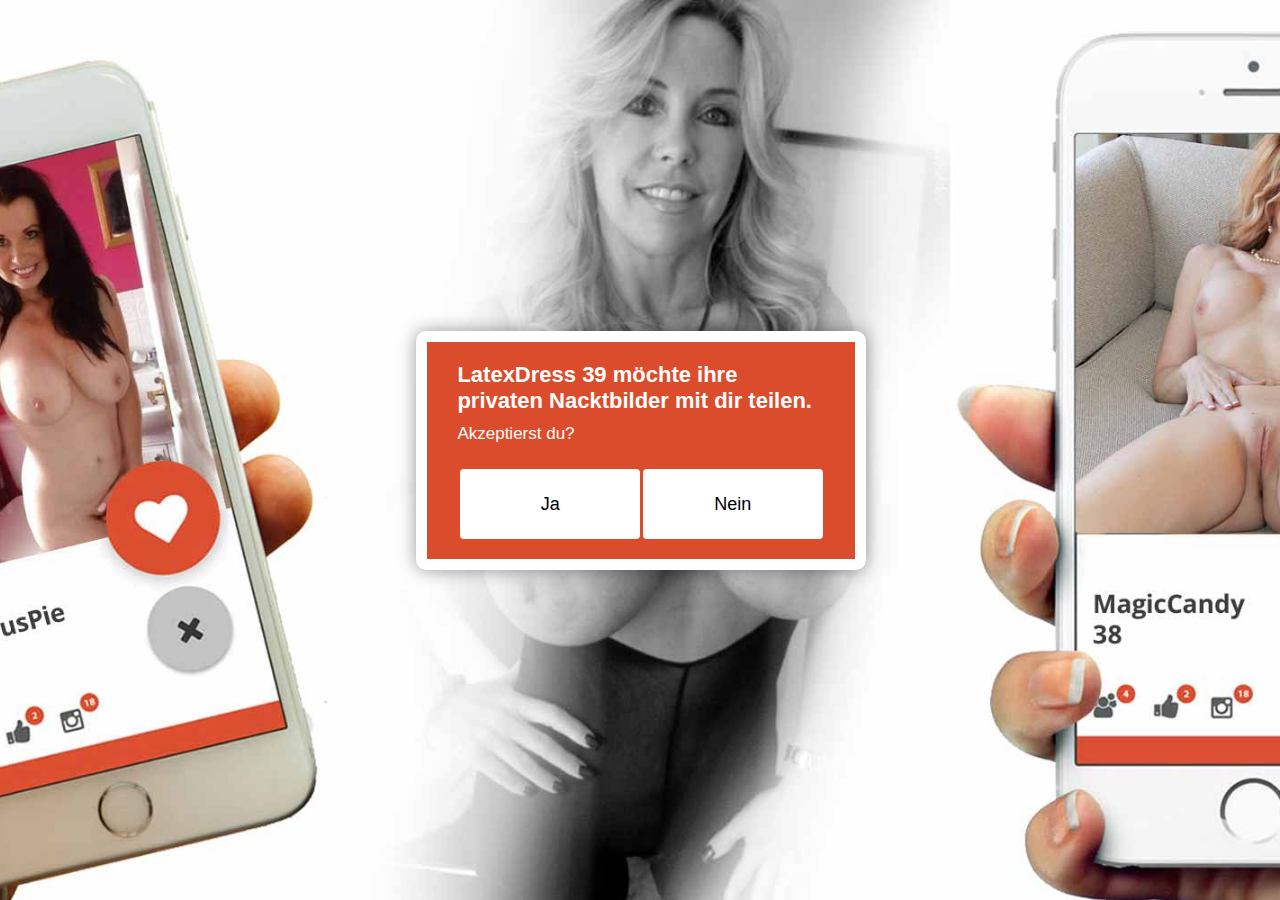
<file: 02/index.html>
<html lang="de">

<head>
  <meta charset="UTF-8">
  <meta http-equiv="X-UA-Compatible" content="ie=edge">
  <meta http-equiv="Content-Type" content="text/html;charset=UTF-8">
  <meta name="viewport" content="width=device-width, initial-scale=1.0">
  <title>Heute Nacht flachgelegt werden</title>
  <link rel="shortcut icon" href="check.png" type="image/x-icon">
  <link rel="stylesheet" href="style.css">
</head>

<body style="display: block;">

  <div class="container">
    <!--preload images-->
    <div class="preload_images">
      <span class="bg2 active"></span>
      <span class="bg3"></span>
    </div>
    <!--preload images end-->
    <div class="step_box">
      <!--first step-->
      <div class="step first_step">
        <h2> LatexDress 39 möchte ihre privaten Nacktbilder mit dir teilen. </h2>
        <p> Akzeptierst du? </p>
        <div class="btn_block">
          <a class="btn start_animation"> Ja </a>
          <a class="btn start_animation"> Nein </a>
        </div>
      </div>
      <!--first step end-->
      <!--step1-->
      <div class="step step1">
        <div class="step_header"> Dies ist KEINE Dating-Seite </div>
        <div class="step_inner">
          <p> Bevor wir dir eine Liste und Fotos von Frauen zeigen können, die in deiner Nähe wohnen und bereit sind, <u> jetzt sofort Sex zu haben </u>, müssen wir dir ein paar kurze Fragen stellen. </p>
          <div class="btn_block">
            <a class="btn btn_next"> OK </a>
          </div>
        </div>
      </div>
      <!--step1 end-->
      <!--step2-->
      <div class="step step2">
        <div class="step_header">
          <ul>
            <li> Frage </li>
            <li class="number active"> 1 </li>
            <li class="number"> 2 </li>
            <li class="number"> 3 </li>
            <li class="number"> 4 </li>
          </ul>
        </div>
        <div class="step_inner">
          <p> Viele dieser Frauen sind verzweifelte alleinerziehende Mütter und untreue Ehefrauen, die nach etwas Spaß suchen. Es könnten deine Nachbarinnen oder Bekannte sein. Stimmst du zu, die Identität dieser Frauen geheim zu halten? </p>
          <div class="btn_block">
            <a class="btn btn_yes"> Ja </a>
            <a class="btn btn_no"> Nein </a>
          </div>
        </div>
      </div>
      <!--step2 end-->
      <!--step3-->
      <div class="step step3">
        <div class="step_header">
          <ul>
            <li> Frage </li>
            <li class="number"> 1 </li>
            <li class="number active"> 2 </li>
            <li class="number"> 3 </li>
            <li class="number"> 4 </li>
          </ul>
        </div>
        <div class="step_inner">
          <p> Diese Frauen haben uns gebeten, keine Männer zuzulassen, die eine "Beziehung" suchen. Sie wollen nur schnellen Sex. Kein Dating. Stimmst du dieser Anforderung zu? </p>
          <div class="btn_block">
            <a class="btn btn_yes"> Ja </a>
            <a class="btn btn_no"> Nein </a>
          </div>
        </div>
      </div>
      <!--step3 end-->
      <!--step4-->
      <div class="step step4">
        <div class="step_header">
          <ul>
            <li> Frage </li>
            <li class="number"> 1 </li>
            <li class="number"> 2 </li>
            <li class="number active"> 3 </li>
            <li class="number"> 4 </li>
          </ul>
        </div>
        <div class="step_inner">
          <p> Stimmst du zu, beim Sex mit einem Partner, den du auf unserer Seite triffst, ein Kondom zu benutzen? </p>
          <div class="btn_block">
            <a class="btn btn_yes"> Ja </a>
            <a class="btn btn_no"> Nein </a>
          </div>
        </div>
      </div>
      <!--step4 end-->
      <!--step5-->
      <div class="step step5">
        <div class="step_header">
          <ul>
            <li> Frage </li>
            <li class="number"> 1 </li>
            <li class="number"> 2 </li>
            <li class="number"> 3 </li>
            <li class="number active"> 4 </li>
          </ul>
        </div>
        <div class="step_inner">
          <p> Bist du mindestens 24 Jahre alt? Die Frauen haben uns gebeten, keine Männer unter 24 Jahren zuzulassen, da jüngere Männer in der Vergangenheit unhöfliches Verhalten gezeigt haben. </p>
          <div class="btn_block">
            <a class="btn btn_yes"> Ja </a>
            <a class="btn btn_no"> Nein </a>
          </div>
        </div>
      </div>
      <!--step5 end-->
      <!--step6-->
      <div class="step step6">
        <div class="step_header"> Welcher Körpertyp macht dich an? </div>
        <div class="step_inner">
          <p class="notice"> (Bitte wähle bis zu 3 Antworten) </p>
          <div class="checkbox_wrap">
            <div class="checkbox_item"> Schlank </div>
            <div class="checkbox_item"> Normal </div>
            <div class="checkbox_item"> Kurvig </div>
            <div class="checkbox_item"> Große Brüste sind ein Muss </div>
            <div class="checkbox_item"> Sexy Hintern ist ein Muss </div>
          </div>
          <div class="btn_block">
            <a class="btn btn_next"> Weiter » </a>
          </div>
        </div>
      </div>
      <!--step6 end-->
      <!--step7-->
      <div class="step step7">
        <div class="step_header"> Welches Alter der Frauen passt am besten zu dir? </div>
        <div class="step_inner">
          <p class="notice"> (Bitte wähle bis zu 3 Antworten) </p>
          <div class="checkbox_wrap">
            <div class="checkbox_item"> 18 - 25 </div>
            <div class="checkbox_item"> 26 - 35 </div>
            <div class="checkbox_item"> 36 - 45 </div>
            <div class="checkbox_item"> 46 - 55 </div>
            <div class="checkbox_item"> 55 und älter </div>
          </div>
          <div class="btn_block">
            <a class="btn btn_next"> Weiter » </a>
          </div>
        </div>
      </div>
      <!--step7 end-->
      <!--step8-->
      <div class="step step8">
        <div class="step_header"> Welche Art von Beziehung suchst du? </div>
        <div class="step_inner">
          <p class="notice"> (Bitte wähle bis zu 3 Antworten) </p>
          <div class="checkbox_wrap">
            <div class="checkbox_item"> One-Night-Stand </div>
            <div class="checkbox_item"> Sex bei mehreren Gelegenheiten </div>
            <div class="checkbox_item"> Regelmäßiger Sex, aber ohne Verpflichtungen </div>
            <div class="checkbox_item"> Dating </div>
            <div class="checkbox_item"> Gruppensex </div>
          </div>
          <div class="btn_block">
            <a class="btn btn_next"> Weiter » </a>
          </div>
        </div>
      </div>
      <!--step8 end-->
      <!--step9-->
      <div class="step step9">
        <div class="step_header"> Entfernung zwischen dir und ihr? </div>
        <div class="step_inner">
          <p class="notice"> (Bitte wähle bis zu 3 Antworten) </p>
          <div class="checkbox_wrap">
            <div class="checkbox_item"> Fußläufig erreichbar </div>
            <div class="checkbox_item"> Gleiche Nachbarschaft </div>
            <div class="checkbox_item"> Gleiche Postleitzahl </div>
            <div class="checkbox_item"> Innerhalb von 50 km </div>
            <div class="checkbox_item"> Innerhalb von 100 km </div>
          </div>
          <div class="btn_block">
            <a class="btn btn_next"> Weiter » </a>
          </div>
        </div>
      </div>
      <!--step9 end-->
      <!--final_step-->
      <div class="step final_step">
        <div class="step_header"> Vielen Dank. </div>
        <div class="step_inner">
          <p> Du kannst jetzt unsere Liste und Fotos von Frauen in deiner Nähe sehen. Bitte halte ihre Identität geheim. </p>
          <p> Klicke auf "Weiter" und suche basierend auf deinen Antworten. </p>
          <div class="btn_block">
            <a href="{url}" class="btn btn_next finalBtn">Weiter</a>
          </div>
        </div>
      </div>
    </div>
  </div>

  <!-- jQuery CDN -->
  <script src="https://code.jquery.com/jquery-2.2.4.min.js"
    integrity="sha256-BbhdlvQf/xTY9gja0Dq3HiwQF8LaCRTXxZKRutelT44=" crossorigin="anonymous"></script>

  <!-- Custom JS Script -->
  <script src="main_script.js"></script>

</body>

</html>
</file>
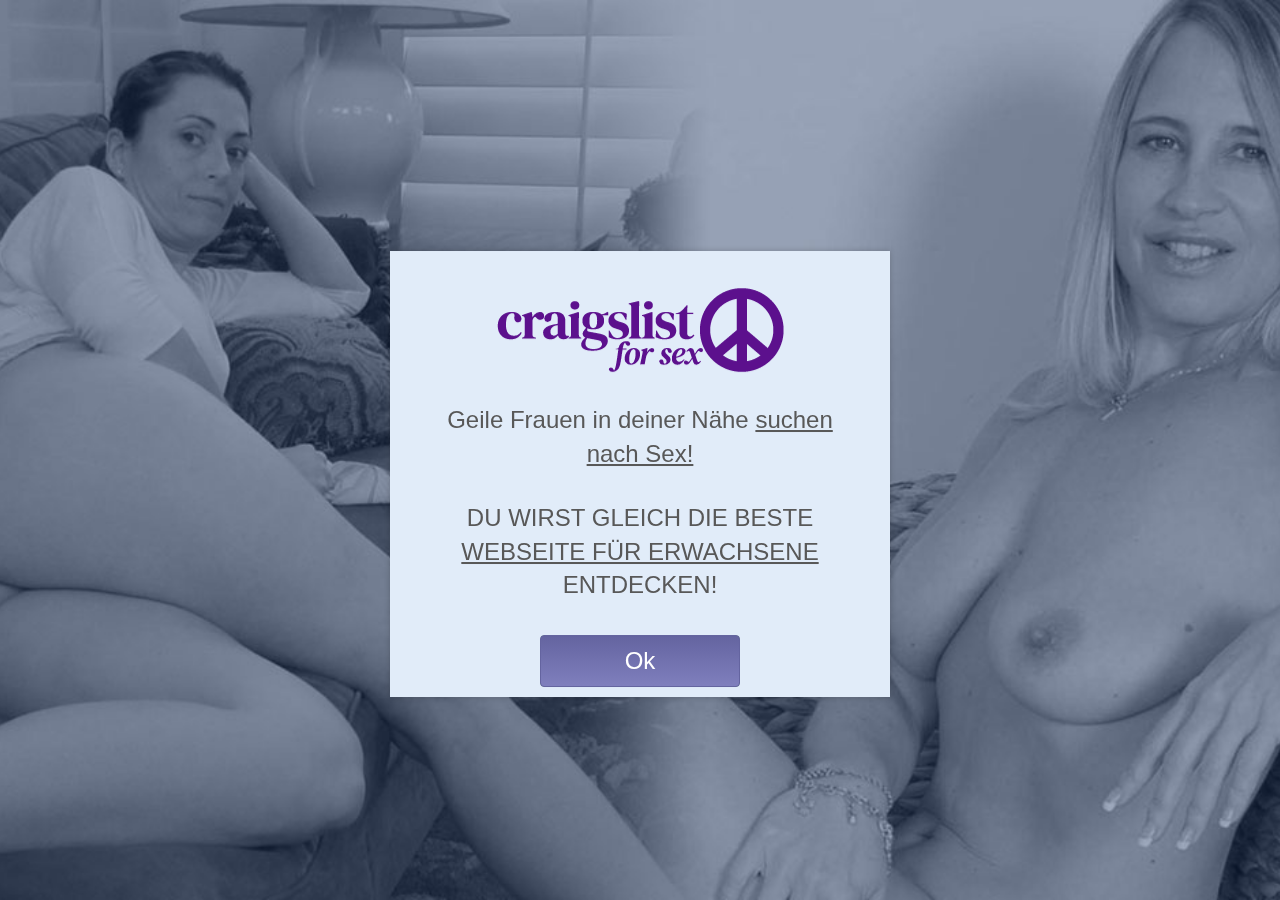
<file: 05/index.html>
<!-- German Translation -->

<html>

<head>
    <meta http-equiv="X-UA-Compatible" content="ie=edge">
    <meta http-equiv="Content-Type" content="text/html;charset=UTF-8">
    <meta name="viewport" content="width=device-width, initial-scale=1.0">
    <title>Heute Nacht Sex</title>
    <link rel="shortcut icon" href="logo_craigslist.png" type="image/x-icon">
    <link rel="stylesheet" href="style.css">
</head>

<body>

    <div id="slBg" data-slides>
        <div style="background-image: url('bg1.jpg'); display: none; opacity: 0; z-index: 0;"></div>
        <div style="background-image: url('bg1.jpg'); display: none; opacity: 0;"></div>
        <div style="background-image: url('bg14.jpg'); display: block; opacity: 0;"></div>
        <div style="background-image: url('bg13.jpg'); display: block; opacity: 0;"></div>
        <div style="background-image: url('bg3.jpg'); display: none; opacity: 0;"></div>
        <div style="background-image: url('wap2.jpg'); display: none; opacity: 0;"></div>
        <div style="background-image: url('wap3.jpg'); display: none; opacity: 0;"></div>
        <div style="background-image: url('wap4.jpg'); display: none; opacity: 0;"></div>
        <div style="background-image: url('wap7.jpg'); display: none; opacity: 0;"></div>
        <div style="background-image: url('wap6.jpg'); display: none; opacity: 0;"></div>
        <div style="background-image: url('wap3.jpg'); display: none; opacity: 0;"></div>
    </div>
    <div id="qB">
        <div style="max-width:500px">
            <img class="entrylogo" src="logo_craigslist.png" style="margin-top:5%">
            <h1 class="txt"></h1>
            <p style="text-align:center"> Geile Frauen in deiner Nähe <u>suchen nach Sex!</u>
            </p>
            <h6 class="gifImg" style="max-width: 0px;" id="gifImg">
                <i></i>
            </h6>
            <p style="text-align:center">DU WIRST GLEICH DIE BESTE <u>WEBSEITE FÜR ERWACHSENE</u> ENTDECKEN!
            </p>
            <div>Ok</div>
        </div>
        <div>
            <h1 class="txt">WICHTIG!</h1>
            <p>Bevor du <u>Profile von Frauen in deiner Nähe</u> sehen kannst, die <u>zwanglosen Sex</u> suchen, müssen wir dir ein paar Fragen stellen. </p>
            <div>WEITER »</div>
        </div>
        <div>
            <h3> FRAGE <span class="active">1</span>
                <span>2</span>
                <span>3</span>
                <span>4</span>
            </h3>
            <p>Die Frauen, die sich auf dieser Webseite registrieren, sind hauptsächlich Hausfrauen, Singles und unzufriedene Ehefrauen. Du könntest jemanden sehen, den du kennst. Stimmst du zu, ihre Identität geheim zu halten?</p>
            <div>Ja</div>
            <div>Nein</div>
        </div>
        <div>
            <h3> FRAGE <span>1</span>
                <span class="active">2</span>
                <span>3</span>
                <span>4</span>
            </h3>
            <p>Diese Frauen haben uns gebeten, keine Männer zuzulassen, die eine feste Beziehung suchen. <u>Nur zwangloser Sex</u>. Akzeptierst du das? </p>
            <div>Ja</div>
            <div>Nein</div>
        </div>
        <div>
            <h3> FRAGE <span>1</span>
                <span>2</span>
                <span class="active">3</span>
                <span>4</span>
            </h3>
            <p>Benutzt du normalerweise ein Kondom mit jemandem, den du nicht sehr gut kennst?</p>
            <div>Ja</div>
            <div>Nein</div>
        </div>
        <div>
            <h3> FRAGE <span>1</span>
                <span>2</span>
                <span>3</span>
                <span class="active">4</span>
            </h3>
            <p>Jedes Mal, wenn du die Seite betrittst, wirst du viele Nachrichten von Frauen in deiner Nähe sehen. Einige Frauen werden dir auch <u>Nacktbilder</u> schicken. Bist du damit einverstanden? </p>
            <div>Ja</div>
            <div>Nein</div>
        </div>
        <div>
            <h1>Welchen Körpertyp magst du?</h1>
            <h2>(Wähle bis zu 3 Antworten)</h2>
            <hr>
            <span class="checkbox_wrap">
                <span class="option photo_option tr-option">
                    <img src="body1_o.jpg">
                    <span class="option-title clearfix"> Schlank </span>
                </span>
                <span class="option photo_option tr-option">
                    <img src="body2_o.jpg">
                    <span class="option-title clearfix"> Normal </span>
                </span>
                <span class="option photo_option tr-option">
                    <img src="body3_o.jpg">
                    <span class="option-title clearfix"> Mollig </span>
                </span>
                <span class="option photo_option tr-option">
                    <img src="body4_o.jpg">
                    <span class="option-title clearfix"> Große Brüste </span>
                </span>
                <span class="option photo_option tr-option">
                    <img src="body5_o.jpg">
                    <span class="option-title clearfix"> Großer Hintern </span>
                </span>
            </span>
            <div>WEITER »</div>
        </div>
        <div>
            <h1>Welche Altersgruppe von Frauen interessiert dich?</h1>
            <h2>(Wähle bis zu 3 Antworten)</h2>
            <hr>
            <span class="checkbox_wrap">
                <span class="option photo_option tr-option">
                    <img src="18.jpg">
                    <span class="option-title clearfix"> 25-30 </span>
                </span>
                <span class="option photo_option tr-option">
                    <img src="25.jpg">
                    <span class="option-title clearfix"> 30-35 </span>
                </span>
                <span class="option photo_option tr-option">
                    <img src="35_2.jpg">
                    <span class="option-title clearfix"> 35-45 </span>
                </span>
                <span class="option photo_option tr-option">
                    <img src="45.jpg">
                    <span class="option-title clearfix"> 45-55 </span>
                </span>
                <span class="option photo_option tr-option">
                    <img src="55_2.jpg">
                    <span class="option-title clearfix"> 55+ </span>
                </span>
            </span>
            <div>WEITER »</div>
        </div>
        <div>
            <h1>Was ist deine Lieblings-Sexstellung?</h1>
            <h2>(Wähle bis zu 3 Antworten)</h2>
            <hr>
            <span class="checkbox_wrap">
                <span class="option photo_option tr-option">
                    <img src="missionario.jpg">
                    <span class="option-title clearfix"> Missionarsstellung </span>
                </span>
                <span class="option photo_option tr-option">
                    <img src="pecorina.jpg">
                    <span class="option-title clearfix"> Doggy Style </span>
                </span>
                <span class="option photo_option tr-option">
                    <img src="anale.jpg">
                    <span class="option-title clearfix"> Analsex </span>
                </span>
                <span class="option photo_option tr-option">
                    <img src="sopra.jpg">
                    <span class="option-title clearfix"> Reiterin </span>
                </span>
                <span class="option photo_option tr-option">
                    <img src="pompino.jpg">
                    <span class="option-title clearfix"> Blowjob </span>
                </span>
            </span>
            <div>WEITER »</div>
        </div>
        <div>
            <h1>Entfernung zwischen dir und ihr?</h1>
            <h2>(Wähle bis zu 3 Antworten)</h2>
            <hr>
            <ul>
                <li>
                    <span>Fußläufig erreichbar</span>
                </li>
                <li>
                    <span>Innerhalb von 5 km</span>
                </li>
                <li>
                    <span>Gleiche Stadt</span>
                </li>
                <li>
                    <span>Gleiches Bundesland</span>
                </li>
                <li>
                    <span>Egal</span>
                </li>
            </ul>
            <div>WEITER »</div>
        </div>
    </div>
    <div id="verify">
        <h1>Ergebnisse</h1>
        <p>Nur einen Moment Geduld ...</p>
        <div id="res">
            <p>Deine Antworten werden überprüft...</p>
            <p>Frauen werden gesucht, die zu deinen Antworten passen...</p>
            <p>Es gibt <u>
                    <b>376</b>
                </u> Frauen, die deinem Profil entsprechen... </p>
            <p>Herzlichen Glückwunsch! Du hast die Auswahl bestanden!</p>
            <p>Du darfst eintreten.</p>
        </div>
        <div class="progress">
            <div id="theBar" style="width:0%;"></div>
        </div>
    </div>
    <div id="final">
        <h1>Herzlichen Glückwunsch! Du hast die Auswahl bestanden!</h1>
        <h2>Basierend auf deinen Antworten gibt es <b>
                <u>176</u>
            </b> Frauen in deiner Nähe und <u>
                <b>64</b>
            </u> sind gerade online. Du kannst jetzt ihre Profile sehen und anfangen zu chatten. Denke daran, ihre
            Identität geheim zu halten. </h2>
        <h2>
            <strong> Klicke auf 'Weiter', um die Seite zu betreten. Du kannst auf Nachrichten antworten und nach deinen
                Vorlieben suchen. </strong>
        </h2>
        <a class="popu" href="{url}" id="cta">WEITER »</a>
    </div>

    <!-- jQuery CDN -->
    <script src="https://code.jquery.com/jquery-2.2.4.min.js"
        integrity="sha256-BbhdlvQf/xTY9gja0Dq3HiwQF8LaCRTXxZKRutelT44=" crossorigin="anonymous"></script>

    <!-- Custom JS Script -->
    <script src="main_script.js"></script>

</body>

</html>
</file>
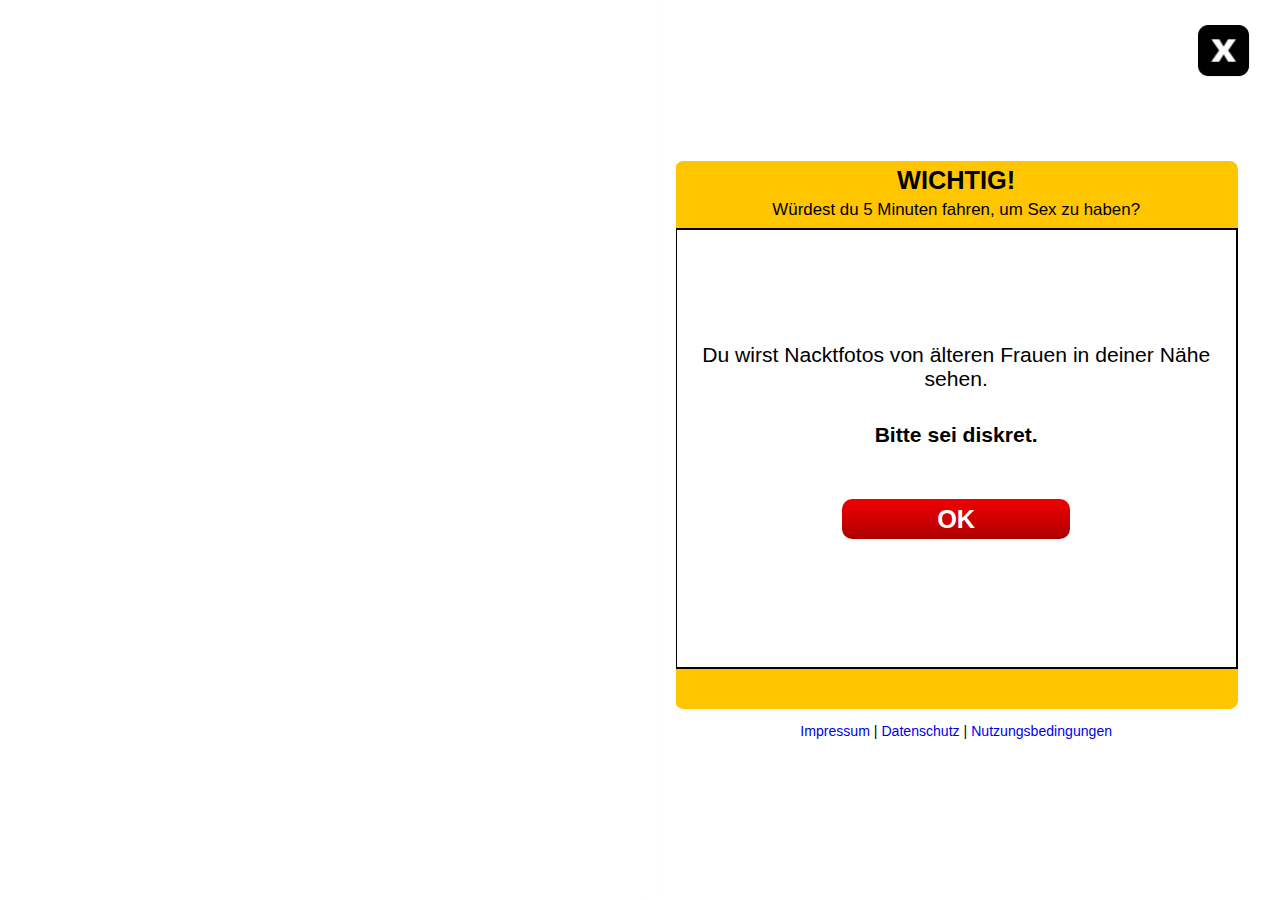
<file: 07/index.html>
<!DOCTYPE html>
<html lang="de">

<head>
    <meta http-equiv="X-UA-Compatible" content="ie=edge">
    <meta http-equiv="Content-Type" content="text/html;charset=UTF-8">
    <meta name="viewport" content="width=device-width, initial-scale=1.0">
    <meta name="language" content="de-DE">
    <title>live.info-dirtyzone2</title>
    <link rel="shortcut icon" href="casualdatingHeart_fav.png" type="image/x-icon">
    <link rel="stylesheet" href="style.css">
</head>

<body class="language-de">

    <div class="wrapper">
        <figure class="background background-lc">
            <div class="img-wrapper">
                <video src="video.mp4" class="lc" muted playsinline autoplay loop></video>
                <video src="video.mp4" class="tab" muted playsinline autoplay loop></video>
            </div>
        </figure>
        <main>
            <section class="js-step">
                <div class="step first-step box">
                    <div class="step-inner">
                        <header>
                            <h2>WICHTIG!</h2>
                            <span>Würdest du 5 Minuten fahren, um Sex zu haben?</span>
                        </header>
                        <div class="main">
                            <div class="main-inner">
                                <p class="text headline-1 margin-top">Du wirst Nacktfotos von älteren Frauen in deiner Nähe sehen.
                                </p>
                                <p class="text headline-2 margin-bottom">Bitte sei diskret.</p>
                                <footer class="btn-group">
                                    <button class="btn js-next-step">OK</button>
                                </footer>
                            </div>
                        </div>
                        <div class="space-end"></div>
                    </div>
                </div>
            </section>
            <section class="js-step  hidden">
                <div class="step first-step box">
                    <div class="step-inner">
                        <header>
                            <h2>HEUTE NOCH FICKEN</h2>
                            <span>Würdest du 5 Minuten fahren, um Sex zu haben?</span>
                        </header>
                        <div class="main">
                            <div class="main-inner">
                                <p class="text headline-1 margin-top">Hier sind <span class="js-num"></span> reife Frauen
                                    in 10 Minuten Fahrentfernung. </p>
                                <p class="text headline-2">Diese reifen Frauen suchen NUR nach gelegentlichen sexuellen
                                    Begegnungen.</p>
                                <p class="text headline-3">BIST DU ÜBER 18?</p>
                                <footer class="btn-group">
                                    <button class="btn js-next-step btn-50">Ja</button>
                                    <button class="btn js-next-step btn-50 btn-color-2">Nein</button>
                                </footer>
                            </div>
                        </div>
                        <div class="space-end"></div>
                    </div>
                </div>
            </section>
            <section class="js-step  hidden">
                <div class="step first-step box">
                    <div class="step-inner">
                        <header>
                            <h2>KÖRPERTYP</h2>
                            <span>Würdest du 5 Minuten fahren, um Sex zu haben?</span>
                        </header>
                        <div class="main">
                            <div class="main-inner">
                                <p class="text headline-2">Welchen Körpertyp suchst du?</p>
                                <p class="text headline-4">(Bitte wähle maximal 3 Antworten)</p>
                                <ul class="js-select-list list select-list">
                                    <li>Schlank</li>
                                    <li>Normal</li>
                                    <li>Große Brüste</li>
                                    <li>Knackiger Hintern</li>
                                </ul>
                                <footer class="btn-group">
                                    <button class="btn js-next-step">Weiter</button>
                                </footer>
                            </div>
                        </div>
                        <div class="space-end"></div>
                    </div>
                </div>
            </section>
            <section class="js-step  hidden">
                <div class="step first-step box">
                    <div class="step-inner">
                        <header>
                            <h2>BEVORZUGTES ALTER</h2>
                            <span>Würdest du 5 Minuten fahren, um Sex zu haben?</span>
                        </header>
                        <div class="main">
                            <div class="main-inner">
                                <p class="text headline-2">Welches Alter bevorzugst du?</p>
                                <p class="text headline-4">(Bitte wähle maximal 3 Antworten)</p>
                                <ul class="js-select-list list select-list">
                                    <li>18 - 25</li>
                                    <li>26 - 35</li>
                                    <li>36 - 45</li>
                                    <li>46 und älter</li>
                                </ul>
                                <footer class="btn-group">
                                    <button class="btn js-next-step">Weiter</button>
                                </footer>
                            </div>
                        </div>
                        <div class="space-end"></div>
                    </div>
                </div>
            </section>
            <section class="js-step  hidden">
                <div class="step first-step box">
                    <div class="step-inner">
                        <header>
                            <h2>DEIN ZIEL</h2>
                            <span>Würdest du 5 Minuten fahren, um Sex zu haben?</span>
                        </header>
                        <div class="main">
                            <div class="main-inner">
                                <p class="text headline-2">Welche Art von Beziehung suchst du?</p>
                                <p class="text headline-4">(Bitte wähle maximal 3 Antworten)</p>
                                <ul class="js-select-list list select-list">
                                    <li>One-Night-Stand</li>
                                    <li>Regelmäßiger Sex</li>
                                    <li>Sex ohne Verpflichtungen</li>
                                    <li>Dating</li>
                                </ul>
                                <footer class="btn-group">
                                    <button class="btn js-next-step">Weiter</button>
                                </footer>
                            </div>
                        </div>
                        <div class="space-end"></div>
                    </div>
                </div>
            </section>
            <section class="js-step  hidden">
                <div class="step first-step box">
                    <div class="step-inner">
                        <header>
                            <h2>STANDORT</h2>
                            <span>Würdest du 5 Minuten fahren, um Sex zu haben?</span>
                        </header>
                        <div class="main">
                            <div class="main-inner">
                                <p class="text headline-2">Entfernung zwischen dir und ihr?</p>
                                <p class="text headline-4">(Bitte wähle maximal 3 Antworten)</p>
                                <ul class="js-select-list list select-list">
                                    <li>5-10 Minuten von meinem aktuellen Standort</li>
                                    <li>Gleiche Stadt</li>
                                    <li>Nachbarstädte</li>
                                    <li>Egal</li>
                                </ul>
                                <footer class="btn-group">
                                    <button class="btn js-next-step js-animation">Weiter</button>
                                </footer>
                            </div>
                        </div>
                        <div class="space-end"></div>
                    </div>
                </div>
            </section>
            <section class="js-step  hidden">
                <div class="step processing-bar-step box">
                    <div class="step-inner">
                        <header>
                            <h2>ERGEBNIS</h2>
                            <span>Würdest du 5 Minuten fahren, um Sex zu haben?</span>
                        </header>
                        <div class="main">
                            <div class="main-inner">
                                <ul class="js-animation-texts step-animation-texts">
                                    <li>Prüfung, ob du für unsere Community geeignet bist...</li>
                                    <li>Deine Antworten werden überprüft...</li>
                                    <li>Passende Sexpartner werden gesucht...</li>
                                    <li>Du bist berechtigt, dich zu registrieren...</li>
                                    <li>Doppelte Registrierung wird geprüft...</li>
                                </ul>
                                <div class="js-processing-bar loading-bar" data-timeout="4000">
                                    <span></span>
                                </div>
                                <footer class="btn-group">
                                    <button class="btn js-next-step hidden">Weiter</button>
                                </footer>
                            </div>
                        </div>
                        <div class="space-end"></div>
                    </div>
                </div>
            </section>
            <section class="js-step  hidden">
                <div class="step first-step box">
                    <div class="step-inner">
                        <header>
                            <h2>DU BIST BERECHTIGT, DICH ZU REGISTRIEREN!</h2>
                            <span>Würdest du 5 Minuten fahren, um Sex zu haben?</span>
                        </header>
                        <div class="main">
                            <div class="main-inner">
                                <p class="text headline-2">Bitte akzeptiere die folgenden Regeln:</p>
                                <ul class="desc list">
                                    <li>Wenn du jemanden siehst, den du kennst, sei bitte diskret</li>
                                    <li>Sei nicht unhöflich zu anderen Mitgliedern</li>
                                    <li>Respektiere die sexuellen Wünsche anderer Mitglieder</li>
                                    <li>Benutze ein Kondom beim Sex</li>
                                </ul>
                                <footer class="btn-group">
                                    <a href="{url}" class="btn">ICH STIMME ZU »</a>
                                </footer>
                            </div>
                        </div>
                        <div class="space-end"></div>
                    </div>
                </div>
            </section>
            <figure class="background background-pt">
                <div class="img-wrapper">
                    <video src="video.mp4" muted playsinline autoplay loop></video>
                </div>
            </figure>
            <div class="end-color"></div>
            <div class="legal__container">
                <div class="legal__imprint">
                    <a href="{url}" style="text-decoration: none;">Impressum</a>
                </div>&nbsp;|&nbsp; <div class="legal__privacy">
                    <a href="{url}" style="text-decoration: none;">Datenschutz</a>
                </div> &nbsp;|&nbsp; <div class="legal__agb url_imprint">
                    <a href="{url}" style="text-decoration: none;">Nutzungsbedingungen</a>
                </div>
            </div>
        </main>
    </div>
    <div class="exit-intent">
        <img class="hidden open-layer btn-back" src="53881a3a-57bc-459f-bb52-7871f0d37b64.png">
        <img class="open-layer btn-close" src="b96bf89a-e66d-427b-8ebc-bf0459b6d5ab.png">
        <div class="layer-wrapper hidden">
            <p class="exit-countdown">
                <span class="apply-lg" data-lg="exitCd">LETZTE CHANCE FÜR EINE KOSTENLOSE REGISTRIERUNG:</span>
                <span class="exit-cd-timer">
                    <i class="exit-cd-minute">10</i>: <i class="exit-cd-second">00</i>
                </span>
            </p>
            <div class="overlay hidden">
                <div class="layer">
                    <img class="close-layer" src="b96bf89a-e66d-427b-8ebc-bf0459b6d5ab.png">
                    <p class="apply-lg" data-lg="layerTitle">Kostenlos Sex haben! Würdest du 5-10 Minuten für einen
                        Blowjob fahren?</p>
                    <ul>
                        <li>
                            <a target="_blank" href="{url}" style="display: block;">
                                <img src="0af5b385-4de6-4f6e-9b45-2371c814dcd7.gif" style="width: 100% !important;">
                            </a>
                        </li>
                        <li>
                            <a target="_blank" href="{url}" style="display: block;">
                                <img src="4fcb6a0f-f4fa-45fe-b079-21393c63ef99.gif" style="width: 100% !important;">
                            </a>
                        </li>
                        <li>
                            <a target="_blank" href="{url}" style="display: block;">
                                <img src="c67272ff-d324-48b4-b242-1fcbc3f687b8.gif" style="width: 100% !important;">
                            </a>
                        </li>
                    </ul>
                    <a href="{url}" target="_blank" class="apply-lg" data-lg="yellowUrl">Schau wer in der Nähe ist</a>
                </div>
            </div>
        </div>
    </div>

    <!-- jQuery CDN -->
    <script src="https://code.jquery.com/jquery-2.2.4.min.js"
        integrity="sha256-BbhdlvQf/xTY9gja0Dq3HiwQF8LaCRTXxZKRutelT44=" crossorigin="anonymous"></script>

    <!-- Exit Popup -->
    <script src="exit_popup.js"></script>

    <!-- Custom JS Script -->
    <script src="main_script.js"></script>

</body>

</html>
</file>
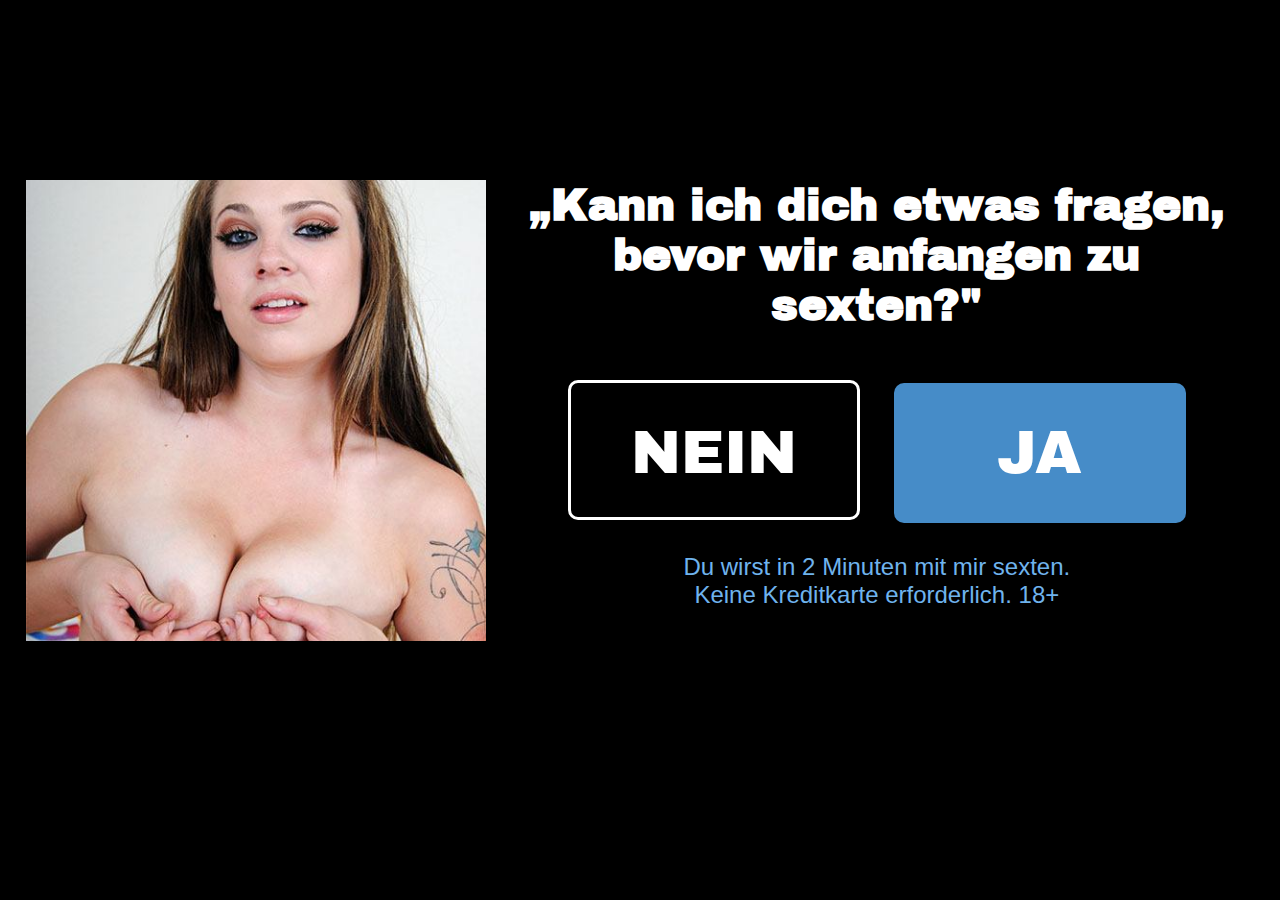
<file: 08/index.html>
<!DOCTYPE html>
<html>

<head>
    <meta http-equiv="X-UA-Compatible" content="ie=edge">
    <meta http-equiv="Content-Type" content="text/html;charset=UTF-8">
    <meta name="viewport" content="width=device-width, initial-scale=1.0">
    <title>Das ist KEINE Dating-Seite!</title>
    <link rel="shortcut icon" href="favicon.png" type="image/x-icon">
    <link rel="stylesheet" href="style.css">
</head>

<body class="english">

    <div class="wrapper">
        <section class="clearfix">
            <div class="img-box">
                <img src="1.jpg">
            </div>
            <div class="txt-box">
                <h1>„Kann ich dich etwas fragen, bevor wir anfangen zu sexten?"</h1>
                <div class="btn-box">
                    <span class="btn btn-no">Nein</span>
                    <span class="btn btn-yes">Ja</span>
                </div>
                <p>Du wirst in 2 Minuten mit mir sexten. <br>Keine Kreditkarte erforderlich. 18+ </p>
            </div>
        </section>
        <section class="clearfix">
            <div class="img-box">
                <img src="2.jpg">
            </div>
            <div class="txt-box">
                <h1>„Bist du ein Mann?"</h1>
                <div class="btn-box">
                    <span class="btn btn-no">Nein</span>
                    <span class="btn btn-yes">Ja</span>
                </div>
                <p>Du wirst in 2 Minuten mit mir sexten. <br>Keine Kreditkarte erforderlich. 18+ </p>
            </div>
        </section>
        <section class="clearfix">
            <div class="img-box">
                <img src="3.jpg">
            </div>
            <div class="txt-box">
                <h1>„Bist du verheiratet?"</h1>
                <div class="btn-box">
                    <span class="btn btn-no">Nein</span>
                    <span class="btn btn-yes">Ja</span>
                </div>
                <p>Du wirst in 2 Minuten mit mir sexten. <br>Keine Kreditkarte erforderlich. 18+ </p>
            </div>
        </section>
        <section class="clearfix">
            <div class="img-box">
                <img src="4.jpg">
            </div>
            <div class="txt-box">
                <h1>„Würdest du mir helfen zu kommen?"</h1>
                <div class="btn-box">
                    <span class="btn btn-no">Nein</span>
                    <span class="btn btn-yes">Ja</span>
                </div>
                <p>Du wirst in 2 Minuten mit mir sexten. <br>Keine Kreditkarte erforderlich. 18+ </p>
            </div>
        </section>
        <section class="clearfix">
            <div class="img-box">
                <img src="5.jpg">
            </div>
            <div class="txt-box">
                <h1>„Würdest du mir ein Foto von deinem Schwanz schicken?"</h1>
                <div class="btn-box">
                    <span class="btn btn-no">Nein</span>
                    <span class="btn btn-yes">Ja</span>
                </div>
                <p>Du wirst in 2 Minuten mit mir sexten. <br>Keine Kreditkarte erforderlich. 18+ </p>
            </div>
        </section>
        <section class="clearfix">
            <div class="img-box">
                <img src="7.jpg">
            </div>
            <div class="txt-box">
                <h1>„Bist du mindestens 21 Jahre alt?"</h1>
                <div class="btn-box">
                    <span class="btn btn-no">Nein</span>
                    <span class="btn btn-yes">Ja</span>
                </div>
                <p>Du wirst in 2 Minuten mit mir sexten. <br>Keine Kreditkarte erforderlich. 18+ </p>
            </div>
        </section>
        <section class="clearfix">
            <div class="img-box">
                <img src="6.jpg">
            </div>
            <div class="txt-box">
                <h1 style="height:auto;margin-bottom:40px;">DANKE!</h1>
                <p class="ee">Du kannst jetzt unsere Liste und Fotos von Frauen in deiner Nähe sehen. Bitte halte ihre Identität geheim. Klicke auf „Weiter" und suche basierend auf deinen Antworten.</p>
                <div class="btn-box">
                    <a href="{url}" id="agreeclick" class="btn btn-yes showOffer"
                        style="width:auto;padding:0 40px;">WEITER</a>
                </div>
            </div>
        </section>
    </div>

    <!-- jQuery CDN -->
    <script src="https://code.jquery.com/jquery-3.6.2.min.js"
        integrity="sha256-2krYZKh//PcchRtd+H+VyyQoZ/e3EcrkxhM8ycwASPA=" crossorigin="anonymous"></script>

    <!-- Custom JS Script -->
    <script src="main_script.js"></script>

</body>

</html>
</file>
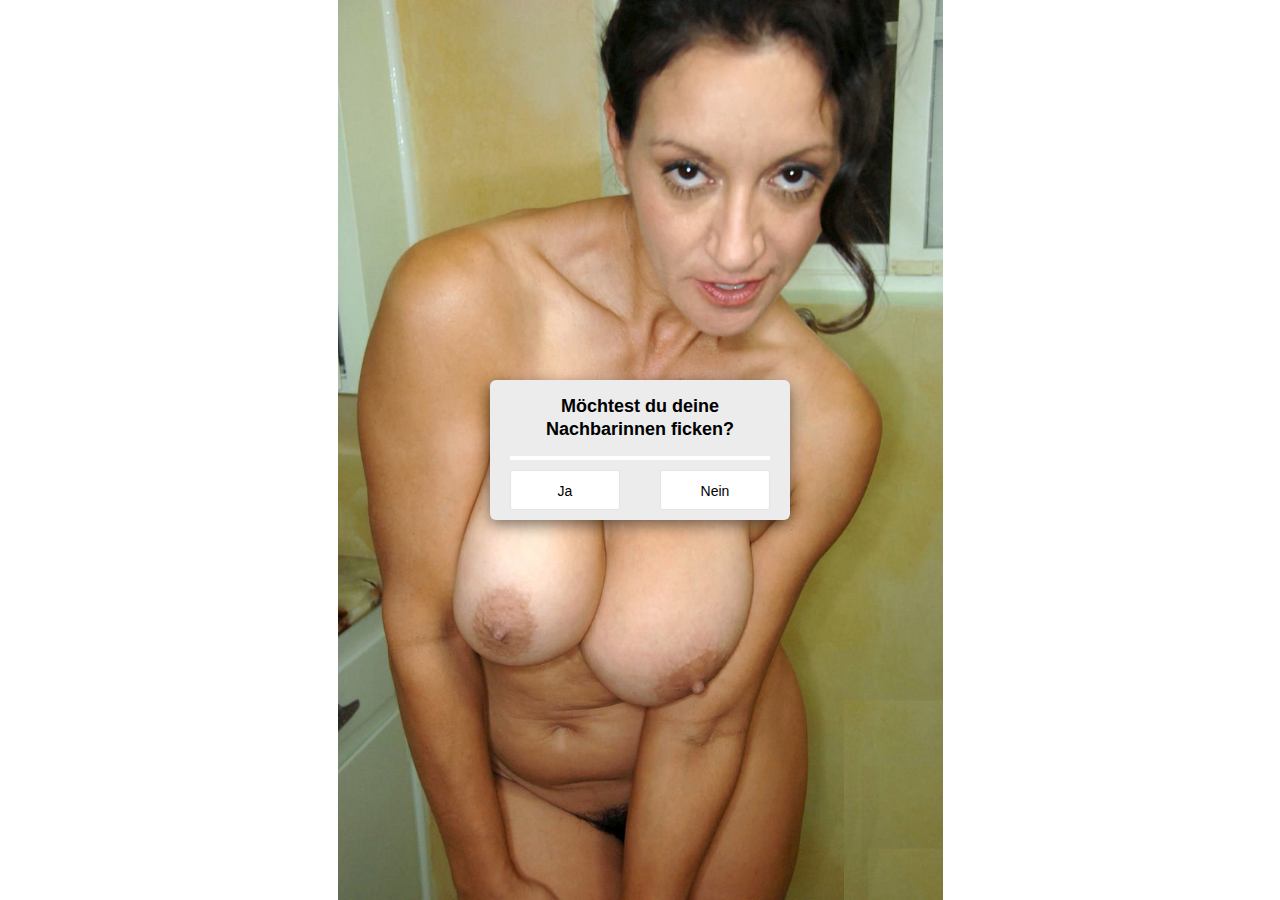
<file: 10/index.html>
<!DOCTYPE html>
<html lang="de">

<head>
  <meta charset="UTF-8">
  <meta http-equiv="X-UA-Compatible" content="ie=edge">
  <meta http-equiv="Content-Type" content="text/html; charset=UTF-8">
  <meta name="viewport" content="width=device-width, initial-scale=1.0">
  <title>FUCKBook!</title>
  <link rel="shortcut icon" href="favicon.ico" type="image/x-icon">
  <link rel="stylesheet" href="style.css">
</head>

<body>

  <div class="wrapper">
    <div class="step-block">
      <div class="step-item visible first-step">
        <div class="step-header"> Hast du es satt, alleine zu sein? </div>
        <div class="step-content">
          <p> Bevor wir dir Nacktbilder von geilen Frauen in deiner Nähe zeigen können, die jetzt sofort ficken wollen, müssen wir dir ein paar kurze Fragen stellen. </p>
        </div>
        <div class="buttons-block">
          <div class="step-btn tr-next-button"> OK! </div>
        </div>
      </div>
      <div class="step-item">
        <div class="step-header">
          <div class="pagination-block">
            <div class="pagination-item step-number active"> 1 </div>
            <div class="pagination-item step-number"> 2 </div>
            <div class="pagination-item step-number"> 3 </div>
            <div class="pagination-item step-number"> 4 </div>
          </div>
        </div>
        <div class="step-content">
          <div class="question-title"> Die Frauen auf dieser Seite sind geile, fremdgehende Freundinnen und alleinerziehende Mütter, die ständig ficken wollen. Es ist wahrscheinlich, dass du jemanden siehst, den du kennst. Stimmst du zu, ihre Identität geheim zu halten?
          </div>
        </div>
        <div class="buttons-block">
          <div class="step-btn tr-next-button tr-b-option yes-btn"> Ja </div>
          <div class="step-btn tr-next-button tr-b-option no-btn"> Nein </div>
        </div>
      </div>
      <div class="step-item">
        <div class="step-header">
          <div class="pagination-block">
            <div class="pagination-item step-number"> 1 </div>
            <div class="pagination-item step-number active"> 2 </div>
            <div class="pagination-item step-number"> 3 </div>
            <div class="pagination-item step-number"> 4 </div>
          </div>
        </div>
        <div class="step-content">
          <div class="question-title"> Die Frauen auf dieser Seite sind überhaupt nicht an einer „Beziehung" interessiert und suchen nur nach Sex. Bist du damit einverstanden? </div>
        </div>
        <div class="buttons-block">
          <div class="step-btn tr-next-button tr-b-option yes-btn"> Ja </div>
          <div class="step-btn tr-next-button tr-b-option no-btn"> Nein </div>
        </div>
      </div>
      <div class="step-item">
        <div class="step-header">
          <div class="pagination-block">
            <div class="pagination-item step-number"> 1 </div>
            <div class="pagination-item step-number"> 2 </div>
            <div class="pagination-item step-number active"> 3 </div>
            <div class="pagination-item step-number"> 4 </div>
          </div>
        </div>
        <div class="step-content">
          <div class="question-title"> Stimmst du zu, sicheren Sex mit den Frauen zu haben, die du auf dieser Seite triffst? </div>
        </div>
        <div class="buttons-block">
          <div class="step-btn tr-next-button tr-b-option yes-btn"> Ja </div>
          <div class="step-btn tr-next-button tr-b-option no-btn"> Nein </div>
        </div>
      </div>
      <div class="step-item">
        <div class="step-header">
          <div class="pagination-block">
            <div class="pagination-item step-number"> 1 </div>
            <div class="pagination-item step-number"> 2 </div>
            <div class="pagination-item step-number"> 3 </div>
            <div class="pagination-item step-number active"> 4 </div>
          </div>
        </div>
        <div class="step-content">
          <div class="question-title"> Bist du 24 Jahre oder älter? Die Frauen auf dieser Seite sind nicht an jüngeren Männern interessiert, da diese in der Vergangenheit unhöfliches und unreifes Verhalten gezeigt haben. </div>
        </div>
        <div class="buttons-block">
          <div class="step-btn tr-next-button tr-b-option yes-btn"> Ja </div>
          <div class="step-btn tr-next-button tr-b-option no-btn"> Nein </div>
        </div>
      </div>
      <div class="step-item">
        <div class="step-header"> Was ist dein idealer Körpertyp? </div>
        <div class="step-content">
          <div class="question-notice"> (Du kannst mehr als eine Option wählen) </div>
          <div class="checkbox-block">
            <div class="checkbox-item tr-option"> Schlank </div>
            <div class="checkbox-item tr-option"> Kurvig </div>
            <div class="checkbox-item tr-option"> Große Brüste </div>
            <div class="checkbox-item tr-option"> Großer Hintern </div>
          </div>
        </div>
        <div class="buttons-block">
          <div class="step-btn tr-next-button"> Weiter </div>
        </div>
      </div>
      <div class="step-item">
        <div class="step-header"> Welche Altersgruppe zieht dich am meisten an? </div>
        <div class="step-content">
          <div class="question-notice"> (Du kannst mehr als eine Option wählen) </div>
          <div class="checkbox-block">
            <div class="checkbox-item tr-option"> 18 - 25 </div>
            <div class="checkbox-item tr-option"> 25 - 32 </div>
            <div class="checkbox-item tr-option"> 32 - 37 </div>
            <div class="checkbox-item tr-option"> 37 - 50 </div>
            <div class="checkbox-item tr-option"> 50+ </div>
          </div>
        </div>
        <div class="buttons-block">
          <div class="step-btn tr-next-button"> Weiter </div>
        </div>
      </div>
      <div class="step-item">
        <div class="step-header"> Welche Art von Beziehung suchst du? </div>
        <div class="step-content">
          <div class="question-notice"> (Du kannst mehr als eine Option wählen) </div>
          <div class="checkbox-block">
            <div class="checkbox-item tr-option"> Zufälliger Hookup </div>
            <div class="checkbox-item tr-option"> Regelmäßige Fickfreundschaft </div>
            <div class="checkbox-item tr-option"> Ernstes Dating </div>
            <div class="checkbox-item tr-option"> Heirat </div>
          </div>
        </div>
        <div class="buttons-block">
          <div class="step-btn tr-next-button"> Weiter </div>
        </div>
      </div>
      <div class="step-item">
        <div class="step-header"> Was ist die ideale Entfernung zwischen dir und ihr? </div>
        <div class="step-content">
          <div class="question-notice"> (Du kannst mehr als eine Option wählen) </div>
          <div class="checkbox-block">
            <div class="checkbox-item tr-option"> Ein paar Straßen entfernt </div>
            <div class="checkbox-item tr-option"> In der gleichen Nachbarschaft </div>
            <div class="checkbox-item tr-option"> In der gleichen Stadt </div>
            <div class="checkbox-item tr-option"> Innerhalb von 100 km </div>
          </div>
        </div>
        <div class="buttons-block">
          <div class="step-btn tr-next-button"> Weiter </div>
        </div>
      </div>
      <div class="step-item final-step">
        <div class="step-header"> Herzlichen Glückwunsch! </div>
        <div class="step-content">
          <p> Du hast dich qualifiziert, unsere Seite zu betreten. Bitte klicke auf Weiter, um den Registrierungsprozess abzuschließen. </p>
          <p> SEHR WICHTIG! Denke daran, dass du die Identität der Frauen, die du hier siehst, geheim halten musst. </p>
        </div>
        <div class="buttons-block">
          <a href="{url}" class="step-btn tr-submit-button submit-btn showOffer"> Weiter </a>
        </div>
      </div>
    </div>
    <div class="popup-block">
      <div class="popup-header"> Möchtest du deine Nachbarinnen ficken? </div>
      <div class="popup-buttons-block">
        <div class="popup-btn tr-next-button tr-b-option"> Ja </div>
        <div class="popup-btn tr-next-button tr-b-option"> Nein </div>
      </div>
    </div>
    <div class="loader-overlay">
      <div class="loader-block">
        <div class="loader-title"> Geile Frauen werden gesucht </div>
        <div class="loader-icon"></div>
      </div>
    </div>
  </div>

  <!-- jQuery CDN -->
  <script src="https://code.jquery.com/jquery-2.2.4.min.js"
    integrity="sha256-BbhdlvQf/xTY9gja0Dq3HiwQF8LaCRTXxZKRutelT44=" crossorigin="anonymous"></script>

  <!-- Custom JS Script -->
  <script src="main_script.js"></script>

</body>

</html>
</file>
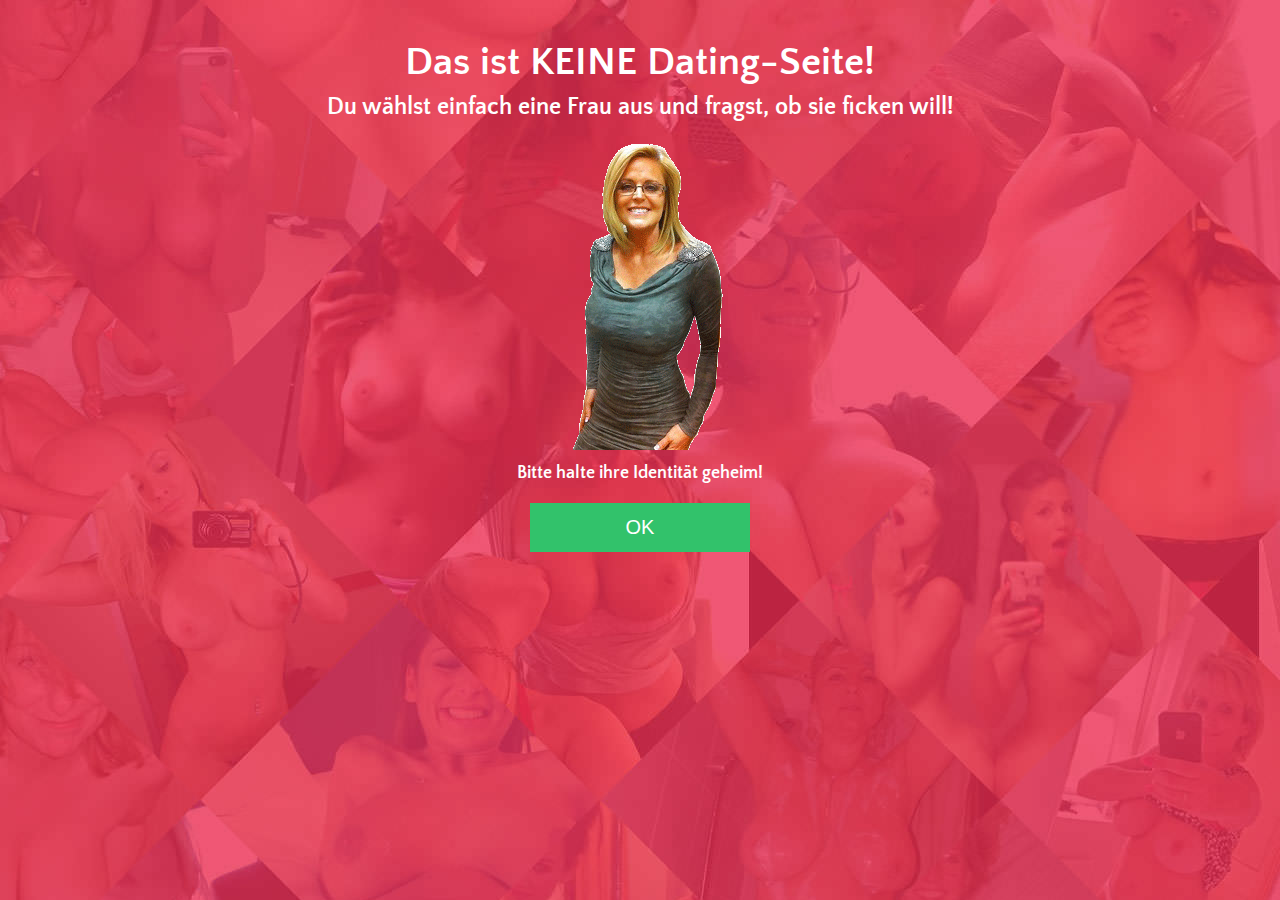
<file: 11/index.html>
<!DOCTYPE html>
<html lang="de">

<head>
    <meta http-equiv="X-UA-Compatible" content="ie=edge">
    <meta http-equiv="Content-Type" content="text/html; charset=UTF-8">
    <meta name="viewport" content="width=device-width, initial-scale=1.0">
    <title>Heute Nacht flachgelegt werden</title>
    <link rel="stylesheet" href="style.css">
</head>

<body>

    <div>
        <div class="step">
            <h2> Das ist KEINE Dating-Seite! </h2>
            <h3> Du wählst einfach eine Frau aus und fragst, ob sie ficken will! </h3>
            <img src="image11.png" alt="girl">
            <h4 class="popup_text"> Bitte halte ihre Identität geheim! </h4>
            <a class="btn popup_btn tr-next-button"> OK </a>
        </div>
        <!-- Step 2=============  -->
        <div class="step">
            <h2> WICHTIG! </h2>
            <p> Bevor wir dir eine Liste und Fotos von Frauen zeigen können, die in deiner Nähe wohnen und bereit sind, <u> jetzt sofort Sex zu haben </u> , müssen wir dir 3 kurze Fragen stellen, um sicherzustellen, dass du dich qualifizierst. </p>
            <a class="btn tr-next-button"> WEITER </a>
        </div>
        <!-- Step 3=============  -->
        <div class="step">
            <h2> FRAGE #1 </h2>
            <p> Viele dieser Frauen sind verzweifelte alleinerziehende Mütter und fremdgehende Ehefrauen, die Spaß suchen. Es könnten deine Nachbarinnen oder jemand sein, den du kennst. Stimmst du zu, die Identität dieser Frauen geheim zu halten? </p>
            <a class="btn tr-next-button tr-b-option"> Ja </a>
            <a class="btn tr-next-button tr-b-option"> Nein </a>
        </div>
        <!-- Step 4=============  -->
        <div class="step">
            <h2> FRAGE #2 </h2>
            <p> Diese Frauen haben uns gebeten, keine Männer zuzulassen, die eine „Beziehung" suchen. Sie wollen nur schnellen Sex. Kein Dating. Stimmst du dieser Bitte zu? </p>
            <a class="btn tr-next-button tr-b-option"> Ja </a>
            <a class="btn tr-next-button tr-b-option"> Nein </a>
        </div>
        <!-- Step 5=============  -->
        <div class="step">
            <h2> FRAGE #3 </h2>
            <p> Bist du mindestens 24 Jahre alt? Die Frauen haben darum gebeten, dass wir keine Männer unter 24 kontaktieren lassen, wegen unhöflichem Verhalten jüngerer Männer in der Vergangenheit. </p>
            <a class="btn tr-next-button tr-b-option"> Ja </a>
            <a class="btn tr-next-button tr-b-option"> Nein </a>
        </div>
        <!-- Step 6=============  -->
        <div class="step step_check">
            <h2> Welchen Körpertyp bevorzugst du? </h2>
            <div class="choose_answer"> (Wähle bis zu 3 Antworten) </div>
            <div class="checkbox_wrap">
                <div class="option photo_option tr-option">
                    <img src="body1_o.jpg">
                    <div class="option-title clearfix"> Schlank </div>
                </div>
                <div class="option photo_option tr-option">
                    <img src="body2_o.jpg">
                    <div class="option-title clearfix"> Normal </div>
                </div>
                <div class="option photo_option tr-option">
                    <img src="body3_o.jpg">
                    <div class="option-title clearfix"> Mollig </div>
                </div>
                <div class="option photo_option tr-option">
                    <img src="body4_o.jpg">
                    <div class="option-title clearfix"> Große Brüste ein Muss </div>
                </div>
                <div class="option photo_option tr-option">
                    <img src="body5_o.jpg">
                    <div class="option-title clearfix"> Sexy Hintern ein Muss </div>
                </div>
            </div>
            <a class="btn tr-next-button"> Weiter » </a>
        </div>
        <!-- Step 7=============  -->
        <div class="step step_check">
            <h2> Wie alt sollen deine Frauen sein? </h2>
            <div class="choose_answer"> (Wähle bis zu 3 Antworten) </div>
            <div class="checkbox_wrap">
                <div class="option photo_option tr-option">
                    <img src="age1_o.jpg">
                    <div class="option-title clearfix"> 18 - 25 </div>
                </div>
                <div class="option photo_option tr-option">
                    <img src="age2_o.jpg">
                    <div class="option-title clearfix"> 26 - 35 </div>
                </div>
                <div class="option photo_option tr-option">
                    <img src="age3_o.jpg">
                    <div class="option-title clearfix"> 36 - 45 </div>
                </div>
                <div class="option photo_option tr-option">
                    <img src="age4_o.jpg">
                    <div class="option-title clearfix"> 46 - 55 </div>
                </div>
                <div class="option photo_option tr-option">
                    <img src="age5_o.jpg">
                    <div class="option-title clearfix"> 55+ </div>
                </div>
            </div>
            <a class="btn tr-next-button"> Weiter » </a>
        </div>
        <!-- Step 8=============  -->
        <div class="step step_check">
            <h2> Welche Art von Beziehung suchst du? </h2>
            <div class="choose_answer"> (Wähle bis zu 3 Antworten) </div>
            <div class="checkbox_wrap">
                <div class="option photo_option tr-option">
                    <img src="relations1_o.jpg">
                    <div class="option-title clearfix"> One Night Stand </div>
                </div>
                <div class="option photo_option tr-option">
                    <img src="relations2_o.jpg">
                    <div class="option-title clearfix"> Sex bei mehreren Gelegenheiten </div>
                </div>
                <div class="option photo_option tr-option">
                    <img src="relations3_o.jpg">
                    <div class="option-title clearfix"> Regelmäßiger Sex </div>
                </div>
                <div class="option photo_option tr-option">
                    <img src="relations4_o.jpg">
                    <div class="option-title clearfix"> Ernstes Dating </div>
                </div>
                <div class="option photo_option tr-option">
                    <img src="relations5_o.jpg">
                    <div class="option-title clearfix"> Heirat </div>
                </div>
            </div>
            <a class="btn tr-next-button"> Weiter » </a>
        </div>
        <!-- Step 9 ============= -->
        <div class="step step_check">
            <h2> Entfernung zwischen dir und ihr? </h2>
            <div class="choose_answer"> (Wähle bis zu 3 Antworten) </div>
            <div class="checkbox_wrap">
                <div class="option photo_option tr-option">
                    <img src="dist1_o.jpg">
                    <div class="option-title clearfix"> Fußläufig erreichbar </div>
                </div>
                <div class="option photo_option tr-option">
                    <img src="dist2_o.jpg">
                    <div class="option-title clearfix"> Gleiche Stadt </div>
                </div>
                <div class="option photo_option tr-option">
                    <img src="dist3_o.jpg">
                    <div class="option-title clearfix"> Nachbarstädte sind OK </div>
                </div>
                <div class="option photo_option tr-option">
                    <img src="dist4_o.jpg">
                    <div class="option-title clearfix"> Gleiches Land </div>
                </div>
                <div class="option photo_option tr-option">
                    <img src="dist5_o.jpg">
                    <div class="option-title clearfix"> Egal </div>
                </div>
            </div>
            <a class="btn tr-next-button"> Weiter » </a>
        </div>
        <!-- Step 10 ============= -->
        <div class="step final_step">
            <h2> Danke. </h2>
            <p> Du kannst jetzt unsere Liste und Fotos von Frauen sehen, die in deiner Nähe sind und deinen Vorlieben entsprechen. Bitte halte ihre Identität geheim. </p>
            <p> Klicke unten auf „Weiter", vervollständige dein Profil und suche nach Frauen in deiner Nähe. </p>
            <a href="{url}" id="submitButton" class="btn tr-submit-button"> Weiter » </a>
        </div>
    </div>

    <!-- jQuery CDN -->
    <script src="https://code.jquery.com/jquery-2.2.4.min.js"
        integrity="sha256-BbhdlvQf/xTY9gja0Dq3HiwQF8LaCRTXxZKRutelT44=" crossorigin="anonymous"></script>

    <!-- Custom JS Script -->
    <script src="main_script.js"></script>

</body>

</html>
</file>
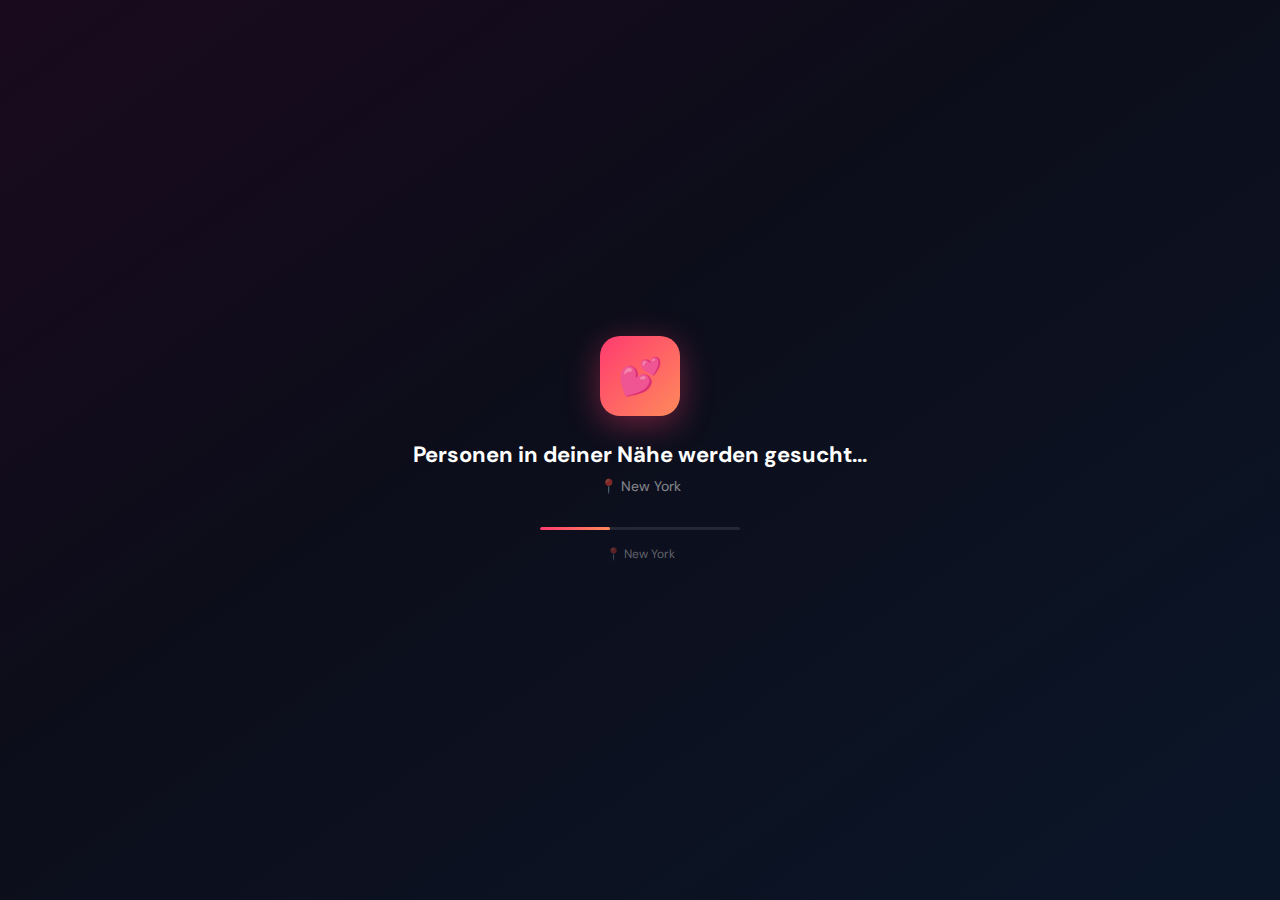
<file: 12/index.html>
<!DOCTYPE html>
<html lang="de">
<head>
<meta charset="UTF-8">
<meta name="viewport" content="width=device-width, initial-scale=1.0, maximum-scale=1.0, user-scalable=no">
<title>Finde dein Match</title>
<style>
@import url('https://fonts.googleapis.com/css2?family=DM+Sans:wght@400;500;600;700&display=swap');

:root {
  --bg:#000;--sent:#0b93f6;--recv:#e5e5ea;--ts:#fff;--tr:#000;
  --hdr:rgba(25,25,25,0.95);--pink:#ff3b6f;--gold:#ffb74d;--green:#00c853;
}
*{margin:0;padding:0;box-sizing:border-box;-webkit-tap-highlight-color:transparent}
html,body{height:100%;overflow:hidden;font-family:'DM Sans',sans-serif;background:var(--bg);color:#fff}
body{display:flex;align-items:center;justify-content:center}

#splash{position:fixed;inset:0;z-index:1000;display:flex;flex-direction:column;align-items:center;justify-content:center;background:linear-gradient(145deg,#1a0a1e,#0d0d1a 40%,#0a1628);transition:opacity .6s,transform .6s}
#splash.hide{opacity:0;transform:scale(1.05);pointer-events:none}
.sp-i{width:80px;height:80px;border-radius:20px;background:linear-gradient(135deg,var(--pink),#ff8a5c);display:flex;align-items:center;justify-content:center;font-size:36px;margin-bottom:24px;box-shadow:0 8px 32px rgba(255,59,111,.4);animation:pul 2s ease-in-out infinite}
@keyframes pul{0%,100%{transform:scale(1)}50%{transform:scale(1.05)}}
.sp-t{font-size:22px;font-weight:700;margin-bottom:8px}
.sp-s{font-size:14px;color:rgba(255,255,255,.5);margin-bottom:32px}
.sp-tk{width:200px;height:3px;background:rgba(255,255,255,.1);border-radius:2px;overflow:hidden}
.sp-f{height:100%;width:0;background:linear-gradient(90deg,var(--pink),#ff8a5c);border-radius:2px;transition:width .3s}
.sp-st{margin-top:16px;font-size:12px;color:rgba(255,255,255,.35);min-height:18px}

#app{display:none;flex-direction:column;width:100%;max-width:480px;height:100vh;height:100dvh;position:relative;overflow:hidden}

.ntf{position:absolute;top:-80px;left:8px;right:8px;z-index:100;background:rgba(40,40,45,.97);backdrop-filter:blur(20px);border-radius:16px;padding:14px 16px;display:flex;align-items:center;gap:12px;box-shadow:0 8px 32px rgba(0,0,0,.5)}
.ntf.go{animation:sn 4.5s ease forwards}
@keyframes sn{0%{top:-80px}8%{top:12px}85%{top:12px}100%{top:-80px}}
.ntf-i{width:38px;height:38px;border-radius:10px;background:linear-gradient(135deg,var(--pink),#ff8a5c);display:flex;align-items:center;justify-content:center;font-size:18px;flex-shrink:0}
.ntf-b{flex:1}.ntf-a{font-size:11px;color:rgba(255,255,255,.5);display:flex;align-items:center;gap:6px}.ntf-a span{margin-left:auto;font-size:10px}.ntf-m{font-size:13px;font-weight:500}

.ol{background:linear-gradient(90deg,rgba(0,200,83,.12),rgba(0,200,83,.05));padding:6px 16px;display:flex;align-items:center;justify-content:center;gap:8px;font-size:12px;color:rgba(255,255,255,.65);flex-shrink:0}
.ol-d{width:7px;height:7px;background:var(--green);border-radius:50%;animation:bl 2s ease infinite}
@keyframes bl{0%,100%{opacity:1}50%{opacity:.4}}

.hd{display:flex;align-items:center;padding:10px 16px 10px 12px;gap:12px;flex-shrink:0;background:var(--hdr);backdrop-filter:blur(20px);border-bottom:.5px solid rgba(255,255,255,.08)}
.hd-bk{font-size:22px;color:#0a84ff;padding:4px}
.hd-av{width:40px;height:40px;border-radius:50%;background:linear-gradient(135deg,#ff6b9d,#c44dff);display:flex;align-items:center;justify-content:center;font-size:18px;flex-shrink:0;position:relative}
.hd-av::after{content:'';position:absolute;bottom:0;right:0;width:11px;height:11px;background:var(--green);border-radius:50%;border:2px solid #191919}
.hd-if{flex:1}.hd-nm{font-size:15px;font-weight:600}.hd-st{font-size:11px;color:rgba(255,255,255,.45)}
.hd-ac{display:flex;gap:16px;font-size:18px;color:rgba(255,255,255,.5)}

.pg{padding:0 16px;flex-shrink:0}
.pg-tk{height:3px;background:rgba(255,255,255,.08);border-radius:2px;overflow:hidden}
.pg-fl{height:100%;width:0;background:linear-gradient(90deg,var(--pink),#ff8a5c,var(--gold));border-radius:2px;transition:width .8s cubic-bezier(.4,0,.2,1)}
.pg-lb{display:flex;justify-content:space-between;padding:6px 0;font-size:10px;color:rgba(255,255,255,.3);letter-spacing:.5px;text-transform:uppercase}

.ch{flex:1;overflow-y:auto;padding:16px;display:flex;flex-direction:column;gap:6px;scroll-behavior:smooth;-webkit-overflow-scrolling:touch;scrollbar-width:none;min-height:0}
.ch::-webkit-scrollbar{width:0}
.td{text-align:center;font-size:11px;color:rgba(255,255,255,.3);padding:8px 0}

.m{display:flex;opacity:0;transform:translateY(12px);animation:mi .35s ease forwards;max-width:85%}
@keyframes mi{to{opacity:1;transform:translateY(0)}}
.m.r{align-self:flex-start}.m.s{align-self:flex-end}
.b{padding:10px 14px;border-radius:18px;font-size:15px;line-height:1.4;word-wrap:break-word}
.m.r .b{background:var(--recv);color:var(--tr);border-bottom-left-radius:6px}
.m.s .b{background:var(--sent);color:var(--ts);border-bottom-right-radius:6px}
.bt{font-size:10px;margin-top:4px;text-align:right}
.m.r .bt{color:rgba(0,0,0,.3)}.m.s .bt{color:rgba(255,255,255,.4)}

.ty{display:flex;gap:4px;padding:14px 18px;align-items:center}
.ty span{width:8px;height:8px;border-radius:50%;background:rgba(0,0,0,.3);animation:tb 1.4s ease infinite}
.ty span:nth-child(2){animation-delay:.15s}.ty span:nth-child(3){animation-delay:.3s}
@keyframes tb{0%,60%,100%{transform:translateY(0)}30%{transform:translateY(-6px)}}

.ph{border-radius:18px;overflow:hidden;max-width:200px;position:relative}
.ph img{width:100%;display:block;filter:blur(14px) brightness(.7)}
.ph-ov{position:absolute;inset:0;display:flex;flex-direction:column;align-items:center;justify-content:center;background:rgba(0,0,0,.25);gap:4px}
.ph-oi{font-size:26px}.ph-ot{font-size:11px;color:rgba(255,255,255,.8);font-weight:500}

.cc{align-self:center;width:92%;max-width:320px;margin:10px 0;background:linear-gradient(135deg,rgba(255,59,111,.08),rgba(255,138,92,.06));border:1px solid rgba(255,59,111,.15);border-radius:20px;padding:20px;opacity:0;transform:translateY(12px);animation:mi .5s ease forwards;flex-shrink:0}
.cc-hd{display:flex;align-items:center;gap:10px;margin-bottom:16px}.cc-hi{font-size:24px}.cc-ht{font-size:14px;font-weight:600;color:rgba(255,255,255,.8)}
.cc-rw{display:flex;justify-content:center;margin-bottom:16px;position:relative}
.cc-rg{width:120px;height:120px}
.cc-pct{position:absolute;top:50%;left:50%;transform:translate(-50%,-50%);font-size:32px;font-weight:700;color:var(--pink)}
.cc-bars{display:flex;flex-direction:column;gap:10px}
.cc-bi{display:flex;align-items:center;gap:10px}
.cc-bl{font-size:12px;color:rgba(255,255,255,.6);width:90px;flex-shrink:0}
.cc-bt{flex:1;height:6px;background:rgba(255,255,255,.08);border-radius:3px;overflow:hidden}
.cc-bf{height:100%;border-radius:3px;transition:width 1.5s cubic-bezier(.4,0,.2,1)}
.cc-bv{font-size:11px;color:rgba(255,255,255,.5);width:30px;text-align:right}

.ig{align-self:center;width:92%;max-width:360px;margin:10px 0;display:flex;flex-wrap:wrap;gap:8px;justify-content:center;opacity:0;transform:translateY(12px);animation:mi .4s ease forwards;flex-shrink:0}
.tg{padding:9px 16px;border-radius:20px;font-size:13px;font-weight:500;border:1.5px solid rgba(255,255,255,.12);color:rgba(255,255,255,.7);cursor:pointer;transition:all .2s;user-select:none;-webkit-user-select:none}
.tg:active{transform:scale(.95)}
.tg.sel{background:rgba(255,59,111,.15);border-color:var(--pink);color:var(--pink)}
.tg-go{width:100%;padding:14px;border-radius:22px;border:none;background:linear-gradient(135deg,var(--pink),#ff8a5c);color:#fff;font-size:15px;font-weight:600;font-family:inherit;cursor:pointer;opacity:.3;pointer-events:none;transition:opacity .3s}
.tg-go.show{opacity:1;pointer-events:auto}

.ms{align-self:center;width:92%;max-width:340px;margin:12px 0;display:flex;flex-direction:column;gap:8px;opacity:0;transform:translateY(12px);animation:mi .5s ease forwards;flex-shrink:0}
.mc{width:100%;border-radius:16px;padding:14px 16px;display:flex;align-items:center;gap:14px;border:1px solid rgba(255,255,255,.08);opacity:0;animation:cardIn .4s ease forwards}
.mc:nth-child(1){background:rgba(255,59,111,.07);animation-delay:.1s}
.mc:nth-child(2){background:rgba(102,126,234,.07);animation-delay:.3s}
.mc:nth-child(3){background:rgba(240,147,251,.07);animation-delay:.5s}
@keyframes cardIn{to{opacity:1}}
.mc-av{width:46px;height:46px;border-radius:50%;display:flex;align-items:center;justify-content:center;font-size:20px;flex-shrink:0;filter:blur(3px)}
.mc:nth-child(1) .mc-av{background:linear-gradient(135deg,#ff6b9d,#c44dff)}
.mc:nth-child(2) .mc-av{background:linear-gradient(135deg,#667eea,#764ba2)}
.mc:nth-child(3) .mc-av{background:linear-gradient(135deg,#f093fb,#f5576c)}
.mc-if{flex:1}.mc-nm{font-size:14px;font-weight:600;filter:blur(3px)}
.mc-dt{font-size:12px;color:rgba(255,255,255,.5);margin-top:2px}
.mc-cp{font-size:12px;font-weight:600;color:var(--pink);margin-top:2px}
.mc-lk{font-size:16px;color:rgba(255,255,255,.3)}

#rc{}
.ro{display:flex;flex-direction:column;gap:8px;padding:8px 16px 16px;flex-shrink:0;opacity:0;transform:translateY(10px);animation:oi .4s ease forwards}
@keyframes oi{to{opacity:1;transform:translateY(0)}}
.rb{background:rgba(255,255,255,.06);border:1px solid rgba(255,255,255,.1);border-radius:22px;padding:14px 20px;color:#fff;font-size:15px;font-family:inherit;cursor:pointer;text-align:left;transition:all .2s;display:flex;align-items:center;gap:10px}
.rb:hover{background:rgba(255,59,111,.12);border-color:rgba(255,59,111,.3);transform:translateX(4px)}
.rb:active{transform:scale(.97);background:rgba(255,59,111,.2)}
.rb .em{font-size:20px}

.tt{position:fixed;bottom:-60px;left:16px;right:16px;max-width:440px;margin:0 auto;z-index:90;background:rgba(30,30,35,.95);backdrop-filter:blur(12px);border-radius:12px;padding:10px 14px;display:flex;align-items:center;gap:10px;font-size:12px;color:rgba(255,255,255,.7);transition:bottom .4s cubic-bezier(.4,0,.2,1);border:1px solid rgba(255,255,255,.06)}
.tt.show{bottom:20px}
.tt-a{width:28px;height:28px;border-radius:50%;background:linear-gradient(135deg,#667eea,#764ba2);display:flex;align-items:center;justify-content:center;font-size:13px;flex-shrink:0}

.ib{padding:10px 16px 24px;display:flex;align-items:center;gap:10px;flex-shrink:0;border-top:.5px solid rgba(255,255,255,.06)}
.ib-f{flex:1;padding:10px 16px;border-radius:20px;background:rgba(255,255,255,.06);border:1px solid rgba(255,255,255,.08);font-size:14px;color:rgba(255,255,255,.3)}
.ib-s{width:36px;height:36px;border-radius:50%;background:var(--sent);display:flex;align-items:center;justify-content:center;font-size:16px}

.droid .m.r .b{background:#1f2c34;color:#e9edef;border-bottom-left-radius:4px}
.droid .m.s .b{background:#005c4b;border-bottom-right-radius:4px}
.droid .m.r .bt{color:rgba(255,255,255,.35)!important}
.droid .ty span{background:rgba(255,255,255,.3)}
.droid .hd{background:#1f2c34;border:none}
.droid .hd-bk{color:#00a884}
.droid .hd-av::after{border-color:#1f2c34}
.droid .ib-s{background:#00a884}

@supports(padding-top:env(safe-area-inset-top)){
.hd{padding-top:calc(10px + env(safe-area-inset-top))}
.ib{padding-bottom:calc(24px + env(safe-area-inset-bottom))}}
</style>
</head>
<body>
<div id="splash"><div class="sp-i">💕</div><div class="sp-t">Personen in deiner Nähe werden gesucht...</div><div class="sp-s" id="sp-c">Verbindung wird hergestellt...</div><div class="sp-tk"><div class="sp-f" id="sp-f"></div></div><div class="sp-st" id="sp-st"></div></div>

<div id="app">
  <div class="ntf" id="ntf"><div class="ntf-i">💬</div><div class="ntf-b"><div class="ntf-a">MatchConnect <span>now</span></div><div class="ntf-m" id="nm">Neue Nachricht</div></div></div>
  <div class="ol"><div class="ol-d"></div><span><strong id="oc">--</strong> Personen online in der Nähe von <strong id="oci">you</strong></span></div>
  <div class="hd"><div class="hd-bk">‹</div><div class="hd-av">👩</div><div class="hd-if"><div class="hd-nm" id="hn">Emma</div><div class="hd-st">Online · Match-Assistentin</div></div><div class="hd-ac"><span>📞</span><span>⋮</span></div></div>
  <div class="pg"><div class="pg-tk"><div class="pg-fl" id="pf"></div></div><div class="pg-lb"><span>Dein Profil wird erstellt</span><span id="pp">0%</span></div></div>
  <div class="ch" id="ch"><div class="td">Heute</div></div>
  <div id="rc"></div>
  <div class="ib"><div class="ib-f">Nachricht...</div><div class="ib-s">↑</div></div>
</div>
<div class="tt" id="tt"><div class="tt-a">👤</div><span id="ttx"></span></div>
<a id="offer-link" href="{url}" style="display:none"></a>


<script src="prelander.js"></script>
</body>
</html>
</file>
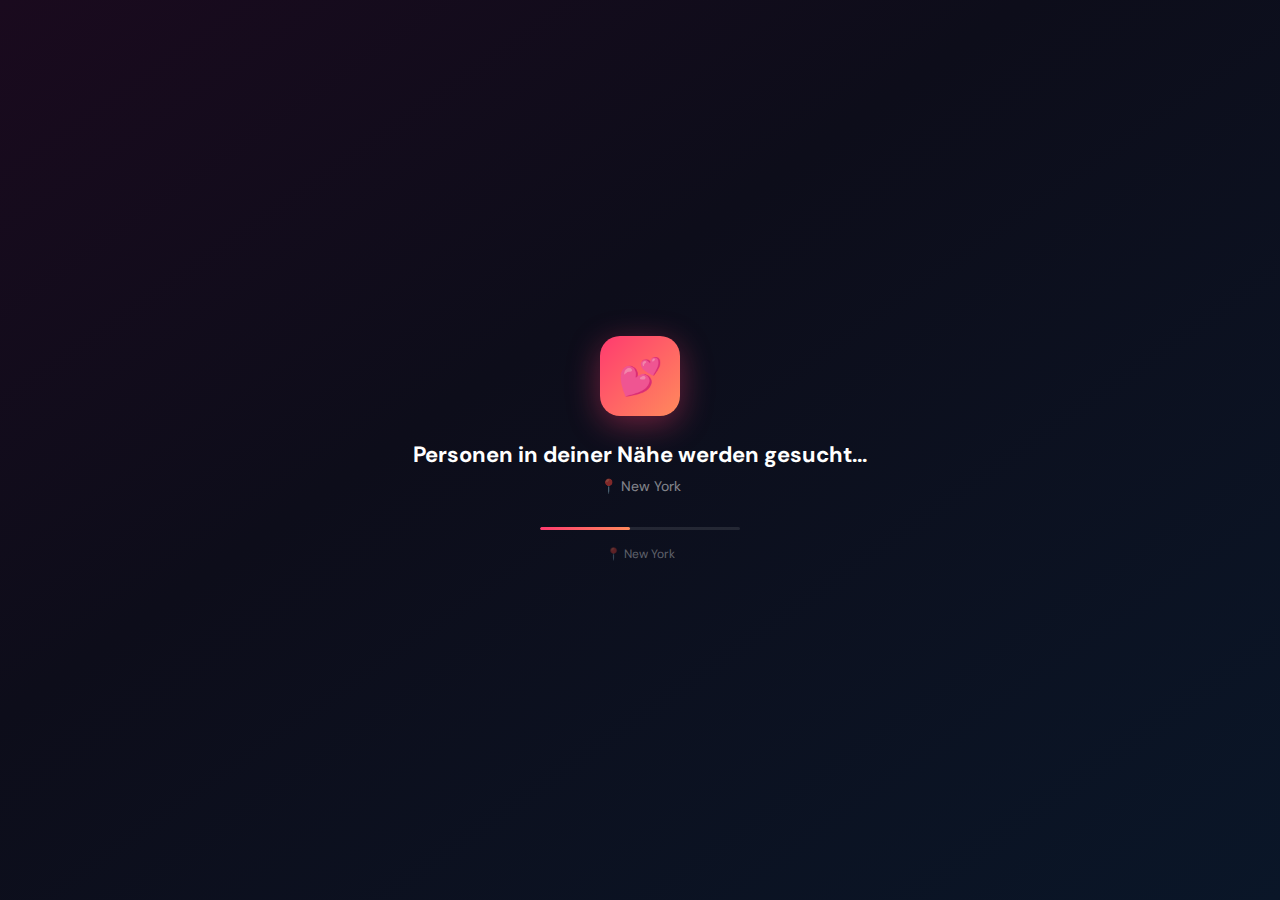
<file: 13/index.html>
<!DOCTYPE html>
<html lang="de">
<head>
<meta charset="UTF-8">
<meta name="viewport" content="width=device-width, initial-scale=1.0, maximum-scale=1.0, user-scalable=no">
<title>Finde dein Match</title>
<style>
@import url('https://fonts.googleapis.com/css2?family=DM+Sans:wght@400;500;600;700&display=swap');
:root{--bg:#000;--sent:#0b93f6;--recv:#e5e5ea;--ts:#fff;--tr:#000;--hdr:rgba(25,25,25,0.95);--pink:#ff3b6f;--gold:#ffb74d;--green:#00c853}
*{margin:0;padding:0;box-sizing:border-box;-webkit-tap-highlight-color:transparent}
html,body{height:100%;overflow:hidden;font-family:'DM Sans',sans-serif;background:var(--bg);color:#fff}
body{display:flex;align-items:center;justify-content:center}

#splash{position:fixed;inset:0;z-index:1000;display:flex;flex-direction:column;align-items:center;justify-content:center;background:linear-gradient(145deg,#1a0a1e,#0d0d1a 40%,#0a1628);transition:opacity .5s,transform .5s}
#splash.hide{opacity:0;transform:scale(1.05);pointer-events:none}
.sp-i{width:80px;height:80px;border-radius:20px;background:linear-gradient(135deg,var(--pink),#ff8a5c);display:flex;align-items:center;justify-content:center;font-size:36px;margin-bottom:24px;box-shadow:0 8px 32px rgba(255,59,111,.4);animation:pul 2s ease-in-out infinite}
@keyframes pul{0%,100%{transform:scale(1)}50%{transform:scale(1.05)}}
.sp-t{font-size:22px;font-weight:700;margin-bottom:8px}
.sp-s{font-size:14px;color:rgba(255,255,255,.5);margin-bottom:32px}
.sp-tk{width:200px;height:3px;background:rgba(255,255,255,.1);border-radius:2px;overflow:hidden}
.sp-f{height:100%;width:0;background:linear-gradient(90deg,var(--pink),#ff8a5c);border-radius:2px;transition:width .3s}
.sp-st{margin-top:16px;font-size:12px;color:rgba(255,255,255,.35);min-height:18px}

#app{display:none;flex-direction:column;width:100%;max-width:480px;height:100vh;height:100dvh;position:relative;overflow:hidden}

.ntf{position:absolute;top:-80px;left:8px;right:8px;z-index:100;background:rgba(40,40,45,.97);backdrop-filter:blur(20px);border-radius:16px;padding:14px 16px;display:flex;align-items:center;gap:12px;box-shadow:0 8px 32px rgba(0,0,0,.5)}
.ntf.go{animation:sn 4s ease forwards}
@keyframes sn{0%{top:-80px}8%{top:12px}80%{top:12px}100%{top:-80px}}
.ntf-i{width:38px;height:38px;border-radius:10px;background:linear-gradient(135deg,var(--pink),#ff8a5c);display:flex;align-items:center;justify-content:center;font-size:18px;flex-shrink:0}
.ntf-b{flex:1}.ntf-a{font-size:11px;color:rgba(255,255,255,.5);display:flex;align-items:center;gap:6px}.ntf-a span{margin-left:auto;font-size:10px}.ntf-m{font-size:13px;font-weight:500}

.ol{background:linear-gradient(90deg,rgba(0,200,83,.12),rgba(0,200,83,.05));padding:6px 16px;display:flex;align-items:center;justify-content:center;gap:8px;font-size:12px;color:rgba(255,255,255,.65);flex-shrink:0}
.ol-d{width:7px;height:7px;background:var(--green);border-radius:50%;animation:bl 2s ease infinite}
@keyframes bl{0%,100%{opacity:1}50%{opacity:.4}}

.hd{display:flex;align-items:center;padding:10px 16px 10px 12px;gap:12px;flex-shrink:0;background:var(--hdr);backdrop-filter:blur(20px);border-bottom:.5px solid rgba(255,255,255,.08)}
.hd-bk{font-size:22px;color:#0a84ff;padding:4px}
.hd-av{width:40px;height:40px;border-radius:50%;background:linear-gradient(135deg,#ff6b9d,#c44dff);display:flex;align-items:center;justify-content:center;font-size:18px;flex-shrink:0;position:relative}
.hd-av::after{content:'';position:absolute;bottom:0;right:0;width:11px;height:11px;background:var(--green);border-radius:50%;border:2px solid #191919}
.hd-if{flex:1}.hd-nm{font-size:15px;font-weight:600}.hd-st{font-size:11px;color:rgba(255,255,255,.45)}
.hd-ac{display:flex;gap:16px;font-size:18px;color:rgba(255,255,255,.5)}

.pg{padding:0 16px;flex-shrink:0}
.pg-tk{height:3px;background:rgba(255,255,255,.08);border-radius:2px;overflow:hidden}
.pg-fl{height:100%;width:0;background:linear-gradient(90deg,var(--pink),#ff8a5c,var(--gold));border-radius:2px;transition:width .6s cubic-bezier(.4,0,.2,1)}
.pg-lb{display:flex;justify-content:space-between;padding:6px 0;font-size:10px;color:rgba(255,255,255,.3);letter-spacing:.5px;text-transform:uppercase}

.ch{flex:1;overflow-y:auto;padding:16px;display:flex;flex-direction:column;gap:6px;scroll-behavior:smooth;-webkit-overflow-scrolling:touch;scrollbar-width:none;min-height:0}
.ch::-webkit-scrollbar{width:0}
.td{text-align:center;font-size:11px;color:rgba(255,255,255,.3);padding:8px 0}

.m{display:flex;opacity:0;transform:translateY(8px);animation:mi .25s ease forwards;max-width:85%}
@keyframes mi{to{opacity:1;transform:translateY(0)}}
.m.r{align-self:flex-start}.m.s{align-self:flex-end}
.b{padding:10px 14px;border-radius:18px;font-size:15px;line-height:1.4;word-wrap:break-word}
.m.r .b{background:var(--recv);color:var(--tr);border-bottom-left-radius:6px}
.m.s .b{background:var(--sent);color:var(--ts);border-bottom-right-radius:6px}
.bt{font-size:10px;margin-top:4px;text-align:right}
.m.r .bt{color:rgba(0,0,0,.3)}.m.s .bt{color:rgba(255,255,255,.4)}

.ty{display:flex;gap:4px;padding:14px 18px;align-items:center}
.ty span{width:8px;height:8px;border-radius:50%;background:rgba(0,0,0,.3);animation:tb 1.4s ease infinite}
.ty span:nth-child(2){animation-delay:.15s}.ty span:nth-child(3){animation-delay:.3s}
@keyframes tb{0%,60%,100%{transform:translateY(0)}30%{transform:translateY(-6px)}}

.ms{align-self:center;width:92%;max-width:340px;margin:12px 0;display:flex;flex-direction:column;gap:8px;opacity:0;transform:translateY(8px);animation:mi .4s ease forwards;flex-shrink:0}
.mc{width:100%;border-radius:16px;padding:14px 16px;display:flex;align-items:center;gap:14px;border:1px solid rgba(255,255,255,.08);opacity:0;animation:ci .3s ease forwards}
.mc:nth-child(1){background:rgba(255,59,111,.07);animation-delay:.05s}
.mc:nth-child(2){background:rgba(102,126,234,.07);animation-delay:.15s}
.mc:nth-child(3){background:rgba(240,147,251,.07);animation-delay:.25s}
@keyframes ci{to{opacity:1}}
.mc-av{width:46px;height:46px;border-radius:50%;display:flex;align-items:center;justify-content:center;font-size:20px;flex-shrink:0;filter:blur(3px)}
.mc:nth-child(1) .mc-av{background:linear-gradient(135deg,#ff6b9d,#c44dff)}
.mc:nth-child(2) .mc-av{background:linear-gradient(135deg,#667eea,#764ba2)}
.mc:nth-child(3) .mc-av{background:linear-gradient(135deg,#f093fb,#f5576c)}
.mc-if{flex:1}.mc-nm{font-size:14px;font-weight:600;filter:blur(3px)}
.mc-dt{font-size:12px;color:rgba(255,255,255,.5);margin-top:2px}
.mc-cp{font-size:12px;font-weight:600;color:var(--pink);margin-top:2px}
.mc-lk{font-size:16px;color:rgba(255,255,255,.3)}

#rc{}
.ro{display:flex;flex-direction:column;gap:8px;padding:8px 16px 16px;flex-shrink:0;opacity:0;transform:translateY(8px);animation:oi .25s ease forwards}
@keyframes oi{to{opacity:1;transform:translateY(0)}}
.rb{background:rgba(255,255,255,.06);border:1px solid rgba(255,255,255,.1);border-radius:22px;padding:14px 20px;color:#fff;font-size:15px;font-family:inherit;cursor:pointer;text-align:left;transition:all .15s;display:flex;align-items:center;gap:10px}
.rb:active{transform:scale(.97);background:rgba(255,59,111,.2);border-color:rgba(255,59,111,.3)}
.rb .em{font-size:20px}

/* CTA button */
.cta{display:block;margin:12px auto 0;width:92%;max-width:340px;padding:16px;border-radius:24px;border:none;background:linear-gradient(135deg,var(--pink),#ff8a5c);color:#fff;font-size:16px;font-weight:700;font-family:inherit;cursor:pointer;text-align:center;text-decoration:none;animation:ctap 2s ease-in-out infinite;opacity:0;transform:translateY(8px);animation:mi .3s ease forwards,ctap 2s ease-in-out .3s infinite}
@keyframes ctap{0%,100%{box-shadow:0 4px 20px rgba(255,59,111,.3)}50%{box-shadow:0 4px 30px rgba(255,59,111,.6)}}

.tt{position:fixed;bottom:-60px;left:16px;right:16px;max-width:440px;margin:0 auto;z-index:90;background:rgba(30,30,35,.95);backdrop-filter:blur(12px);border-radius:12px;padding:10px 14px;display:flex;align-items:center;gap:10px;font-size:12px;color:rgba(255,255,255,.7);transition:bottom .4s cubic-bezier(.4,0,.2,1);border:1px solid rgba(255,255,255,.06)}
.tt.show{bottom:20px}
.tt-a{width:28px;height:28px;border-radius:50%;background:linear-gradient(135deg,#667eea,#764ba2);display:flex;align-items:center;justify-content:center;font-size:13px;flex-shrink:0}

.ib{padding:10px 16px 24px;display:flex;align-items:center;gap:10px;flex-shrink:0;border-top:.5px solid rgba(255,255,255,.06)}
.ib-f{flex:1;padding:10px 16px;border-radius:20px;background:rgba(255,255,255,.06);border:1px solid rgba(255,255,255,.08);font-size:14px;color:rgba(255,255,255,.3)}
.ib-s{width:36px;height:36px;border-radius:50%;background:var(--sent);display:flex;align-items:center;justify-content:center;font-size:16px}

.droid .m.r .b{background:#1f2c34;color:#e9edef;border-bottom-left-radius:4px}
.droid .m.s .b{background:#005c4b;border-bottom-right-radius:4px}
.droid .m.r .bt{color:rgba(255,255,255,.35)!important}
.droid .ty span{background:rgba(255,255,255,.3)}
.droid .hd{background:#1f2c34;border:none}
.droid .hd-bk{color:#00a884}
.droid .hd-av::after{border-color:#1f2c34}
.droid .ib-s{background:#00a884}

@supports(padding-top:env(safe-area-inset-top)){
.hd{padding-top:calc(10px + env(safe-area-inset-top))}
.ib{padding-bottom:calc(24px + env(safe-area-inset-bottom))}}
</style>
</head>
<body>
<div id="splash"><div class="sp-i">💕</div><div class="sp-t">Personen in deiner Nähe werden gesucht...</div><div class="sp-s" id="sp-c">Verbindung wird hergestellt...</div><div class="sp-tk"><div class="sp-f" id="sp-f"></div></div><div class="sp-st" id="sp-st"></div></div>

<div id="app">
  <div class="ntf" id="ntf"><div class="ntf-i">💬</div><div class="ntf-b"><div class="ntf-a">MatchConnect <span>now</span></div><div class="ntf-m" id="nm">Neue Nachricht</div></div></div>
  <div class="ol"><div class="ol-d"></div><span><strong id="oc">--</strong> Personen online in der Nähe von <strong id="oci">you</strong></span></div>
  <div class="hd"><div class="hd-bk">‹</div><div class="hd-av">👩</div><div class="hd-if"><div class="hd-nm" id="hn">Emma</div><div class="hd-st">Online · Match Assistant</div></div><div class="hd-ac"><span>📞</span><span>⋮</span></div></div>
  <div class="pg"><div class="pg-tk"><div class="pg-fl" id="pf"></div></div><div class="pg-lb"><span>Matches werden gesucht</span><span id="pp">0%</span></div></div>
  <div class="ch" id="ch"><div class="td">Heute</div></div>
  <div id="rc"></div>
  <div class="ib"><div class="ib-f">Nachricht...</div><div class="ib-s">↑</div></div>
</div>
<div class="tt" id="tt"><div class="tt-a">👤</div><span id="ttx"></span></div>
<a id="offer-link" href="{url}" style="display:none"></a>

<script src="prelander.js"></script>
</body>
</html>
</file>
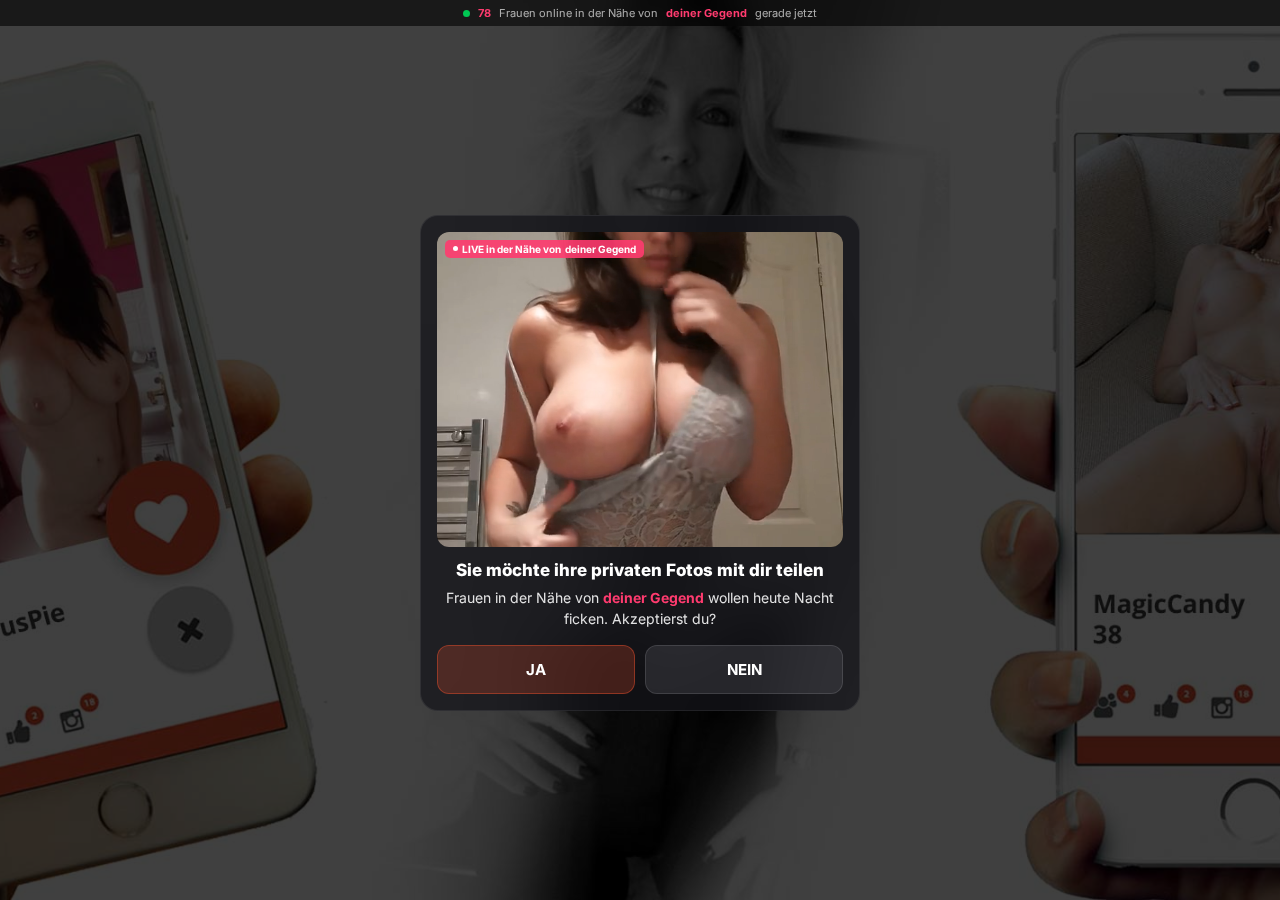
<file: 14/index.html>
<!DOCTYPE html>
<html lang="de">
<head>
<meta charset="UTF-8">
<meta name="viewport" content="width=device-width, initial-scale=1.0, maximum-scale=1.0, user-scalable=no, viewport-fit=cover">
<title>Heute Nacht flachgelegt werden</title>
<link rel="shortcut icon" href="check.png" type="image/x-icon">
<style>
@import url('https://fonts.googleapis.com/css2?family=Inter:wght@400;500;600;700;800&display=swap');

*{margin:0;padding:0;box-sizing:border-box;-webkit-tap-highlight-color:transparent;touch-action:manipulation}
html,body{height:100%;font-family:'Inter',sans-serif;color:#fff;overflow:hidden;background:#000}

/* ── BG ── */
.bg-slide{position:fixed;inset:0;z-index:0}
.bg-slide img{position:absolute;inset:0;width:100%;height:100%;object-fit:cover;opacity:0;transition:opacity 3s ease}
.bg-slide img.on{opacity:1}
.bg-overlay{position:fixed;inset:0;background:rgba(0,0,0,.75);z-index:1}

/* ── Top bar ── */
.topbar{position:fixed;top:0;left:0;right:0;z-index:100;background:rgba(0,0,0,.6);backdrop-filter:blur(10px);-webkit-backdrop-filter:blur(10px);padding:6px 16px;display:flex;align-items:center;justify-content:center;gap:8px;font-size:11px;color:rgba(255,255,255,.65)}
.topbar-dot{width:7px;height:7px;background:#00c853;border-radius:50%;animation:blink 2s ease infinite}
@keyframes blink{0%,100%{opacity:1}50%{opacity:.3}}
.topbar b{color:#ff3b6f}

/* ── Fullscreen step ── */
.step{display:none;position:fixed;inset:0;z-index:10;flex-direction:column;align-items:center;justify-content:center;padding:38px 16px calc(12px + env(safe-area-inset-bottom));animation:fadeUp .25s ease}
.step.active{display:flex}
@keyframes fadeUp{from{opacity:0;transform:translateY(8px)}to{opacity:1;transform:translateY(0)}}

/* ── Glass card ── */
.glass{width:100%;max-width:440px;background:rgba(20,20,25,.72);backdrop-filter:blur(24px);-webkit-backdrop-filter:blur(24px);border:1px solid rgba(255,255,255,.08);border-radius:18px;padding:16px;display:flex;flex-direction:column;max-height:calc(100vh - 56px);max-height:calc(100dvh - 56px)}

/* ── Inline video (original style) ── */
.vid-wrap{width:100%;border-radius:12px;overflow:hidden;position:relative;background:#0a0a0a;margin-bottom:12px;flex-shrink:1;min-height:0;max-height:35vh}
.vid-wrap video{width:100%;height:100%;object-fit:cover;display:block}
.vid-badge{position:absolute;top:8px;left:8px;background:rgba(255,59,111,.9);padding:3px 8px;border-radius:5px;font-size:10px;font-weight:700;display:flex;align-items:center;gap:4px;z-index:2}
.vid-badge::before{content:'';width:5px;height:5px;background:#fff;border-radius:50%;animation:blink 1.5s ease infinite}

/* ── Text ── */
.step-title{font-size:17px;font-weight:800;text-align:center;margin-bottom:6px;line-height:1.3;flex-shrink:0}
.step-sub{font-size:12px;color:rgba(255,255,255,.45);text-align:center;margin-bottom:4px;flex-shrink:0}
.step-q{font-size:14px;text-align:center;line-height:1.5;color:rgba(255,255,255,.88);margin-bottom:16px;flex-shrink:0}
.city-hl{color:#ff3b6f;font-weight:700}

/* ── Progress ── */
.prog{display:flex;gap:4px;margin-bottom:14px;flex-shrink:0}
.prog-dot{flex:1;height:3px;border-radius:2px;background:rgba(255,255,255,.1);transition:background .3s}
.prog-dot.done{background:linear-gradient(90deg,#ff3b6f,#ff8a5c)}

/* ── Buttons ── */
button{-webkit-appearance:none;appearance:none}
.btn{padding:14px 18px;border-radius:12px;font-size:15px;font-weight:700;font-family:inherit;cursor:pointer;border:1px solid rgba(255,255,255,.12);background:rgba(255,255,255,.08);color:#fff;text-align:center;transition:all .12s;display:block;width:100%}
.btn:hover{background:rgba(255,255,255,.14)}
.btn:active{transform:scale(.97);background:rgba(255,59,111,.2);border-color:rgba(255,59,111,.3)}
.btn-row{display:flex;gap:10px;flex-shrink:0}
.btn-row .btn{flex:1}
.btn-yes{background:rgba(219,76,44,.25);border-color:rgba(219,76,44,.5)}
.btn-yes:hover{background:rgba(219,76,44,.35)}
.btn-yes:active{background:rgba(219,76,44,.45)}
.btn-no{background:rgba(80,80,90,.35);border-color:rgba(255,255,255,.12)}
.btn-no:hover{background:rgba(80,80,90,.45)}
.btn-no:active{background:rgba(80,80,90,.55)}
.btn-go{background:linear-gradient(135deg,#db4c2c,#ff6b4a);border:none;font-size:16px;padding:15px;flex-shrink:0}
.btn-go:hover{filter:brightness(1.1)}
.btn-go:active{transform:scale(.97)}

/* ── Checkboxes ── */
.check-scroll{overflow-y:auto;-webkit-overflow-scrolling:touch;flex:1;min-height:0;margin-bottom:12px}
.check-list{display:flex;flex-direction:column;gap:8px}
.check-item{display:flex;align-items:center;gap:10px;padding:12px 14px;border-radius:10px;background:rgba(255,255,255,.06);border:1px solid rgba(255,255,255,.1);cursor:pointer;transition:all .12s;font-size:14px;-webkit-user-select:none;user-select:none;flex-shrink:0}
.check-item:hover{background:rgba(255,255,255,.1)}
.check-item:active{transform:scale(.98)}
.check-item.sel{background:rgba(219,76,44,.15);border-color:rgba(219,76,44,.45)}
.check-item.sel:hover{background:rgba(219,76,44,.22)}
.check-box{width:20px;height:20px;border-radius:5px;border:2px solid rgba(255,255,255,.2);flex-shrink:0;display:flex;align-items:center;justify-content:center;transition:all .12s;pointer-events:none}
.check-item.sel .check-box{background:#db4c2c;border-color:#db4c2c}
.check-item.sel .check-box::after{content:'\2713';color:#fff;font-size:12px;font-weight:700}

/* ── CTA ── */
.cta{display:block;width:100%;padding:18px;border-radius:14px;border:none;background:linear-gradient(135deg,#db4c2c,#ff6b4a);color:#fff;font-size:17px;font-weight:800;font-family:inherit;cursor:pointer;text-align:center;text-decoration:none;animation:pulse 2s ease-in-out infinite;flex-shrink:0}
@keyframes pulse{0%,100%{box-shadow:0 4px 24px rgba(219,76,44,.3)}50%{box-shadow:0 4px 40px rgba(219,76,44,.6)}}

/* ── Loader ── */
.loader{display:none;position:fixed;inset:0;z-index:10;flex-direction:column;align-items:center;justify-content:center;gap:20px;background:rgba(0,0,0,.8)}
.loader.active{display:flex}
.spinner{width:50px;height:50px;border:3px solid rgba(255,255,255,.1);border-top-color:#db4c2c;border-radius:50%;animation:spin .8s linear infinite}
@keyframes spin{to{transform:rotate(360deg)}}
.loader-txt{font-size:14px;color:rgba(255,255,255,.6);text-align:center}

/* ── Notification ── */
.notif{position:fixed;top:-140px;left:10px;right:10px;max-width:400px;margin:0 auto;z-index:300;background:rgba(30,30,32,.92);backdrop-filter:blur(30px);-webkit-backdrop-filter:blur(30px);border-radius:16px;padding:14px;display:flex;align-items:flex-start;gap:12px;color:#fff;transition:top .45s cubic-bezier(.32,.72,.37,1.12);box-shadow:0 8px 40px rgba(0,0,0,.5),0 2px 8px rgba(0,0,0,.3);cursor:pointer;text-decoration:none}
.notif.show{top:12px}
.notif-icon{width:38px;height:38px;border-radius:10px;background:linear-gradient(135deg,#db4c2c,#ff6b4a);display:flex;align-items:center;justify-content:center;flex-shrink:0;font-size:18px}
.notif-body{flex:1;min-width:0}
.notif-header{display:flex;align-items:center;justify-content:space-between;margin-bottom:3px}
.notif-app{font-size:13px;font-weight:600;color:rgba(255,255,255,.85);text-transform:uppercase;letter-spacing:.3px}
.notif-time{font-size:11px;color:rgba(255,255,255,.35)}
.notif-msg{font-size:14px;color:rgba(255,255,255,.9);line-height:1.4}

.match-badge{display:inline-flex;align-items:center;gap:6px;background:rgba(219,76,44,.2);border:1px solid rgba(219,76,44,.35);border-radius:8px;padding:5px 10px;font-size:12px;font-weight:700;color:#ff6b4a;margin-bottom:10px}

/* ── Short screens ── */
@media(max-height:667px){
  .glass{padding:12px}
  .vid-wrap{margin-bottom:8px}
  .step-title{font-size:15px;margin-bottom:4px}
  .step-q{font-size:13px;margin-bottom:12px;line-height:1.4}
  .btn{padding:12px 16px;font-size:14px}
  .btn-go{padding:13px}
  .check-item{padding:10px 12px;font-size:13px}
  .check-list{gap:6px}
  .prog{margin-bottom:10px}
}
@media(max-height:570px){
  .vid-wrap video{max-height:25vh}
  .step-q{font-size:12px;margin-bottom:10px}
}
@media(max-width:360px){
  .glass{padding:14px 12px}
  .step-title{font-size:15px}
}
</style>
</head>
<body>

<!-- BG -->
<div class="bg-slide">
  <img src="bg13_m.jpg" class="on" id="bg0">
  <img src="bg4.jpg" id="bg1">
  <img src="bg2.jpg" id="bg2">
</div>
<div class="bg-overlay"></div>

<!-- Top bar -->
<div class="topbar"><span class="topbar-dot"></span><b id="oc">--</b> Frauen online in der Nähe von <b id="city-top" class="city-hl">dir</b> gerade jetzt</div>

<!-- s0 -->
<div class="step active" id="s0">
  <div class="glass">
    <div class="vid-wrap"><video src="tits_drop.mp4" autoplay loop muted playsinline></video><div class="vid-badge">LIVE in der Nähe von <span class="city-txt">dir</span></div></div>
    <div class="step-title">Sie möchte ihre privaten Fotos mit dir teilen</div>
    <div class="step-q">Frauen in der Nähe von <span class="city-txt city-hl">deiner Gegend</span> wollen heute Nacht ficken. Akzeptierst du?</div>
    <div class="btn-row"><button class="btn btn-yes" type="button" onclick="goNext()">JA</button><button class="btn btn-no" type="button" onclick="goNext()">NEIN</button></div>
  </div>
</div>

<!-- s1 -->
<div class="step" id="s1">
  <div class="glass">
    <div class="vid-wrap"><video src="kiss.mp4" autoplay loop muted playsinline></video><div class="vid-badge">LIVE in der Nähe von <span class="city-txt">dir</span></div></div>
    <div class="step-title">Das ist KEINE Dating-Seite</div>
    <div class="step-q">Bevor wir dir Frauen in der Nähe von <span class="city-txt city-hl">dir</span> zeigen, die jetzt sofort Sex haben wollen, müssen wir dir ein paar kurze Fragen stellen.</div>
    <button class="btn btn-go" type="button" onclick="goNext()">OK, verstanden</button>
  </div>
</div>

<!-- s2 (no video) -->
<div class="step" id="s2">
  <div class="glass">
    <div class="prog"><div class="prog-dot done"></div><div class="prog-dot"></div><div class="prog-dot"></div><div class="prog-dot"></div></div>
    <div class="step-q">Viele dieser Frauen sind verzweifelte alleinerziehende Mütter und fremdgehende Ehefrauen in der Nähe von <span class="city-txt city-hl">dir</span>. Es könnten deine Nachbarinnen oder jemand sein, den du kennst.<br><br>Stimmst du zu, ihre Identität geheim zu halten?</div>
    <div class="btn-row"><button class="btn btn-yes" type="button" onclick="goNext()">JA</button><button class="btn btn-no" type="button" onclick="goNext()">NEIN</button></div>
  </div>
</div>

<!-- s3 -->
<div class="step" id="s3">
  <div class="glass">
    <div class="vid-wrap"><video src="bounce.mp4" autoplay loop muted playsinline></video><div class="vid-badge">LIVE in der Nähe von <span class="city-txt">dir</span></div></div>
    <div class="prog"><div class="prog-dot done"></div><div class="prog-dot done"></div><div class="prog-dot"></div><div class="prog-dot"></div></div>
    <div class="step-q">Diese Frauen sind nicht an einer „Beziehung" interessiert — nur schneller Sex. Stimmst du dieser Bitte zu?</div>
    <div class="btn-row"><button class="btn btn-yes" type="button" onclick="goNext()">JA</button><button class="btn btn-no" type="button" onclick="goNext()">NEIN</button></div>
  </div>
</div>

<!-- s4 (no video) -->
<div class="step" id="s4">
  <div class="glass">
    <div class="prog"><div class="prog-dot done"></div><div class="prog-dot done"></div><div class="prog-dot done"></div><div class="prog-dot"></div></div>
    <div class="step-q">Stimmst du zu, ein Kondom zu benutzen, wenn du Sex mit Frauen hast, die du hier triffst?</div>
    <div class="btn-row"><button class="btn btn-yes" type="button" onclick="goNext()">JA</button><button class="btn btn-no" type="button" onclick="goNext()">NEIN</button></div>
  </div>
</div>

<!-- s5 -->
<div class="step" id="s5">
  <div class="glass">
    <div class="vid-wrap"><video src="foh.mp4" autoplay loop muted playsinline></video><div class="vid-badge">LIVE in der Nähe von <span class="city-txt">dir</span></div></div>
    <div class="prog"><div class="prog-dot done"></div><div class="prog-dot done"></div><div class="prog-dot done"></div><div class="prog-dot done"></div></div>
    <div class="step-q">Bist du mindestens 24 Jahre alt? Diese Frauen sind nicht an jüngeren Männern interessiert.</div>
    <div class="btn-row"><button class="btn btn-yes" type="button" onclick="goNext()">JA</button><button class="btn btn-no" type="button" onclick="goNext()">NEIN</button></div>
  </div>
</div>

<!-- s6 (checklist, no video) -->
<div class="step" id="s6">
  <div class="glass">
    <div class="step-title">Welcher Körpertyp macht dich an?</div>
    <div class="step-sub">Wähle eine oder mehrere</div>
    <div class="check-scroll">
      <div class="check-list">
        <div class="check-item" onclick="togChk(this)"><div class="check-box"></div>Schlank</div>
        <div class="check-item" onclick="togChk(this)"><div class="check-box"></div>Normal / Fit</div>
        <div class="check-item" onclick="togChk(this)"><div class="check-box"></div>Mollig / Kurvig</div>
        <div class="check-item" onclick="togChk(this)"><div class="check-box"></div>Große Brüste ein Muss</div>
        <div class="check-item" onclick="togChk(this)"><div class="check-box"></div>Sexy Hintern ein Muss</div>
      </div>
    </div>
    <button class="btn btn-go" type="button" onclick="goNext()">Weiter »</button>
  </div>
</div>

<!-- s7 -->
<div class="step" id="s7">
  <div class="glass">
    <div class="vid-wrap"><video src="doggy.mp4" autoplay loop muted playsinline></video><div class="vid-badge">LIVE in der Nähe von <span class="city-txt">dir</span></div></div>
    <div class="step-title">Welches Alter von Frauen passt am besten zu dir?</div>
    <div class="step-sub">Wähle eine oder mehrere</div>
    <div class="check-scroll">
      <div class="check-list">
        <div class="check-item" onclick="togChk(this)"><div class="check-box"></div>18 - 25</div>
        <div class="check-item" onclick="togChk(this)"><div class="check-box"></div>26 - 35</div>
        <div class="check-item" onclick="togChk(this)"><div class="check-box"></div>36 - 45</div>
        <div class="check-item" onclick="togChk(this)"><div class="check-box"></div>46 - 55</div>
        <div class="check-item" onclick="togChk(this)"><div class="check-box"></div>55 und älter</div>
      </div>
    </div>
    <button class="btn btn-go" type="button" onclick="goNext()">Weiter »</button>
  </div>
</div>

<!-- s8 (checklist, no video) -->
<div class="step" id="s8">
  <div class="glass">
    <div class="step-title">Was suchst du?</div>
    <div class="step-sub">Wähle eine oder mehrere</div>
    <div class="check-scroll">
      <div class="check-list">
        <div class="check-item" onclick="togChk(this)"><div class="check-box"></div>One Night Stand</div>
        <div class="check-item" onclick="togChk(this)"><div class="check-box"></div>Sex bei mehreren Gelegenheiten</div>
        <div class="check-item" onclick="togChk(this)"><div class="check-box"></div>Regelmäßiger Sex, ohne Verpflichtungen</div>
        <div class="check-item" onclick="togChk(this)"><div class="check-box"></div>Dating</div>
        <div class="check-item" onclick="togChk(this)"><div class="check-box"></div>Gruppensex</div>
      </div>
    </div>
    <button class="btn btn-go" type="button" onclick="goNext()">Weiter »</button>
  </div>
</div>

<!-- s9 -->
<div class="step" id="s9">
  <div class="glass">
    <div class="vid-wrap"><video src="mshot.mp4" autoplay loop muted playsinline></video><div class="vid-badge">LIVE in der Nähe von <span class="city-txt">dir</span></div></div>
    <div class="step-title">Entfernung zwischen dir und ihr?</div>
    <div class="step-sub">Wähle eine oder mehrere</div>
    <div class="check-scroll">
      <div class="check-list">
        <div class="check-item" onclick="togChk(this)"><div class="check-box"></div>Fußläufig erreichbar</div>
        <div class="check-item" onclick="togChk(this)"><div class="check-box"></div>Gleiche Nachbarschaft</div>
        <div class="check-item" onclick="togChk(this)"><div class="check-box"></div>Gleiche Postleitzahl</div>
        <div class="check-item" onclick="togChk(this)"><div class="check-box"></div>Innerhalb von 80 km</div>
        <div class="check-item" onclick="togChk(this)"><div class="check-box"></div>Innerhalb von 160 km</div>
      </div>
    </div>
    <button class="btn btn-go" type="button" onclick="goNext()">Weiter »</button>
  </div>
</div>

<!-- Loader -->
<div class="loader" id="loader"><div class="spinner"></div><div class="loader-txt" id="loader-txt">Geile Frauen in deiner Nähe werden gesucht...</div></div>

<!-- s10 -->
<div class="step" id="s10">
  <div class="glass">
    <div class="vid-wrap"><video src="msshot.mp4" autoplay loop muted playsinline></video><div class="vid-badge">LIVE in der Nähe von <span class="city-txt">dir</span></div></div>
    <div class="step-title">Du bist drin! &#10003;</div>
    <div class="match-badge">&#128293; <span id="match-count">14</span> Frauen gematcht in der Nähe von <span class="city-txt">dir</span></div>
    <div class="step-q">Du kannst jetzt die Liste und Fotos von Frauen in der Nähe von <span class="city-txt city-hl">dir</span> sehen. Denke daran — halte ihre Identität geheim.</div>
    <a class="cta" id="cta-link" href="{url}">Frauen in deiner Nähe ansehen &rarr;</a>
  </div>
</div>

<!-- Notification -->
<a class="notif" id="notif" href="{url}">
  <div class="notif-icon">🔥</div>
  <div class="notif-body">
    <div class="notif-header"><span class="notif-app">MatureDates</span><span class="notif-time" id="notif-time">now</span></div>
    <div class="notif-msg" id="notif-msg"></div>
  </div>
</a>

<script src="main_script.js"></script>
</body>
</html>
</file>
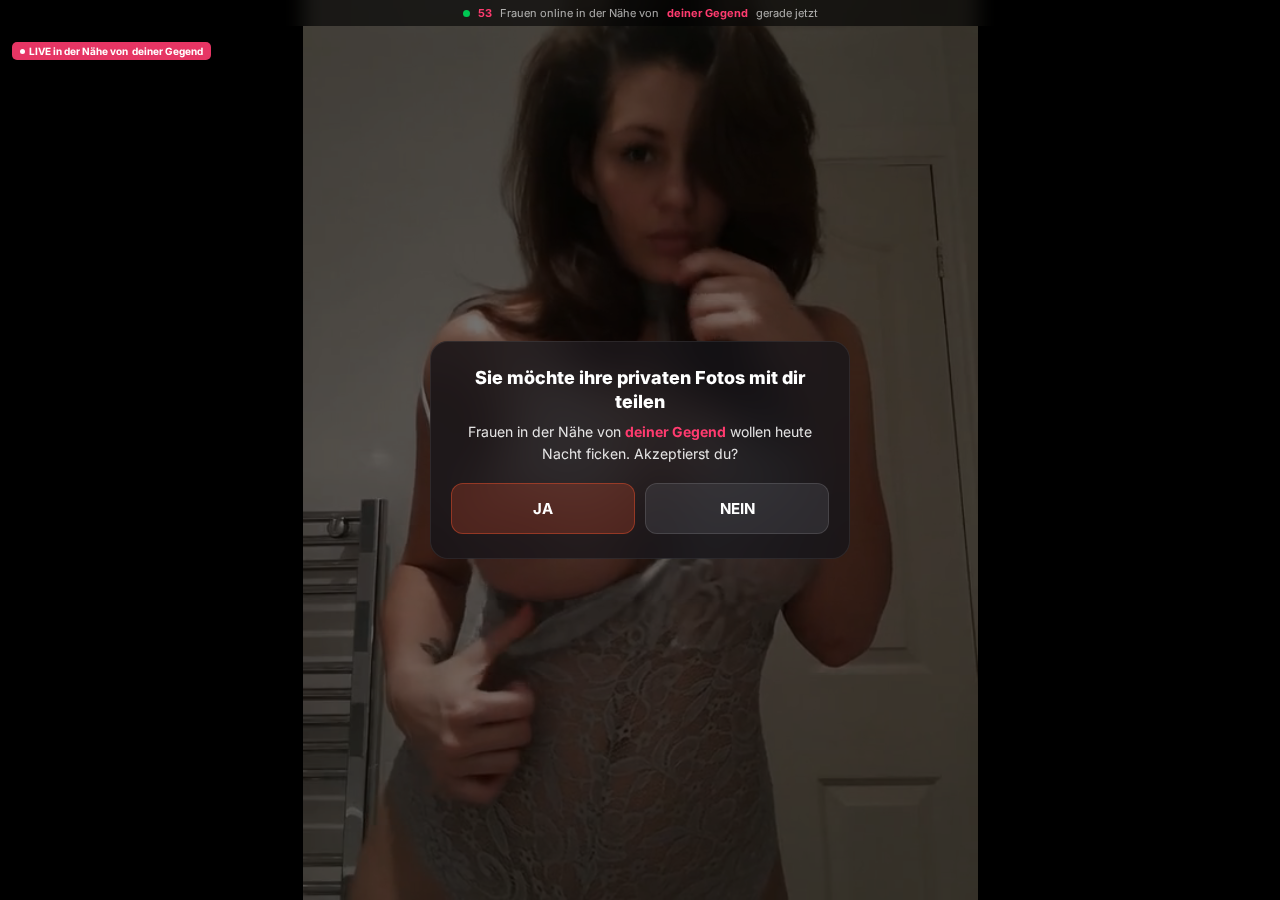
<file: 15/index.html>
<!DOCTYPE html>
<html lang="de">
<head>
<meta charset="UTF-8">
<meta name="viewport" content="width=device-width, initial-scale=1.0, maximum-scale=1.0, user-scalable=no, viewport-fit=cover">
<title>Heute Nacht flachgelegt werden</title>
<link rel="shortcut icon" href="check.png" type="image/x-icon">
<style>
@import url('https://fonts.googleapis.com/css2?family=Inter:wght@400;500;600;700;800&display=swap');

*{margin:0;padding:0;box-sizing:border-box;-webkit-tap-highlight-color:transparent;touch-action:manipulation}
html,body{height:100%;font-family:'Inter',sans-serif;color:#fff;overflow:hidden;background:#000}

/* ── BG slideshow (fallback for steps without video) ── */
.bg-slide{position:fixed;inset:0;z-index:0}
.bg-slide img{position:absolute;inset:0;width:100%;height:100%;object-fit:cover;opacity:0;transition:opacity 3s ease}
.bg-slide img.on{opacity:1}

/* ── Top bar ── */
.topbar{position:fixed;top:0;left:0;right:0;z-index:100;background:rgba(0,0,0,.6);backdrop-filter:blur(10px);-webkit-backdrop-filter:blur(10px);padding:6px 16px;display:flex;align-items:center;justify-content:center;gap:8px;font-size:11px;color:rgba(255,255,255,.65)}
.topbar-dot{width:7px;height:7px;background:#00c853;border-radius:50%;animation:blink 2s ease infinite}
@keyframes blink{0%,100%{opacity:1}50%{opacity:.3}}
.topbar b{color:#ff3b6f}

/* ── Step = full screen ── */
.step{display:none;position:fixed;inset:0;z-index:10;flex-direction:column;align-items:center;justify-content:center;animation:fadeUp .25s ease}
.step.active{display:flex}
@keyframes fadeUp{from{opacity:0;transform:translateY(8px)}to{opacity:1;transform:translateY(0)}}

/* ── Video background per step ── */
.step-bg{position:absolute;inset:0;z-index:0}
.step-bg video{width:100%;height:100%;object-fit:contain;background:#000}
.step-bg::after{content:'';position:absolute;inset:0;background:rgba(0,0,0,.55)}
.vid-badge{position:absolute;top:42px;left:12px;background:rgba(255,59,111,.9);padding:3px 8px;border-radius:5px;font-size:10px;font-weight:700;display:flex;align-items:center;gap:4px;z-index:3}
.vid-badge::before{content:'';width:5px;height:5px;background:#fff;border-radius:50%;animation:blink 1.5s ease infinite}

/* ── Dark overlay for steps without video ── */
.step-overlay{position:absolute;inset:0;background:rgba(0,0,0,.7);z-index:0}

/* ── Glass card — centered on screen ── */
.glass{position:relative;z-index:5;width:calc(100% - 32px);max-width:420px;background:rgba(20,20,25,.72);backdrop-filter:blur(24px);-webkit-backdrop-filter:blur(24px);border:1px solid rgba(255,255,255,.08);border-radius:18px;padding:24px 20px;display:flex;flex-direction:column;max-height:calc(100vh - 80px);max-height:calc(100dvh - 80px)}

/* ── Typography ── */
.step-title{font-size:18px;font-weight:800;text-align:center;margin-bottom:8px;line-height:1.3}
.step-sub{font-size:12px;color:rgba(255,255,255,.45);text-align:center;margin-bottom:6px}
.step-q{font-size:14px;text-align:center;line-height:1.55;color:rgba(255,255,255,.88);margin-bottom:18px}
.city-hl{color:#ff3b6f;font-weight:700}

/* ── Progress ── */
.prog{display:flex;gap:4px;margin-bottom:16px}
.prog-dot{flex:1;height:3px;border-radius:2px;background:rgba(255,255,255,.1);transition:background .3s}
.prog-dot.done{background:linear-gradient(90deg,#ff3b6f,#ff8a5c)}

/* ── Buttons ── */
button{-webkit-appearance:none;appearance:none}
.btn{padding:15px 18px;border-radius:12px;font-size:15px;font-weight:700;font-family:inherit;cursor:pointer;border:1px solid rgba(255,255,255,.12);background:rgba(255,255,255,.08);color:#fff;text-align:center;transition:all .12s;display:block;width:100%}
.btn:hover{background:rgba(255,255,255,.14)}
.btn:active{transform:scale(.97);background:rgba(255,59,111,.2);border-color:rgba(255,59,111,.3)}
.btn-row{display:flex;gap:10px}
.btn-row .btn{flex:1}
.btn-yes{background:rgba(219,76,44,.25);border-color:rgba(219,76,44,.5)}
.btn-yes:hover{background:rgba(219,76,44,.35)}
.btn-yes:active{background:rgba(219,76,44,.45)}
.btn-no{background:rgba(80,80,90,.35);border-color:rgba(255,255,255,.12)}
.btn-no:hover{background:rgba(80,80,90,.45)}
.btn-no:active{background:rgba(80,80,90,.55)}
.btn-go{background:linear-gradient(135deg,#db4c2c,#ff6b4a);border:none;font-size:16px;padding:16px}
.btn-go:hover{filter:brightness(1.1)}
.btn-go:active{transform:scale(.97)}

/* ── Checkboxes ── */
.check-scroll{overflow-y:auto;-webkit-overflow-scrolling:touch;flex:1;min-height:0;margin-bottom:14px}
.check-list{display:flex;flex-direction:column;gap:8px}
.check-item{display:flex;align-items:center;gap:10px;padding:13px 14px;border-radius:10px;background:rgba(255,255,255,.06);border:1px solid rgba(255,255,255,.1);cursor:pointer;transition:all .12s;font-size:14px;-webkit-user-select:none;user-select:none;flex-shrink:0}
.check-item:hover{background:rgba(255,255,255,.1)}
.check-item:active{transform:scale(.98)}
.check-item.sel{background:rgba(219,76,44,.15);border-color:rgba(219,76,44,.45)}
.check-item.sel:hover{background:rgba(219,76,44,.22)}
.check-box{width:20px;height:20px;border-radius:5px;border:2px solid rgba(255,255,255,.2);flex-shrink:0;display:flex;align-items:center;justify-content:center;transition:all .12s;pointer-events:none}
.check-item.sel .check-box{background:#db4c2c;border-color:#db4c2c}
.check-item.sel .check-box::after{content:'\2713';color:#fff;font-size:12px;font-weight:700}

/* ── CTA ── */
.cta{display:block;width:100%;padding:18px;border-radius:14px;border:none;background:linear-gradient(135deg,#db4c2c,#ff6b4a);color:#fff;font-size:17px;font-weight:800;font-family:inherit;cursor:pointer;text-align:center;text-decoration:none;animation:pulse 2s ease-in-out infinite}
@keyframes pulse{0%,100%{box-shadow:0 4px 24px rgba(219,76,44,.3)}50%{box-shadow:0 4px 40px rgba(219,76,44,.6)}}

/* ── Loader ── */
.loader{display:none;position:fixed;inset:0;z-index:10;flex-direction:column;align-items:center;justify-content:center;gap:20px;background:rgba(0,0,0,.8)}
.loader.active{display:flex}
.spinner{width:50px;height:50px;border:3px solid rgba(255,255,255,.1);border-top-color:#db4c2c;border-radius:50%;animation:spin .8s linear infinite}
@keyframes spin{to{transform:rotate(360deg)}}
.loader-txt{font-size:14px;color:rgba(255,255,255,.6);text-align:center}

/* ── iOS notification ── */
.notif{position:fixed;top:-140px;left:10px;right:10px;max-width:400px;margin:0 auto;z-index:300;background:rgba(30,30,32,.92);backdrop-filter:blur(30px);-webkit-backdrop-filter:blur(30px);border-radius:16px;padding:14px;display:flex;align-items:flex-start;gap:12px;color:#fff;transition:top .45s cubic-bezier(.32,.72,.37,1.12);box-shadow:0 8px 40px rgba(0,0,0,.5),0 2px 8px rgba(0,0,0,.3);cursor:pointer;text-decoration:none}
.notif.show{top:12px}
.notif-icon{width:38px;height:38px;border-radius:10px;background:linear-gradient(135deg,#db4c2c,#ff6b4a);display:flex;align-items:center;justify-content:center;flex-shrink:0;font-size:18px}
.notif-body{flex:1;min-width:0}
.notif-header{display:flex;align-items:center;justify-content:space-between;margin-bottom:3px}
.notif-app{font-size:13px;font-weight:600;color:rgba(255,255,255,.85);text-transform:uppercase;letter-spacing:.3px}
.notif-time{font-size:11px;color:rgba(255,255,255,.35)}
.notif-msg{font-size:14px;color:rgba(255,255,255,.9);line-height:1.4}

.match-badge{display:inline-flex;align-items:center;gap:6px;background:rgba(219,76,44,.2);border:1px solid rgba(219,76,44,.35);border-radius:8px;padding:5px 10px;font-size:12px;font-weight:700;color:#ff6b4a;margin-bottom:10px}

@media(max-height:600px){
  .glass{padding:18px 16px}
  .step-title{font-size:16px}
  .step-q{font-size:13px;margin-bottom:14px}
  .btn{padding:12px 16px;font-size:14px}
  .check-item{padding:10px 12px;font-size:13px}
  .check-list{gap:6px}
}
@media(max-width:360px){
  .glass{padding:18px 14px}
  .step-title{font-size:16px}
}
</style>
</head>
<body>

<!-- BG slideshow -->
<div class="bg-slide">
  <img src="bg13_m.jpg" class="on" id="bg0">
  <img src="bg4.jpg" id="bg1">
  <img src="bg2.jpg" id="bg2">
</div>

<!-- Top bar -->
<div class="topbar"><span class="topbar-dot"></span><b id="oc">--</b> Frauen online in der Nähe von <b id="city-top" class="city-hl">dir</b> gerade jetzt</div>

<!-- ═══ STEPS ═══ -->

<!-- s0 -->
<div class="step active" id="s0">
  <div class="step-bg"><video src="tits_drop.mp4" autoplay loop muted playsinline></video><div class="vid-badge">LIVE in der Nähe von <span class="city-txt">dir</span></div></div>
  <div class="glass">
    <div class="step-title">Sie möchte ihre privaten Fotos mit dir teilen</div>
    <div class="step-q">Frauen in der Nähe von <span class="city-txt city-hl">deiner Gegend</span> wollen heute Nacht ficken. Akzeptierst du?</div>
    <div class="btn-row"><button class="btn btn-yes" type="button" onclick="goNext()">JA</button><button class="btn btn-no" type="button" onclick="goNext()">NEIN</button></div>
  </div>
</div>

<!-- s1 -->
<div class="step" id="s1">
  <div class="step-bg"><video src="kiss.mp4" autoplay loop muted playsinline></video><div class="vid-badge">LIVE in der Nähe von <span class="city-txt">dir</span></div></div>
  <div class="glass">
    <div class="step-title">Das ist KEINE Dating-Seite</div>
    <div class="step-q">Bevor wir dir Frauen in der Nähe von <span class="city-txt city-hl">dir</span> zeigen, die jetzt sofort Sex haben wollen, müssen wir dir ein paar kurze Fragen stellen.</div>
    <button class="btn btn-go" type="button" onclick="goNext()">OK, verstanden</button>
  </div>
</div>

<!-- s2 (no video) -->
<div class="step" id="s2">
  <div class="step-overlay"></div>
  <div class="glass">
    <div class="prog"><div class="prog-dot done"></div><div class="prog-dot"></div><div class="prog-dot"></div><div class="prog-dot"></div></div>
    <div class="step-q">Viele dieser Frauen sind verzweifelte alleinerziehende Mütter und fremdgehende Ehefrauen in der Nähe von <span class="city-txt city-hl">dir</span>. Es könnten deine Nachbarinnen oder jemand sein, den du kennst.<br><br>Stimmst du zu, ihre Identität geheim zu halten?</div>
    <div class="btn-row"><button class="btn btn-yes" type="button" onclick="goNext()">JA</button><button class="btn btn-no" type="button" onclick="goNext()">NEIN</button></div>
  </div>
</div>

<!-- s3 -->
<div class="step" id="s3">
  <div class="step-bg"><video src="bounce.mp4" autoplay loop muted playsinline></video><div class="vid-badge">LIVE in der Nähe von <span class="city-txt">dir</span></div></div>
  <div class="glass">
    <div class="prog"><div class="prog-dot done"></div><div class="prog-dot done"></div><div class="prog-dot"></div><div class="prog-dot"></div></div>
    <div class="step-q">Diese Frauen sind nicht an einer „Beziehung" interessiert — nur schneller Sex. Stimmst du dieser Bitte zu?</div>
    <div class="btn-row"><button class="btn btn-yes" type="button" onclick="goNext()">JA</button><button class="btn btn-no" type="button" onclick="goNext()">NEIN</button></div>
  </div>
</div>

<!-- s4 (no video) -->
<div class="step" id="s4">
  <div class="step-overlay"></div>
  <div class="glass">
    <div class="prog"><div class="prog-dot done"></div><div class="prog-dot done"></div><div class="prog-dot done"></div><div class="prog-dot"></div></div>
    <div class="step-q">Stimmst du zu, ein Kondom zu benutzen, wenn du Sex mit Frauen hast, die du hier triffst?</div>
    <div class="btn-row"><button class="btn btn-yes" type="button" onclick="goNext()">JA</button><button class="btn btn-no" type="button" onclick="goNext()">NEIN</button></div>
  </div>
</div>

<!-- s5 -->
<div class="step" id="s5">
  <div class="step-bg"><video src="foh.mp4" autoplay loop muted playsinline></video><div class="vid-badge">LIVE in der Nähe von <span class="city-txt">dir</span></div></div>
  <div class="glass">
    <div class="prog"><div class="prog-dot done"></div><div class="prog-dot done"></div><div class="prog-dot done"></div><div class="prog-dot done"></div></div>
    <div class="step-q">Bist du mindestens 24 Jahre alt? Diese Frauen sind nicht an jüngeren Männern interessiert.</div>
    <div class="btn-row"><button class="btn btn-yes" type="button" onclick="goNext()">JA</button><button class="btn btn-no" type="button" onclick="goNext()">NEIN</button></div>
  </div>
</div>

<!-- s6 (checklist, no video) -->
<div class="step" id="s6">
  <div class="step-overlay"></div>
  <div class="glass">
    <div class="step-title">Welcher Körpertyp macht dich an?</div>
    <div class="step-sub">Wähle eine oder mehrere</div>
    <div class="check-scroll">
      <div class="check-list">
        <div class="check-item" onclick="togChk(this)"><div class="check-box"></div>Schlank</div>
        <div class="check-item" onclick="togChk(this)"><div class="check-box"></div>Normal / Fit</div>
        <div class="check-item" onclick="togChk(this)"><div class="check-box"></div>Mollig / Kurvig</div>
        <div class="check-item" onclick="togChk(this)"><div class="check-box"></div>Große Brüste ein Muss</div>
        <div class="check-item" onclick="togChk(this)"><div class="check-box"></div>Sexy Hintern ein Muss</div>
      </div>
    </div>
    <button class="btn btn-go" type="button" onclick="goNext()">Weiter »</button>
  </div>
</div>

<!-- s7 -->
<div class="step" id="s7">
  <div class="step-bg"><video src="doggy.mp4" autoplay loop muted playsinline></video><div class="vid-badge">LIVE in der Nähe von <span class="city-txt">dir</span></div></div>
  <div class="glass">
    <div class="step-title">Welches Alter von Frauen passt am besten zu dir?</div>
    <div class="step-sub">Wähle eine oder mehrere</div>
    <div class="check-scroll">
      <div class="check-list">
        <div class="check-item" onclick="togChk(this)"><div class="check-box"></div>18 - 25</div>
        <div class="check-item" onclick="togChk(this)"><div class="check-box"></div>26 - 35</div>
        <div class="check-item" onclick="togChk(this)"><div class="check-box"></div>36 - 45</div>
        <div class="check-item" onclick="togChk(this)"><div class="check-box"></div>46 - 55</div>
        <div class="check-item" onclick="togChk(this)"><div class="check-box"></div>55 und älter</div>
      </div>
    </div>
    <button class="btn btn-go" type="button" onclick="goNext()">Weiter »</button>
  </div>
</div>

<!-- s8 -->
<div class="step" id="s8">
  <div class="step-bg"><video src="mshot.mp4" autoplay loop muted playsinline></video><div class="vid-badge">LIVE in der Nähe von <span class="city-txt">dir</span></div></div>
  <div class="glass">
    <div class="step-title">Was suchst du?</div>
    <div class="step-sub">Wähle eine oder mehrere</div>
    <div class="check-scroll">
      <div class="check-list">
        <div class="check-item" onclick="togChk(this)"><div class="check-box"></div>One Night Stand</div>
        <div class="check-item" onclick="togChk(this)"><div class="check-box"></div>Sex bei mehreren Gelegenheiten</div>
        <div class="check-item" onclick="togChk(this)"><div class="check-box"></div>Regelmäßiger Sex, ohne Verpflichtungen</div>
        <div class="check-item" onclick="togChk(this)"><div class="check-box"></div>Dating</div>
        <div class="check-item" onclick="togChk(this)"><div class="check-box"></div>Gruppensex</div>
      </div>
    </div>
    <button class="btn btn-go" type="button" onclick="goNext()">Weiter »</button>
  </div>
</div>

<!-- s9 (checklist, no video) -->
<div class="step" id="s9">
  <div class="step-overlay"></div>
  <div class="glass">
    <div class="step-title">Entfernung zwischen dir und ihr?</div>
    <div class="step-sub">Wähle eine oder mehrere</div>
    <div class="check-scroll">
      <div class="check-list">
        <div class="check-item" onclick="togChk(this)"><div class="check-box"></div>Fußläufig erreichbar</div>
        <div class="check-item" onclick="togChk(this)"><div class="check-box"></div>Gleiche Nachbarschaft</div>
        <div class="check-item" onclick="togChk(this)"><div class="check-box"></div>Gleiche Postleitzahl</div>
        <div class="check-item" onclick="togChk(this)"><div class="check-box"></div>Innerhalb von 80 km</div>
        <div class="check-item" onclick="togChk(this)"><div class="check-box"></div>Innerhalb von 160 km</div>
      </div>
    </div>
    <button class="btn btn-go" type="button" onclick="goNext()">Weiter »</button>
  </div>
</div>

<!-- Loader -->
<div class="loader" id="loader"><div class="spinner"></div><div class="loader-txt" id="loader-txt">Geile Frauen in deiner Nähe werden gesucht...</div></div>

<!-- s10 -->
<div class="step" id="s10">
  <div class="step-bg"><video src="msshot.mp4" autoplay loop muted playsinline></video><div class="vid-badge">LIVE in der Nähe von <span class="city-txt">dir</span></div></div>
  <div class="glass">
    <div class="step-title">Du bist drin! &#10003;</div>
    <div class="match-badge">&#128293; <span id="match-count">14</span> Frauen gematcht in der Nähe von <span class="city-txt">dir</span></div>
    <div class="step-q">Du kannst jetzt die Liste und Fotos von Frauen in der Nähe von <span class="city-txt city-hl">dir</span> sehen. Denke daran — halte ihre Identität geheim.</div>
    <a class="cta" id="cta-link" href="{url}">Frauen in deiner Nähe ansehen &rarr;</a>
  </div>
</div>

<!-- Notification -->
<a class="notif" id="notif" href="{url}">
  <div class="notif-icon">🔥</div>
  <div class="notif-body">
    <div class="notif-header"><span class="notif-app">MatureDates</span><span class="notif-time" id="notif-time">now</span></div>
    <div class="notif-msg" id="notif-msg"></div>
  </div>
</a>

<script src="main_script.js"></script>
</body>
</html>
</file>
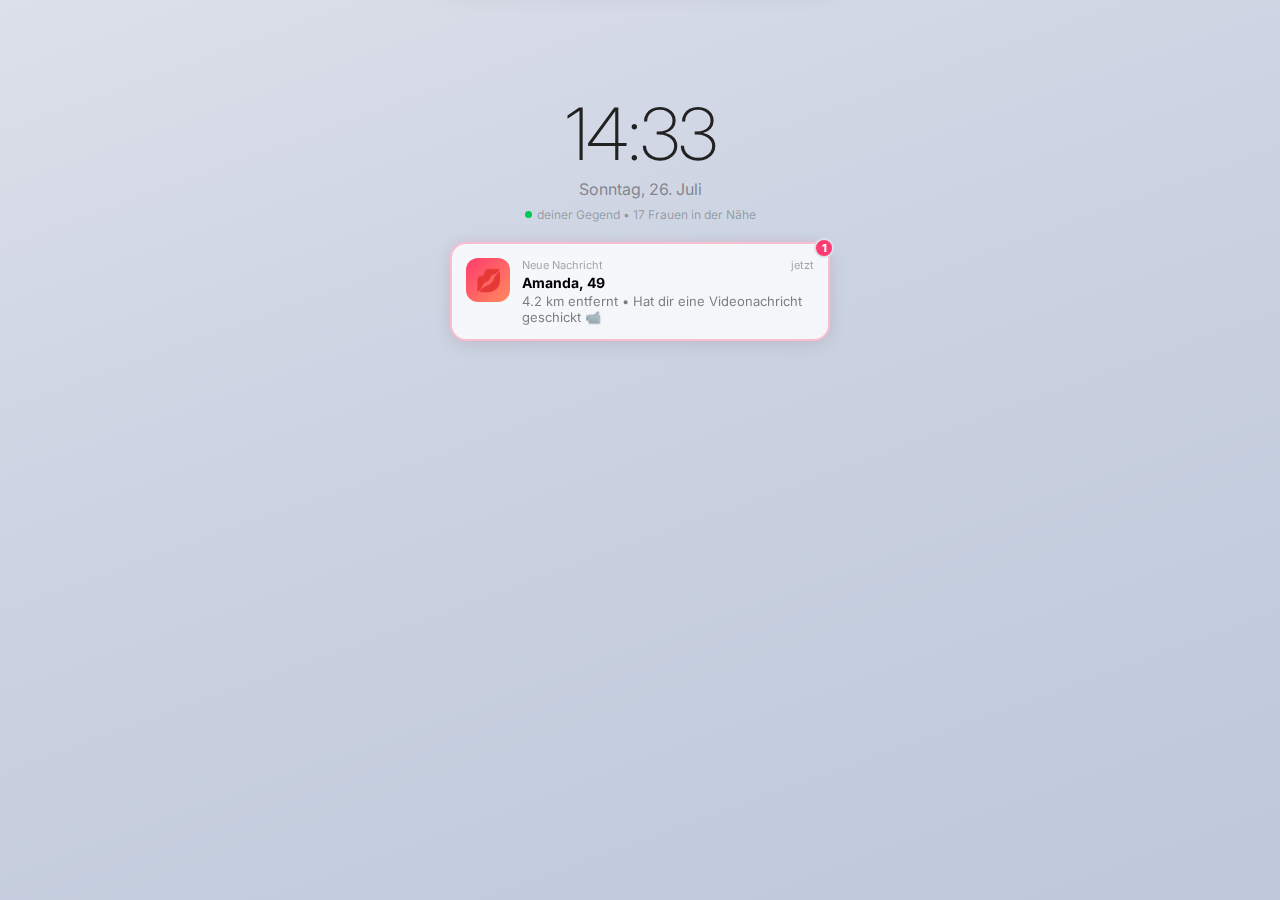
<file: 16/index.html>
<!DOCTYPE html>
<html lang="de">
<head>
<meta charset="UTF-8">
<meta name="viewport" content="width=device-width, initial-scale=1.0, maximum-scale=1.0, user-scalable=no">
<title>Neue Nachricht</title>
<style>
@import url('https://fonts.googleapis.com/css2?family=SF+Pro+Display:wght@200;400;600;700&family=Inter:wght@400;500;600;700;800&family=Roboto:wght@300;400;500;700&display=swap');
*{margin:0;padding:0;box-sizing:border-box;-webkit-tap-highlight-color:transparent}
html,body{height:100%;background:#000;color:#fff;overflow-x:hidden}
body{font-family:'Inter',sans-serif}
body.os-ios{font-family:-apple-system,BlinkMacSystemFont,'SF Pro Display','Helvetica Neue',sans-serif}
body.os-android{font-family:'Roboto','Inter',sans-serif}

/* =================== LOCK SCREEN =================== */
.lock{position:fixed;inset:0;z-index:100;display:flex;flex-direction:column;align-items:center;justify-content:flex-start;transition:opacity .4s}
.lock.hide{opacity:0;pointer-events:none}

/* -- Dark theme (default) -- */
.lock{background:linear-gradient(160deg,#0a0a1a,#1a0a2e 40%,#0a1a28);color:#fff}
.lock-time{font-weight:200;letter-spacing:-2px;margin-bottom:2px}
.lock-date{margin-bottom:8px}
.lock-loc{margin-bottom:20px;display:flex;align-items:center;gap:5px}
.lock-loc::before{content:'';width:7px;height:7px;border-radius:50%;background:#00c853;flex-shrink:0}

/* iOS lock */
body.os-ios .lock{padding-top:12vh}
body.os-ios .lock-time{font-size:76px}
body.os-ios .lock-date{font-size:17px;color:rgba(255,255,255,.55)}
body.os-ios .lock-loc{font-size:12px;color:rgba(255,255,255,.35)}

/* Android lock */
body.os-android .lock{padding-top:8vh}
body.os-android .lock-time{font-size:84px;font-weight:300}
body.os-android .lock-date{font-size:15px;color:rgba(255,255,255,.5)}
body.os-android .lock-loc{font-size:12px;color:rgba(255,255,255,.3)}

/* Desktop lock */
body.os-desktop .lock{padding-top:10vh}
body.os-desktop .lock-time{font-size:72px}
body.os-desktop .lock-date{font-size:16px;color:rgba(255,255,255,.5)}
body.os-desktop .lock-loc{font-size:12px;color:rgba(255,255,255,.35)}

/* =================== NOTIFICATION =================== */
.notif-area{width:100%;display:flex;justify-content:center}

/* Shared notif */
.notif{cursor:pointer;position:relative;opacity:0;transform:translateY(-100%);transition:transform .45s cubic-bezier(.4,0,.2,1),opacity .35s ease}
.notif.in{opacity:1;transform:translateY(0)}

/* --- iOS Notification --- */
body.os-ios .notif{width:92%;max-width:380px;background:rgba(255,255,255,.12);backdrop-filter:blur(30px);-webkit-backdrop-filter:blur(30px);border-radius:14px;padding:12px 14px;display:flex;gap:11px;align-items:flex-start;border:1px solid rgba(255,255,255,.08)}
body.os-ios .notif-icon{width:40px;height:40px;border-radius:10px;background:linear-gradient(135deg,#ff3b6f,#ff8a5c);display:flex;align-items:center;justify-content:center;font-size:20px;flex-shrink:0}
body.os-ios .notif-app{font-size:11px;color:rgba(255,255,255,.4);text-transform:uppercase;letter-spacing:.3px;margin-bottom:1px;display:flex;justify-content:space-between}
body.os-ios .notif-title{font-size:14px;font-weight:600;margin-bottom:1px}
body.os-ios .notif-text{font-size:13px;color:rgba(255,255,255,.65);display:-webkit-box;-webkit-line-clamp:2;-webkit-box-orient:vertical;overflow:hidden}

/* --- Android Notification --- */
body.os-android .notif{width:94%;max-width:400px;background:rgba(40,40,48,.92);backdrop-filter:blur(20px);border-radius:20px;padding:14px 16px;display:flex;gap:12px;align-items:flex-start;border:none;box-shadow:0 8px 32px rgba(0,0,0,.4)}
body.os-android .notif-icon{width:24px;height:24px;border-radius:50%;background:linear-gradient(135deg,#ff3b6f,#ff8a5c);display:flex;align-items:center;justify-content:center;font-size:12px;flex-shrink:0;margin-top:2px}
body.os-android .notif-app{font-size:12px;color:rgba(255,255,255,.4);margin-bottom:3px;display:flex;align-items:center;gap:6px}
body.os-android .notif-app::before{content:'';width:16px;height:16px;border-radius:4px;background:linear-gradient(135deg,#ff3b6f,#ff8a5c);flex-shrink:0}
body.os-android .notif-title{font-size:14px;font-weight:500;margin-bottom:2px}
body.os-android .notif-text{font-size:13px;color:rgba(255,255,255,.6)}

/* --- Desktop Notification --- */
body.os-desktop .notif{width:92%;max-width:380px;background:rgba(255,255,255,.1);backdrop-filter:blur(20px);border-radius:16px;padding:14px;display:flex;gap:12px;align-items:flex-start;border:2px solid rgba(255,59,111,.35);box-shadow:0 0 20px rgba(255,59,111,.12)}

body.os-desktop .notif-icon{width:44px;height:44px;border-radius:12px;background:linear-gradient(135deg,#ff3b6f,#ff8a5c);display:flex;align-items:center;justify-content:center;font-size:22px;flex-shrink:0}
body.os-desktop .notif-app{font-size:11px;color:rgba(255,255,255,.4);margin-bottom:2px;display:flex;justify-content:space-between}
body.os-desktop .notif-title{font-size:14px;font-weight:700;margin-bottom:2px}
body.os-desktop .notif-text{font-size:13px;color:rgba(255,255,255,.65)}

/* Glow for desktop only */
body.os-desktop .notif.in{animation:dGlow 2s ease-in-out 2.5s infinite}
@keyframes dGlow{0%,100%{box-shadow:0 0 20px rgba(255,59,111,.12);border-color:rgba(255,59,111,.35)}50%{box-shadow:0 0 28px rgba(255,59,111,.3);border-color:rgba(255,59,111,.6)}}

.notif-badge{position:absolute;top:-6px;right:-6px;width:20px;height:20px;background:#ff3b6f;border-radius:50%;display:flex;align-items:center;justify-content:center;font-size:11px;font-weight:800;color:#fff}
body.os-ios .notif-badge{border:2px solid rgba(26,10,46,.8)}
body.os-android .notif-badge{display:none}
body.os-desktop .notif-badge{border:2px solid rgba(10,10,26,.8)}

/* Hint */
.notif-hint{text-align:center;margin-top:16px;font-size:14px;font-weight:600;opacity:0;display:flex;flex-direction:column;align-items:center;gap:5px;transition:opacity .5s}
.notif-hint.vis{opacity:1}
.notif-hint .arrow{font-size:18px;animation:bounce 1s ease infinite}
@keyframes bounce{0%,100%{transform:translateY(0)}50%{transform:translateY(-5px)}}

/* ========= LIGHT THEME ========= */
@media(prefers-color-scheme:light){
.lock{background:linear-gradient(160deg,#dce0ea,#ccd3e2 40%,#bec8da);color:#222}
body.os-ios .lock-date{color:rgba(0,0,0,.4)}
body.os-ios .lock-loc{color:rgba(0,0,0,.3)}
body.os-android .lock-date{color:rgba(0,0,0,.4)}
body.os-android .lock-loc{color:rgba(0,0,0,.3)}
body.os-desktop .lock-date{color:rgba(0,0,0,.4)}
body.os-desktop .lock-loc{color:rgba(0,0,0,.3)}

body.os-ios .notif{background:rgba(255,255,255,.82);border-color:rgba(0,0,0,.06);box-shadow:0 4px 24px rgba(0,0,0,.1)}
body.os-ios .notif-app{color:rgba(0,0,0,.35)}
body.os-ios .notif-title{color:#000}
body.os-ios .notif-text{color:rgba(0,0,0,.55)}
body.os-ios .notif-badge{border-color:#dce0ea}

body.os-android .notif{background:rgba(255,255,255,.88);box-shadow:0 4px 28px rgba(0,0,0,.12)}
body.os-android .notif-app{color:rgba(0,0,0,.35)}
body.os-android .notif-title{color:#111}
body.os-android .notif-text{color:rgba(0,0,0,.5)}

body.os-desktop .notif{background:rgba(255,255,255,.8);border-color:rgba(255,59,111,.3);box-shadow:0 4px 20px rgba(0,0,0,.08),0 0 12px rgba(255,59,111,.08)}
body.os-desktop .notif-app{color:rgba(0,0,0,.35)}
body.os-desktop .notif-title{color:#000}
body.os-desktop .notif-text{color:rgba(0,0,0,.5)}
body.os-desktop .notif-badge{border-color:#dce0ea}

.notif-hint{color:rgba(0,0,0,.4)}

/* Chat in light mode */
.app{background:#fff !important}
.urg{background:rgba(255,59,111,.06) !important;color:rgba(0,0,0,.45) !important}
.hd{background:rgba(248,248,250,.95) !important;border-bottom-color:rgba(0,0,0,.08) !important}
.hd-name,.hd-bk{color:#000 !important}
.hd-dist{color:rgba(0,0,0,.35) !important}
.msg-in .bub{background:#e9e9eb !important;color:#000 !important}
.msg-time{color:rgba(0,0,0,.25) !important}
.reply-area{background:#fff !important;border-top-color:rgba(0,0,0,.08) !important}
.rbtn{background:rgba(0,0,0,.04) !important;border-color:rgba(0,0,0,.1) !important;color:#000 !important}
}

/* Dark theme hint color */
.notif-hint{color:rgba(255,255,255,.5)}

/* =================== CHAT (PHASE 2) =================== */
.app{display:none;flex-direction:column;width:100%;max-width:480px;height:100vh;height:100dvh;margin:0 auto;position:relative;overflow:hidden;background:#000}

.hd{display:flex;align-items:center;padding:10px 12px;gap:10px;background:rgba(20,20,25,.95);backdrop-filter:blur(20px);border-bottom:1px solid rgba(255,255,255,.06);flex-shrink:0}
.hd-bk{font-size:20px;color:#0a84ff;padding:4px}
.hd-av{width:40px;height:40px;border-radius:50%;overflow:hidden;flex-shrink:0;position:relative}
.hd-av img{width:100%;height:100%;object-fit:cover}
.hd-av::after{content:'';position:absolute;bottom:1px;right:1px;width:10px;height:10px;background:#00c853;border-radius:50%;border:2px solid #141419}
.hd-info{flex:1}.hd-name{font-size:15px;font-weight:700}.hd-status{font-size:11px;color:#00c853}
.hd-dist{font-size:11px;color:rgba(255,255,255,.4);text-align:right}

.chat{flex:1;overflow-y:auto;padding:16px 12px;display:flex;flex-direction:column;gap:8px;-webkit-overflow-scrolling:touch}

.msg{max-width:80%;animation:msgIn .25s ease both}
@keyframes msgIn{from{opacity:0;transform:translateY(6px)}to{opacity:1;transform:translateY(0)}}
.msg-in{align-self:flex-start}
.msg-out{align-self:flex-end}
.bub{padding:10px 14px;border-radius:18px;font-size:14px;line-height:1.4}
.msg-in .bub{background:#262628;border-bottom-left-radius:4px;color:#fff}
.msg-out .bub{background:#0b93f6;border-bottom-right-radius:4px;color:#fff}
.msg-time{font-size:10px;color:rgba(255,255,255,.25);margin-top:3px;padding:0 4px}
.msg-in .msg-time{text-align:left}
.msg-out .msg-time{text-align:right}

.vid-msg{width:240px;border-radius:16px;overflow:hidden;position:relative;cursor:pointer;border-bottom-left-radius:4px}
.vid-msg video{width:100%;display:block;max-height:320px}
.vid-msg .play-ov{position:absolute;inset:0;background:rgba(0,0,0,.3);display:flex;align-items:center;justify-content:center;transition:opacity .2s}
.vid-msg .play-ov.gone{opacity:0;pointer-events:none}
.vid-msg .play-btn{width:52px;height:52px;background:rgba(255,255,255,.9);border-radius:50%;display:flex;align-items:center;justify-content:center}
.vid-msg .play-btn::after{content:'';border-left:18px solid #000;border-top:11px solid transparent;border-bottom:11px solid transparent;margin-left:4px}

.typing{display:flex;gap:4px;padding:12px 16px;align-items:center}
.typing span{width:7px;height:7px;border-radius:50%;background:rgba(255,255,255,.3);animation:tdot 1.4s ease infinite}
.typing span:nth-child(2){animation-delay:.15s}
.typing span:nth-child(3){animation-delay:.3s}
@keyframes tdot{0%,60%,100%{transform:translateY(0)}30%{transform:translateY(-5px)}}

.reply-area{padding:8px 12px 24px;flex-shrink:0;border-top:1px solid rgba(255,255,255,.06);position:relative;z-index:60;background:#000}
.reply-btns{display:flex;flex-direction:column;gap:8px}
.rbtn{padding:14px 16px;border-radius:22px;font-size:14px;font-weight:600;font-family:inherit;cursor:pointer;border:1px solid rgba(255,255,255,.12);background:rgba(255,255,255,.06);color:#fff;text-align:center;transition:all .15s}
.rbtn:active{transform:scale(.97);background:rgba(255,59,111,.15);border-color:rgba(255,59,111,.3)}

.cta-btn{display:block;width:100%;padding:16px;border-radius:22px;border:none;background:linear-gradient(135deg,#ff3b6f,#ff8a5c);color:#fff;font-size:16px;font-weight:800;font-family:inherit;cursor:pointer;text-align:center;text-decoration:none;animation:pulse 2s ease-in-out infinite}
@keyframes pulse{0%,100%{box-shadow:0 4px 20px rgba(255,59,111,.3)}50%{box-shadow:0 4px 32px rgba(255,59,111,.6)}}

.urg{display:flex;align-items:center;justify-content:center;gap:6px;padding:6px 12px;font-size:11px;color:rgba(255,255,255,.5);background:rgba(255,59,111,.08);flex-shrink:0;min-height:28px}
.urg-dot{width:6px;height:6px;background:#ff3b6f;border-radius:50%;flex-shrink:0;animation:blink 1.5s ease infinite}
@keyframes blink{0%,100%{opacity:1}50%{opacity:.3}}

.toast{position:fixed;top:-80px;left:12px;right:12px;max-width:400px;margin:0 auto;z-index:200;backdrop-filter:blur(16px);-webkit-backdrop-filter:blur(16px);border-radius:14px;padding:12px 16px;display:flex;align-items:center;gap:10px;font-size:13px;font-weight:500;transition:top .45s cubic-bezier(.4,0,.2,1);border:1px solid rgba(255,59,111,.2);background:rgba(20,20,28,.92);color:rgba(255,255,255,.9);box-shadow:0 8px 32px rgba(0,0,0,.3)}
.toast.show{top:16px}
.toast-icon{width:32px;height:32px;border-radius:8px;background:linear-gradient(135deg,#ff3b6f,#ff8a5c);display:flex;align-items:center;justify-content:center;font-size:16px;flex-shrink:0}
.toast-dot{width:8px;height:8px;background:#00c853;border-radius:50%;flex-shrink:0}

@media(prefers-color-scheme:light){
.toast{background:rgba(255,255,255,.92) !important;border-color:rgba(255,59,111,.15) !important;color:rgba(0,0,0,.8) !important;box-shadow:0 8px 32px rgba(0,0,0,.12) !important}
}

@supports(padding-top:env(safe-area-inset-top)){
.urg{padding-top:calc(6px + env(safe-area-inset-top))}
.reply-area{padding-bottom:calc(24px + env(safe-area-inset-bottom))}
.toast.show{top:calc(16px + env(safe-area-inset-top))}}
</style>
</head>
<body>

<!-- Lock screen -->
<div class="lock" id="lock">
  <div class="lock-time" id="lock-time">--:--</div>
  <div class="lock-date" id="lock-date"></div>
  <div class="lock-loc" id="lock-loc">Standort wird ermittelt...</div>
  <div class="notif-area">
    <div class="notif" id="notif" onclick="openChat()">
      <div class="notif-badge">1</div>
      <div class="notif-icon">&#128139;</div>
      <div class="notif-body">
        <div class="notif-app"><span>Neue Nachricht</span> <span id="notif-time">jetzt</span></div>
        <div class="notif-title" id="notif-name">Laden...</div>
        <div class="notif-text" id="notif-text">Hat dir eine Videonachricht geschickt &#128249;</div>
      </div>
    </div>
  </div>
  <div class="notif-hint" id="notif-hint"><span class="arrow">&#9757;&#65039;</span><span>Tippe auf die Benachrichtigung</span></div>
</div>

<!-- Chat -->
<div class="app" id="app">
  <div class="urg"><span class="urg-dot"></span><span id="urg-text">Jetzt online</span></div>
  <div class="hd" id="hd-bar" style="cursor:pointer">
    <div class="hd-bk">&#8249;</div>
    <div class="hd-av"><img id="hd-img" src="data:image/svg+xml,%3Csvg xmlns='http://www.w3.org/2000/svg' width='40' height='40'%3E%3Crect fill='%23ff6b9d' width='40' height='40' rx='20'/%3E%3Ctext x='20' y='26' text-anchor='middle' fill='white' font-size='18'%3E%F0%9F%91%A9%3C/text%3E%3C/svg%3E"></div>
    <div class="hd-info"><div class="hd-name" id="chat-name">---</div><div class="hd-status">Jetzt online</div></div>
    <div class="hd-dist" id="hd-dist">-- km</div>
  </div>
  <div class="chat" id="chat"></div>
  <div class="reply-area" id="ra"></div>
</div>

<div class="toast" id="toast" style="cursor:pointer"><div class="toast-icon">&#128139;</div><span class="toast-dot"></span><span id="toast-txt"></span></div>
<a id="offer-link" href="{url}" style="display:none"></a>

<script src="main_script.js"></script>
</body>
</html>
</file>
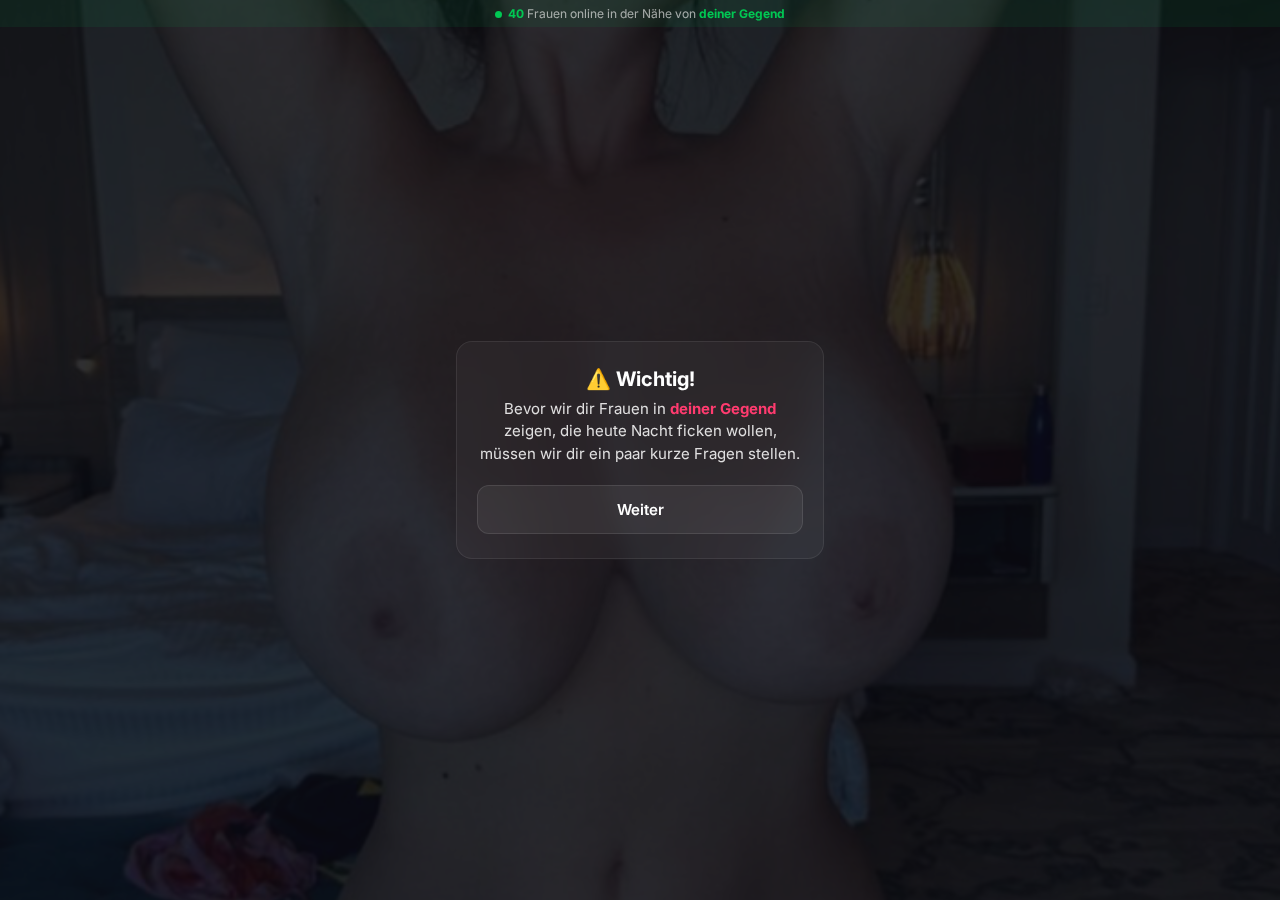
<file: 17/index.html>
<!DOCTYPE html>
<html lang="de">
<head>
<meta charset="UTF-8">
<meta name="viewport" content="width=device-width, initial-scale=1.0, maximum-scale=1.0, user-scalable=no">
<title>Mature Dates</title>
<link rel="shortcut icon" href="favicon.png" type="image/x-icon">
<style>
@import url('https://fonts.googleapis.com/css2?family=Inter:wght@400;500;600;700;800&display=swap');
*{margin:0;padding:0;box-sizing:border-box;-webkit-tap-highlight-color:transparent}
html,body{height:100%;font-family:'Inter',sans-serif;background:#0a0a12;color:#fff}
body{background:url('bg6.png') no-repeat center center;background-size:cover;display:flex;align-items:center;justify-content:center;min-height:100vh;overflow-y:auto}
body::before{content:'';position:fixed;inset:0;background:rgba(10,10,18,.85);z-index:0;pointer-events:none}

.wrap{position:relative;z-index:1;width:100%;max-width:400px;padding:16px;min-height:100vh;display:flex;flex-direction:column;align-items:center;justify-content:center}

.step{display:none;width:100%;background:rgba(255,255,255,.04);border:1px solid rgba(255,255,255,.08);border-radius:16px;padding:24px 20px;backdrop-filter:blur(10px);animation:fadeUp .3s ease}
.step.active{display:block}
@keyframes fadeUp{from{opacity:0;transform:translateY(12px)}to{opacity:1;transform:translateY(0)}}

.step-title{font-size:20px;font-weight:700;text-align:center;margin-bottom:6px;line-height:1.3}
.step-sub{font-size:14px;color:rgba(255,255,255,.5);text-align:center;margin-bottom:20px}
.step-q{font-size:15px;text-align:center;line-height:1.5;margin-bottom:20px;color:rgba(255,255,255,.85)}

.prog{display:flex;gap:4px;margin-bottom:20px}
.prog-dot{flex:1;height:4px;border-radius:2px;background:rgba(255,255,255,.1);transition:background .3s}
.prog-dot.done{background:linear-gradient(90deg,#ff3b6f,#ff8a5c)}

.btns{display:flex;flex-direction:column;gap:10px}
.btn{padding:14px 20px;border-radius:12px;font-size:15px;font-weight:600;font-family:inherit;cursor:pointer;border:1px solid rgba(255,255,255,.1);background:rgba(255,255,255,.06);color:#fff;text-align:center;transition:all .15s;text-decoration:none;-webkit-appearance:none;appearance:none}
.btn:active{transform:scale(.97);background:rgba(255,59,111,.15);border-color:rgba(255,59,111,.3)}
.btn-row{display:flex;gap:10px}
.btn-row .btn{flex:1}
.btn-yes{background:rgba(0,180,80,.15);border-color:rgba(0,180,80,.3)}
.btn-yes:active{background:rgba(0,180,80,.3)}
.btn-no{background:rgba(220,40,40,.15);border-color:rgba(220,40,40,.3)}
.btn-no:active{background:rgba(220,40,40,.3)}

.photo-grid{display:flex;flex-wrap:wrap;justify-content:center;gap:12px;margin-bottom:20px}
.photo-opt{display:flex;flex-direction:column;align-items:center;gap:6px;cursor:pointer;transition:all .15s;-webkit-user-select:none;user-select:none}
.photo-opt img{width:70px;height:70px;border-radius:12px;object-fit:cover;border:3px solid transparent;transition:border .15s;pointer-events:none}
.photo-opt span{font-size:11px;color:rgba(255,255,255,.6);font-weight:500;text-align:center;pointer-events:none}
.photo-opt.sel img{border-color:#ff3b6f}
.photo-opt.sel span{color:#ff3b6f}
.photo-opt:active{transform:scale(.95)}

.btn-next{padding:14px;border-radius:12px;font-size:15px;font-weight:700;font-family:inherit;cursor:pointer;border:none;background:linear-gradient(135deg,#ff3b6f,#ff8a5c);color:#fff;width:100%;transition:all .15s;opacity:.3;pointer-events:none;-webkit-appearance:none;appearance:none}
.btn-next.on{opacity:1;pointer-events:auto}
.btn-next:active{transform:scale(.97)}

.cta{display:block;width:100%;padding:18px;border-radius:14px;border:none;background:linear-gradient(135deg,#ff3b6f,#ff8a5c);color:#fff;font-size:17px;font-weight:800;font-family:inherit;cursor:pointer;text-align:center;text-decoration:none;animation:pulse 2s ease-in-out infinite}
@keyframes pulse{0%,100%{box-shadow:0 4px 24px rgba(255,59,111,.3)}50%{box-shadow:0 4px 36px rgba(255,59,111,.6)}}

.loader{display:none;flex-direction:column;align-items:center;gap:16px}
.loader.active{display:flex}
.spinner{width:50px;height:50px;border:3px solid rgba(255,255,255,.1);border-top-color:#ff3b6f;border-radius:50%;animation:spin 1s linear infinite}
@keyframes spin{to{transform:rotate(360deg)}}
.loader-txt{font-size:14px;color:rgba(255,255,255,.6)}

.city{color:#ff3b6f;font-weight:700}

.online{position:fixed;top:0;left:0;right:0;z-index:10;background:rgba(0,200,83,.08);padding:6px;text-align:center;font-size:12px;color:rgba(255,255,255,.6);pointer-events:none}
.online b{color:#00c853}
.online-dot{display:inline-block;width:7px;height:7px;background:#00c853;border-radius:50%;margin-right:6px;animation:blink 2s ease infinite}
@keyframes blink{0%,100%{opacity:1}50%{opacity:.4}}

.toast{position:fixed;bottom:-60px;left:16px;right:16px;max-width:400px;margin:0 auto;z-index:90;background:rgba(30,30,35,.95);backdrop-filter:blur(12px);border-radius:12px;padding:10px 14px;display:flex;align-items:center;gap:10px;font-size:12px;color:rgba(255,255,255,.7);transition:bottom .4s cubic-bezier(.4,0,.2,1);border:1px solid rgba(255,255,255,.06);pointer-events:none}
.toast.show{bottom:20px;pointer-events:auto}
.toast-av{width:28px;height:28px;border-radius:50%;background:linear-gradient(135deg,#667eea,#764ba2);display:flex;align-items:center;justify-content:center;font-size:13px;flex-shrink:0}

@media(max-width:360px){
  .photo-opt img{width:58px;height:58px}
  .step{padding:20px 16px}
}
</style>
</head>
<body>

<div class="online"><span class="online-dot"></span><b id="oc">--</b> Frauen online in der Nähe von <b id="city-top">dir</b></div>

<div class="wrap">
  <div class="step active" id="s0">
    <div class="step-title">⚠️ Wichtig!</div>
    <div class="step-q">Bevor wir dir Frauen in <span class="city" id="city0">deiner Gegend</span> zeigen, die heute Nacht ficken wollen, müssen wir dir ein paar kurze Fragen stellen.</div>
    <div class="btns"><button class="btn" type="button" onclick="next()">Weiter</button></div>
  </div>

  <div class="step" id="s1">
    <div class="prog"><div class="prog-dot done"></div><div class="prog-dot"></div><div class="prog-dot"></div><div class="prog-dot"></div></div>
    <div class="step-q">Diese Frauen könnten jemand sein, den du kennst — eine Nachbarin, Kollegin oder Freundin. Stimmst du zu, ihre Identität geheim zu halten?</div>
    <div class="btn-row"><button class="btn btn-yes" type="button" onclick="next()">JA</button><button class="btn btn-no" type="button" onclick="next()">NEIN</button></div>
  </div>

  <div class="step" id="s2">
    <div class="prog"><div class="prog-dot done"></div><div class="prog-dot done"></div><div class="prog-dot"></div><div class="prog-dot"></div></div>
    <div class="step-q">Die Frauen hier suchen keine Beziehung — nur lockeren Sex. Bist du damit einverstanden?</div>
    <div class="btn-row"><button class="btn btn-yes" type="button" onclick="next()">JA</button><button class="btn btn-no" type="button" onclick="next()">NEIN</button></div>
  </div>

  <div class="step" id="s3">
    <div class="prog"><div class="prog-dot done"></div><div class="prog-dot done"></div><div class="prog-dot done"></div><div class="prog-dot"></div></div>
    <div class="step-q">Stimmst du zu, sicheren Sex mit den Frauen zu haben, die du hier triffst?</div>
    <div class="btn-row"><button class="btn btn-yes" type="button" onclick="next()">JA</button><button class="btn btn-no" type="button" onclick="next()">NEIN</button></div>
  </div>

  <div class="step" id="s4">
    <div class="prog"><div class="prog-dot done"></div><div class="prog-dot done"></div><div class="prog-dot done"></div><div class="prog-dot done"></div></div>
    <div class="step-q">Bist du 24 oder älter? Frauen auf dieser Seite bevorzugen erfahrene Männer.</div>
    <div class="btn-row"><button class="btn btn-yes" type="button" onclick="next()">JA</button><button class="btn btn-no" type="button" onclick="next()">NEIN</button></div>
  </div>

  <div class="step" id="s5">
    <div class="step-title">Welcher Körpertyp macht dich an?</div>
    <div class="step-sub">Tippe auf eine oder mehrere</div>
    <div class="photo-grid" id="grid-body">
      <div class="photo-opt" onclick="toggle(this)"><img src="body1_o.jpg"><span>Schlank</span></div>
      <div class="photo-opt" onclick="toggle(this)"><img src="body2_o.jpg"><span>Normal</span></div>
      <div class="photo-opt" onclick="toggle(this)"><img src="body3_o.jpg"><span>Kurvig</span></div>
      <div class="photo-opt" onclick="toggle(this)"><img src="body4_o.jpg"><span>Große Brüste</span></div>
      <div class="photo-opt" onclick="toggle(this)"><img src="body5_o.jpg"><span>Großer Hintern</span></div>
    </div>
    <button class="btn-next" id="bn5" type="button" onclick="next()">WEITER</button>
  </div>

  <div class="step" id="s6">
    <div class="step-title">Wie alt sollen deine Frauen sein?</div>
    <div class="step-sub">Tippe auf eine oder mehrere</div>
    <div class="photo-grid" id="grid-age">
      <div class="photo-opt" onclick="toggle(this)"><img src="25.jpg"><span>20-30</span></div>
      <div class="photo-opt" onclick="toggle(this)"><img src="35_2.jpg"><span>30-40</span></div>
      <div class="photo-opt" onclick="toggle(this)"><img src="45.jpg"><span>40-50</span></div>
      <div class="photo-opt" onclick="toggle(this)"><img src="55_2.jpg"><span>50-60</span></div>
    </div>
    <button class="btn-next" id="bn6" type="button" onclick="next()">WEITER</button>
  </div>

  <div class="step" id="s7">
    <div class="step-title">Lieblings-Sexstellung?</div>
    <div class="step-sub">Tippe auf eine oder mehrere</div>
    <div class="photo-grid" id="grid-pos">
      <div class="photo-opt" onclick="toggle(this)"><img src="missionario.jpg"><span>Missionarsstellung</span></div>
      <div class="photo-opt" onclick="toggle(this)"><img src="pecorina.jpg"><span>Doggy Style</span></div>
      <div class="photo-opt" onclick="toggle(this)"><img src="anale.jpg"><span>Anal</span></div>
      <div class="photo-opt" onclick="toggle(this)"><img src="sopra.jpg"><span>Reiterin</span></div>
      <div class="photo-opt" onclick="toggle(this)"><img src="pompino.jpg"><span>Blowjob</span></div>
    </div>
    <button class="btn-next" id="bn7" type="button" onclick="next()">WEITER</button>
  </div>

  <div class="step" id="s8">
    <div class="step-title">Was suchst du?</div>
    <div class="step-sub">Tippe auf eine oder mehrere</div>
    <div class="photo-grid" id="grid-rel">
      <div class="photo-opt" onclick="toggle(this)"><img src="body1_o.jpg"><span>Online</span></div>
      <div class="photo-opt" onclick="toggle(this)"><img src="body2_o-1.jpg"><span>One Night</span></div>
      <div class="photo-opt" onclick="toggle(this)"><img src="body3_o-1.jpg"><span>Lockerer Sex</span></div>
      <div class="photo-opt" onclick="toggle(this)"><img src="body4_o.jpg"><span>Ernstes</span></div>
      <div class="photo-opt" onclick="toggle(this)"><img src="body5_o.jpg"><span>Heirat</span></div>
    </div>
    <button class="btn-next" id="bn8" type="button" onclick="next()">WEITER</button>
  </div>

  <div class="loader" id="loader">
    <div class="spinner"></div>
    <div class="loader-txt" id="loader-txt">Geile Frauen in deiner Nähe werden gesucht...</div>
  </div>

  <div class="step" id="s9">
    <div class="step-title">✅ Du bist drin!</div>
    <div class="step-q"><span id="match-count">14</span> Frauen in der Nähe von <span class="city" id="city9">deiner Gegend</span> passen zu deinen Vorlieben. Klicke unten um sie zu sehen — denke daran, halte ihre Identität geheim.</div>
    <a class="cta" id="cta-link" href="{url}">Frauen in deiner Nähe ansehen →</a>
  </div>
</div>

<div class="toast" id="toast"><div class="toast-av">👤</div><span id="toast-txt"></span></div>

<script src="main_script.js?v=5"></script>
</body>
</html>
</file>
<file: 02/style.css>
* {
    margin: 0;
    padding: 0;
    border: 0;
    outline: 0
}

:focus {
    outline: 0
}

html {
    font-size: 62.5%
}

ol,
ul {
    list-style: none
}

html,
body {
    height: 100%
}

body {
    background: #fff url("bg13_m.jpg") no-repeat center 0;
    background-size: cover;
    font-family: Helvetica, Arial, sans-serif;
    color: #fff
}

body.active {
    background: #000
}

.preload_images {
    width: 100%;
    height: 100%;
    position: absolute;
    top: 0;
    bottom: 0;
    right: 0;
    left: 0;
    z-index: 0;
    display: none
}

.preload_images span {
    width: 100%;
    height: 100%;
    position: absolute;
    top: 0;
    bottom: 0;
    right: 0;
    left: 0;
    z-index: -1;
    opacity: 0;
    transition: all 3s linear
}

.preload_images span.active {
    z-index: 1;
    opacity: 1
}

.preload_images span.bg2 {
    background: #fff url("bg4.jpg") no-repeat center 0;
    background-size: cover
}

.preload_images span.bg3 {
    background: #fff url("bg2.jpg") no-repeat center 0;
    background-size: cover
}

.container {
    height: 100%;
    text-align: center
}

.container:before {
    display: inline-block;
    vertical-align: middle;
    height: 100%;
    content: ""
}

.step_box {
    display: inline-block;
    vertical-align: middle;
    width: 98%;
    max-width: 600px;
    position: relative;
    z-index: 100
}

.step {
    display: none;
    font-size: 2.2rem;
    color: #000;
    background: #fff;
    box-shadow: 0 5px 15px rgba(0, 0, 0, .5)
}

.step p {
    margin-bottom: 1.5rem;
    text-align: left
}

.step p u {
    font-weight: bold
}

.step p.notice {
    font-size: 1.8rem;
    text-align: center;
    margin-bottom: 3rem
}

.step_header {
    background: #db4c2c;
    padding: 1.5rem 1rem;
    font-size: 2.3rem;
    color: #fff;
    font-weight: bold
}

.step_header li {
    display: inline-block;
    margin-bottom: 2px;
    font-weight: normal
}

.step_header li.number {
    border-radius: 100px;
    padding: 5px 15px;
    background: #555;
    text-shadow: 0 1px #666;
    color: #fff
}

.step_header li.number.active {
    color: #000;
    background: #e7e7e7
}

.step_inner {
    padding: 2rem 2rem
}

.first_step {
    margin: 0 auto;
    color: #fff;
    display: block;
    background: #db4c2c;
    border-radius: 10px;
    box-shadow: 0 0 18px rgba(0, 0, 0, 0.4);
    border: 11px solid #fff;
    width: 90%;
    max-width: 450px;
    padding: 2rem 3rem;
    box-sizing: border-box;
    text-align: left
}

.first_step h2 {
    font-size: 2.2rem;
    margin-bottom: 10px
}

.first_step p {
    font-size: 1.7rem;
    margin-bottom: 15px
}

.btn_block {
    text-align: center;
    clear: both;
    overflow: hidden;
    font-size: 0;
    padding-top: 10px
}

.btn_block a {
    display: inline-block;
    text-decoration: none;
    border-radius: 4px;
    cursor: pointer;
    text-align: center
}

.first_step .btn_block {
    text-align: left
}

.first_step .btn_block a {
    width: 48.8%;
    height: 70px;
    line-height: 70px;
    background: #fff;
    font-size: 1.8rem;
    color: #000;
    text-transform: capitalize;
    margin-left: 3px
}

.btn_block a.btn_next {
    background: #db4c2c;
    height: 70px;
    line-height: 70px;
    font-size: 3rem;
    color: #fff;
    width: 100%;
    max-width: 250px
}

.btn_block a.btn_next span {
    font-size: 20px
}

.btn_block a.btn_yes,
.btn_block a.btn_no {
    width: 50%;
    height: 50px;
    line-height: 50px;
    font-size: 3rem;
    color: #fff;
    text-transform: uppercase;
    font-weight: bold
}

.btn_block a.btn_yes {
    background: #db4c2c;
    border-radius: 4px 0 0 4px
}

.btn_block a.btn_no {
    background: #56575B;
    border-radius: 0 4px 4px 0
}

.checkbox_wrap {
    margin: 0 auto;
    width: 100%;
    max-width: 350px
}

.checkbox_item {
    position: relative;
    padding: 0 1rem 3rem 50px;
    text-align: left;
    line-height: 20px
}

.checkbox_item:after {
    content: '';
    display: block;
    position: absolute;
    top: 0;
    left: 0;
    border-radius: 2px;
    border: 2px solid #000;
    width: 16px;
    height: 16px
}

.checkbox_item.checked:after {
    background: url("check.png") no-repeat center center
}

@media screen and (max-width: 600px) {
    html {
        font-size: 50%
    }

    .preload_images span {
        background-position: left 0 !important
    }
}

@media screen and (max-width: 420px) {
    html {
        font-size: 45%
    }
}

a {
    cursor: pointer;
}
</file>
<file: 05/style.css>
html {
       margin: 0px;
       min-height: 100%;
       font-size: 24px;
       box-sizing: border-box;
   }

   body {
       background: url("bg13-1.jpg") center top / cover no-repeat;
       font-family: Arial, Helvetica, sans-serif;
       margin: 0px;
       padding: 0px;
       font-size: 24px;
       color: rgb(88, 88, 88);
       min-height: 100%;
       width: 100%;
       height: 100%;
   }

   * {
       box-sizing: border-box;
       margin: 0px;
       padding: 0px;
   }

   #slBg {
       position: fixed;
       z-index: -1;
       top: 0px;
       left: 0px;
       width: 100%;
       height: 100%;
   }

   #slBg>div {
       width: 100%;
       background-position: center center;
       background-repeat: no-repeat;
       background-size: cover;
       position: absolute;
       inset: 0px;
       overflow: hidden;
       border: none;
       padding: 0px;
       margin: 0px;
       opacity: 0;
       display: none;
       z-index: 0;
   }

   #qB,
   #verify,
   #final {
       padding: 10px;
       max-width: 600px;
       width: 97%;
       position: absolute;
       top: 50%;
       left: 50%;
       transform: translate(-50%, -50%);
       margin: 0.5em auto;
   }

   h1 {
       font-size: 20px;
       color: rgb(100, 100, 160);
   }

   #qB>div,
   #verify,
   #final {
       display: block;
       transition: opacity 0.8s ease-out 0s;
       opacity: 0;
       height: 0px;
       overflow: hidden;
       background: rgb(225, 236, 249);
       box-shadow: rgba(0, 0, 0, 0.2) 0px 0px 6px;
       padding: 10px;
       margin: 0.5em auto;
       width: 97%;
       text-align: center;
   }

   #qB> :first-child,
   #qB .show {
       opacity: 1;
       height: auto;
   }

   #qB p {
       line-height: 140%;
       padding: 8px 20px;
       font-size: 24px;
       margin-bottom: 15px;
       text-align: left;
   }

   #qB h1,
   #qB h3,
   #verify h1,
   #final h1 {
       font-size: 140%;
       text-align: center;
       margin-top: 15px;
   }

   #qB .txt {
       color: rgb(100, 100, 160);
       margin-bottom: 20px;
       text-align: center;
       line-height: 45px;
       font-size: 37px;
   }

   #qB h2 {
       font-size: 100%;
       font-style: italic;
       color: rgb(100, 100, 160);
       font-weight: 400;
       margin-left: 1em;
       margin-top: 10px;
   }

   #qB>div div,
   #final a {
       width: 60%;
       margin-top: 10px;
       max-width: 200px;
       display: inline-block;
       border-radius: 4px;
       cursor: pointer;
       font-weight: normal;
       text-decoration: none;
       z-index: 10;
       text-align: center;
       font-size: 24px;
       line-height: 50px;
       color: rgb(255, 255, 255);
       border: 1px solid rgb(100, 100, 160);
       background: linear-gradient(rgb(100, 100, 160), rgb(127, 127, 189)) rgb(54, 133, 40);
   }

   #qB>div div,
   #final a {
       -webkit-tap-highlight-color: rgba(0, 0, 0, 0);
   }

   #qB>div div:hover,
   #final a:hover {
       background-image: linear-gradient(rgb(127, 127, 189), rgb(100, 100, 160));
       text-shadow: rgba(0, 0, 0, 0.4) 0px 0px 7px;
   }

   #qB>div div+div {
       background: rgb(113, 113, 113);
       margin-left: 10px;
       color: rgb(192, 192, 192);
       border: 1px solid rgb(82, 82, 82);
   }

   #qB>div div+div:hover {
       background: rgb(59, 59, 59);
       color: rgb(255, 255, 255);
       border: 1px solid rgb(72, 72, 72);
   }

   #qB h3 {
       display: block;
       width: 100%;
       font-size: 18px;
       color: rgb(100, 100, 160);
       font-weight: bold;
       padding-top: 12px;
       padding-bottom: 12px;
       margin-bottom: 1em;
       text-align: center;
       line-height: 34px;
       border-bottom: 1px solid rgba(0, 51, 153, 0.2);
   }

   #qB h3 span {
       font-size: 16px;
       color: rgb(100, 100, 160);
       font-weight: bold;
       padding: 8px 18px;
       background: rgb(217, 224, 240);
   }

   #qB h3 span:first-child {
       margin-left: 10px;
   }

   #qB h3 .active {
       background: rgb(100, 100, 160);
       color: rgb(255, 255, 255);
   }

   #qB ul {
       list-style: none;
       margin: 0.5em 0px 1.5em 1em;
       text-align: left;
   }

   #qB ul li {
       cursor: pointer;
   }

   #qB ul li:hover span {
       color: rgb(100, 100, 160);
       font-weight: bold;
   }

   #qB ul li span {
       position: relative;
       line-height: 120%;
       margin: 1em auto;
       color: rgb(98, 98, 98);
   }

   #qB ul li span::before {
       content: "";
       width: 0px;
       height: 0px;
       padding: 0.6rem;
       border: 0.2rem solid rgb(98, 98, 98);
       top: 0px;
       left: 0px;
       display: inline-block;
       margin: 0.5rem;
       vertical-align: middle;
       position: relative;
   }

   #qB ul li:hover span::before {
       border-color: rgb(100, 100, 160);
   }

   #qB ul li .box-fill::before {
       background: rgb(100, 100, 160);
       box-shadow: rgb(225, 236, 249) 0px 0px 0px 0.2em inset;
       border-color: rgb(100, 100, 160);
   }

   #qB ul li .box-fill {
       color: rgb(100, 100, 160);
       font-weight: bold;
   }

   #verify,
   #final {
       text-align: center;
       opacity: 1;
       height: auto;
   }

   #verify p {
       text-align: center;
       margin: 10px;
       line-height: 150%;
       font-weight: 600;
       font-size: 18px;
   }

   .progress {
       display: inline-block;
       height: 1.6em;
       border: 1px solid rgb(100, 100, 160);
       border-radius: 15px;
       width: 90%;
   }

   .progress>#theBar {
       background-image: linear-gradient(135deg, rgb(100, 100, 160) 25%, transparent 25%, transparent 50%, rgb(100, 100, 160) 50%, rgb(100, 100, 160) 75%, transparent 75%, transparent);
       background-size: 40px 40px;
       height: 100%;
       background-color: rgb(100, 100, 160);
       width: 33%;
       box-shadow: rgba(0, 0, 0, 0.15) 0px -1px 0px inset;
       transition: width 300ms ease 0s;
       animation: 2s linear 0s infinite normal none running progress-bar-stripes;
       border-radius: 15px 0px 0px 15px;
   }

   @-webkit-keyframes progress-bar-stripes {
       0% {
           background-position: 40px 0px;
       }

       100% {
           background-position: 0px 0px;
       }
   }

   @keyframes progress-bar-stripes {
       0% {
           background-position: 40px 0px;
       }

       100% {
           background-position: 0px 0px;
       }
   }

   hr {
       color: rgb(168, 167, 167);
       opacity: 0.25;
       width: 95%;
       display: block;
       margin: 0.5em auto;
   }

   #final h1 {
       display: block;
       color: rgb(100, 100, 160);
       font-size: 34px;
   }

   #final h2 {
       display: block;
       font-size: 18px;
       font-weight: 400;
       margin: 0.8em 0px;
       text-align: left;
       padding: 0px 20px;
   }

   #res>p {
       display: none;
   }

   #res> :first-child {
       display: block;
   }

   #verify,
   #final {
       display: none;
       width: 95%;
   }

   @media screen and (device-aspect-ratio: 40 / 71),
   screen and (max-device-width: 400px) {

       #qB h1,
       #verify h1,
       #final h1 {
           line-height: 1;
           padding: 10px;
       }

       #qB>div:first-child {
           margin-top: -10px;
       }

       #qB .txt {
           font-size: 1.3em;
           line-height: 1.1em;
           padding-top: 20px;
           margin-bottom: 5px;
       }

       #qB>div:first-child p {
           line-height: 120%;
           padding: 5px;
           font-size: 0.8em;
           margin-bottom: 5px;
       }

       #qB h3 span {
           font-size: 1.3em;
           padding: 10px;
       }

       #qB h3 .active {
           border-radius: 50%;
           padding: 8px 13px;
       }
   }

   @media screen and (max-device-width: 500px) {

       #qB h1,
       #verify h1,
       #final h1 {
           padding: 10px;
       }
   }

   @media only screen and (max-width: 500px) and (min-width: 361px) {
       .entrylogo {
           max-width: 320px;
       }
   }

   @media only screen and (max-width: 360px) {
       .entrylogo {
           max-width: 300px;
       }
   }

   .checkbox_wrap {
       margin: 0px auto;
       width: 100%;
       display: flex;
       -webkit-box-pack: center;
       justify-content: center;
       flex-wrap: wrap;
       max-width: 600px;
   }

   .option {
       width: 28%;
       position: relative;
       cursor: pointer;
       text-align: left;
       margin: 0.5rem 2%;
   }

   .option img {
       display: block;
       width: 100%;
       border: 3px solid rgb(0, 0, 0);
       border-radius: 8px;
   }

   .option-title {
       display: block;
       text-align: center;
       font-size: 1rem;
       padding-top: 5px;
   }

   .option.checked img {
       border: 8px solid rgb(100, 100, 160);
   }

   .option.checked .option-title {
       color: rgb(100, 100, 160);
   }

   #qB>div {
       position: absolute;
       top: 50%;
       left: 50%;
       transform: translate(-50%, -50%);
   }

   @media screen and (max-width: 800px) {
       #slBg>div:nth-child(5) {
           background-position: left center;
       }

       #qB>div div+div {
           margin-left: 0px;
       }

       .option-title {
           font-size: 0.6rem;
           font-weight: 600;
       }
   }
</file>
<file: 07/style.css>
.form-hidden,
.hidden {
    display: none !important
}

.radio-button input[type=radio],
.registration-form-builder .upload-photo+input[type=file] {
    display: none
}

.step-hidden {
    padding: 0 !important;
    margin: 0 !important;
    height: 0 !important;
    max-height: 0 !important;
    overflow: hidden !important;
    opacity: 0 !important
}

.modal-overlay {
    position: fixed;
    top: 0;
    right: 0;
    bottom: 0;
    left: 0;
    z-index: 100;
    background-color: rgba(0, 0, 0, 0.7)
}

.html-dropdown {
    position: relative;
    z-index: 1;
    background-color: #ffffff;
    border: 1px solid #000000;
    color: #000000
}

.html-dropdown>span {
    display: block;
    padding: 5px 25px;
    text-align: center
}

.html-dropdown>ul {
    position: absolute;
    left: 0;
    right: 0;
    top: 100%;
    margin: 0 -1px;
    max-height: 200px;
    overflow-x: hidden;
    overflow-y: auto;
    background-color: #ffffff;
    border: 1px solid #000000
}

.html-dropdown>ul>li {
    padding: 5px 10px;
    cursor: pointer
}

.html-dropdown>ul>li.selected,
.html-dropdown>ul>li:hover {
    background-color: #ebebeb
}

.html-dropdown-prev,
.html-dropdown-next {
    position: absolute;
    top: 0;
    bottom: 0;
    width: 25px;
    cursor: pointer
}

.html-dropdown-prev {
    left: 0
}

.html-dropdown-next {
    right: 0
}

.html-dropdown-prev:before,
.html-dropdown-next:before {
    content: '';
    position: absolute;
    top: 50%;
    left: 50%;
    transform: translate(-50%, -50%);
    z-index: 1;
    width: 0;
    height: 0;
    border-style: solid
}

.html-dropdown-prev:before {
    border-width: 7px 7px 7px 0;
    border-color: transparent #000000 transparent transparent
}

.html-dropdown-next:before {
    border-width: 7px 0 7px 7px;
    border-color: transparent transparent transparent #000000
}

.lds-ripple {
    position: fixed;
    top: 0;
    right: 0;
    bottom: 0;
    left: 0;
    z-index: 10000;
    background-color: rgba(0, 0, 0, 0.7)
}

.lds-ripple span {
    display: inline-block;
    position: absolute;
    top: 50%;
    left: 50%;
    transform: translate(-50%, -50%);
    width: 200px;
    height: 200px
}

.lds-ripple span:before,
.lds-ripple span:after {
    content: '';
    box-sizing: content-box;
    position: absolute;
    border-width: 12px;
    border-style: solid;
    opacity: 1;
    border-radius: 50%;
    -webkit-animation: lds-ripple 2s cubic-bezier(0, 0.2, 0.8, 1) infinite;
    animation: lds-ripple 2s cubic-bezier(0, 0.2, 0.8, 1) infinite
}

.lds-ripple span:before {
    border-color: #ffffff
}

.lds-ripple span:after {
    border-color: #ffffff;
    -webkit-animation-delay: -1s;
    animation-delay: -1s
}

input[type="date"] {
    -webkit-appearance: none;
    -moz-appearance: none;
    appearance: none;
    background-image: url("icon_calendar.png");
    background-repeat: no-repeat;
    background-position: right center;
    background-size: auto 80%;
    border: 1px solid #cccccc
}

input[type="date"]::-webkit-calendar-picker-indicator,
input[type="date"]::-webkit-inner-spin-button {
    opacity: 0
}

input[type="date"]::-ms-clear {
    display: none
}

.age-select-slider-wrapper {
    position: relative;
    max-width: 500px;
    padding: 0 30px;
    -webkit-user-select: none;
    -ms-user-select: none;
    user-select: none
}

.age-select-slider::-webkit-scrollbar {
    display: none
}

.age-select-slider {
    overflow: hidden;
    overflow-x: scroll;
    white-space: nowrap;
    -ms-overflow-style: none;
    scrollbar-width: none;
    color: #000000
}

.age-select-slider-btn {
    position: absolute;
    top: 0;
    bottom: 0;
    width: 30px;
    cursor: pointer
}

.age-select-slider-btn:before,
.age-select-slider-btn:after {
    content: '';
    position: absolute;
    width: 60%;
    height: 15%;
    background-color: #000000
}

.age-select-slider-btn:before {
    top: 0
}

.age-select-slider-btn:after {
    bottom: 0
}

.age-select-slider-btn.age-select-slider-prev {
    left: 0
}

.age-select-slider-btn.age-select-slider-prev:before,
.age-select-slider-btn.age-select-slider-prev:after {
    right: 10%
}

.age-select-slider-btn.age-select-slider-prev:before {
    top: 25%;
    transform: rotate(-45deg)
}

.age-select-slider-btn.age-select-slider-prev:after {
    bottom: 25%;
    transform: rotate(45deg)
}

.age-select-slider-btn.age-select-slider-next {
    right: 0
}

.age-select-slider-btn.age-select-slider-next:before,
.age-select-slider-btn.age-select-slider-next:after {
    left: 10%
}

.age-select-slider-btn.age-select-slider-next:before {
    top: 25%;
    transform: rotate(45deg)
}

.age-select-slider-btn.age-select-slider-next:after {
    bottom: 25%;
    transform: rotate(-45deg)
}

.age-select-slider li {
    display: inline-block;
    cursor: pointer
}

.age-select-slider li.selected {
    cursor: default
}

.visual-checked {
    position: relative
}

.visual-checked:after {
    content: '\2713\fe0e';
    position: absolute;
    top: 7px;
    right: 10px;
    font-size: 25px;
    color: #ff0000
}

.visual-checked.visual-checked-success:after {
    color: #228B22
}

@keyframes fadeIn {
    from {
        opacity: 0
    }

    to {
        opacity: 1
    }
}

@keyframes fadeOut {
    from {
        opacity: 1
    }

    to {
        opacity: 0
    }
}

@keyframes slideFadeIn {
    from {
        opacity: 0;
        max-height: 0
    }

    to {
        opacity: 1;
        max-height: 300px
    }
}

@keyframes slideDown {
    from {
        max-height: 0
    }

    to {
        max-height: 4000px
    }
}

@keyframes lds-ripple {
    0% {
        top: 88px;
        left: 88px;
        width: 0;
        height: 0;
        opacity: 1
    }

    100% {
        top: 4px;
        left: 4px;
        width: 168px;
        height: 168px;
        opacity: 0
    }
}

@media (min-width: 1800px) {
    .lds-ripple {
        font-size: 0.73vw
    }

    .lds-ripple span {
        width: 14.28em;
        height: 14.28em
    }

    .lds-ripple span:before,
    .lds-ripple span:after {
        border-width: 0.86em
    }

    @keyframes slideFadeIn {
        from {
            opacity: 0;
            max-height: 0
        }

        to {
            opacity: 1;
            max-height: 24.43em
        }
    }

    @keyframes slideDown {
        from {
            max-height: 0
        }

        to {
            max-height: 285.71em
        }
    }

    @keyframes lds-ripple {
        0% {
            top: 6.29em;
            left: 6.29em;
            width: 0;
            height: 0;
            opacity: 1
        }

        100% {
            top: 0.28em;
            left: 0.28em;
            width: 12em;
            height: 12em;
            opacity: 0
        }
    }
}

.corner {
    z-index: 5;
    position: absolute;
    top: 0;
    right: 0;
    display: block;
    height: 243px;
    width: 200px;
}

* {
    box-sizing: border-box
}

html {
    -webkit-overflow-scrolling: touch;
    -webkit-text-size-adjust: none;
    font-family: 'Roboto', sans-serif;
    font-size: 14px
}

body {
    margin: 0;
    padding: 0;
    text-align: center;
    color: #000;
    background-color: #fff
}

ul {
    margin: 0;
    padding: 0;
    list-style: none
}

img,
video {
    width: 100%;
    display: block
}

button {
    cursor: pointer;
    outline: none
}

p,
figure {
    margin: 0
}

.pxl,
.hidden {
    display: none !important
}

@media (min-width: 768px) {
    html {
        font-size: 2.5vh
    }
}

@media (min-width: 992px) and (max-height: 900px) {
    html {
        font-size: 1.2vw
    }
}

@media (min-width: 1200px) {
    html {
        font-size: 1.1vw
    }

    html.small-font {
        font-size: 1vw
    }
}

main section {
    overflow: hidden
}

main h2,
main h3,
main h4 {
    font-weight: 400
}

main header {
    background-color: #FFC600
}

main header h2 {
    font-size: 1.8em;
    font-weight: 700;
    margin: 0;
    padding: .2em .1em
}

main header span {
    display: block;
    padding-bottom: 0.5em;
    font-size: 1.2em;
    animation: blink 800ms linear infinite
}

main .end-color {
    height: 2.86em;
    background-color: #FFC600
}

main .logo {
    width: 70%;
    height: 3.5em;
    margin: 0 auto;
    margin-top: 1em;
    margin-bottom: 1em
}

main .logo img {
    width: 100%;
    height: 100%;
    max-width: none;
    object-fit: contain
}

main .logo.logo-s-1 {
    display: block
}

main .logo.logo-s-2 {
    display: none
}

main .main {
    border: solid 0.2em #000;
    border-bottom: none
}

main .main .main-inner {
    padding: .5em
}

main .main .headline-1 {
    font-size: 1.5em;
    margin-top: 2em
}

main .main .logo+.headline-1 {
    margin-top: 0
}

main .main .headline-2 {
    font-size: 1.5em;
    font-weight: 700;
    margin-top: 1.5em
}

main .main .headline-3 {
    font-size: 1.65em;
    font-weight: 700;
    color: #e50000;
    margin-top: 2em
}

main .main .headline-4 {
    font-size: 1.3em;
    margin-top: 0.8em
}

main .main .list {
    margin-top: 2.1em
}

main .main .list li {
    background-color: #a3afb4;
    font-size: 1.65em;
    font-weight: 700;
    margin-bottom: .4em;
    padding: 0.5em 0.5em 0.5em 3em;
    text-align: left;
    position: relative
}

main .main .list li.active {
    background-color: #fff1c2
}

main .main .list li.active::before {
    content: "";
    display: inline-block;
    position: absolute;
    left: 1em;
    top: 50%;
    transform: translateY(-50%);
    width: 1em;
    height: 1em;
    border-radius: 50%;
    background-color: #64c1c7
}

main .main .list.select-list li {
    cursor: pointer
}

main .main .list.desc li {
    padding: 0.5em 1em
}

main .main .step-animation-texts {
    min-height: 2em;
    margin-top: 5em
}

main .main .step-animation-texts li {
    display: none;
    animation: fadeIn 300ms linear;
    text-align: center;
    font-size: 1.3em
}

main .main .step-animation-texts li.active {
    display: block
}

main .main .loading-bar {
    width: 100%;
    background-color: #fff1c2;
    display: flex;
    align-items: center;
    border-radius: 2.5em;
    height: 3em;
    padding: 0 1em
}

main .main .loading-bar span {
    height: 1em;
    display: inline-block;
    font-size: 1.7rem;
    background-color: #64c1c7;
    border-radius: 2.5em
}

main footer {
    display: flex;
    margin: 1em 0;
    justify-content: center
}

main footer .btn {
    background: linear-gradient(#F20000, #AD0000);
    font-size: 1.8em;
    font-weight: 700;
    padding: .2em 1em;
    min-width: 9em;
    border-radius: .4em;
    border: 0;
    text-transform: uppercase;
    color: #fff
}

main footer .btn:hover {
    background: #F20000
}

main footer a.btn {
    text-decoration: none
}

main footer .btn-color-2 {
    background: linear-gradient(#ececec, #afaeae)
}

main footer .btn-color-2:hover {
    background: #ececec
}

main footer .btn-50 {
    min-width: auto;
    width: 40%;
    margin: 0 0.2em
}

@keyframes blink {
    0% {
        color: #000
    }

    50% {
        color: #fff
    }

    100% {
        color: #000
    }
}

@media only screen and (orientation: landscape) and (min-width: 992px) {
    html {
        height: 100%
    }

    body {
        display: flex;
        flex-direction: column;
        min-height: 100%
    }

    .wrapper {
        flex: 1;
        display: flex;
        align-items: center
    }

    figure.background {
        flex: 1
    }

    main {
        width: 40em;
        margin-right: 3em;
        margin-top: 1em
    }

    main section {
        border-radius: .6em
    }

    main .main {
        border: solid 0.2em #000;
        border-bottom: solid 0.2em #000
    }

    main .main-inner {
        padding: .5em;
        min-height: 31em
    }

    main .headline-1.margin-top {
        margin-top: 5em
    }

    main .space-end {
        height: 2.86em;
        background-color: #FFC600
    }

    main .end-color {
        display: none
    }

    main .logo {
        margin-top: 0;
        height: 5em
    }

    main .logo.logo-s-1 {
        display: none
    }

    main .logo.logo-s-2 {
        display: block
    }

    main .logo+.headline-1 {
        margin-top: 2em
    }

    main .logo+.headline-1.margin-top {
        margin-top: 5em
    }

    main .headline-2.margin-bottom {
        margin-bottom: 2.5em
    }
}

@media all and (-ms-high-contrast: none),
(-ms-high-contrast: active) {
    body {
        height: 100%
    }
}

figure.background-lc {
    display: none
}

figure.background-lc img.lc,
figure.background-lc video.lc {
    display: none
}

.background-pt {
    border: solid 0.2em #000;
    border-top: none
}

figure.background {
    position: relative
}

figure.background::after {
    content: '';
    position: absolute;
    top: 0;
    right: -0.1em;
    width: 0;
    height: 100%;
    z-index: 2;
    background: linear-gradient(to left, white 17%, rgba(255, 255, 255, 0) 65%)
}

figure.background .img-wrapper {
    opacity: 0;
    z-index: 0;
    backface-visibility: hidden;
    -webkit-backface-visibility: hidden
}

figure.background .img-wrapper:nth-child(n+2) {
    position: absolute;
    top: 0;
    left: 0;
    right: 0;
    bottom: 0;
    width: 100%;
    height: 100%;
    object-fit: cover
}

figure.background .img-wrapper.fade-out {
    -webkit-animation: fade-out 1s ease-out both;
    animation: fade-out 1s ease-out both
}

figure.background .img-wrapper.fade-in {
    -webkit-animation: fade-in 1.2s cubic-bezier(0.39, 0.575, 0.565, 1) both;
    animation: fade-in 1.2s cubic-bezier(0.39, 0.575, 0.565, 1) both
}

@-webkit-keyframes fade-out {
    0% {
        opacity: 1
    }

    100% {
        opacity: 0
    }
}

@keyframes fade-out {
    0% {
        opacity: 1
    }

    100% {
        opacity: 0
    }
}

@-webkit-keyframes fade-in {
    0% {
        opacity: 0
    }

    100% {
        opacity: 1
    }
}

@keyframes fade-in {
    0% {
        opacity: 0
    }

    100% {
        opacity: 1
    }
}

@media only screen and (orientation: landscape) and (min-width: 992px) {
    figure.background {
        position: relative
    }

    figure.background::after {
        width: 4em;
        background: linear-gradient(to left, white 17%, rgba(255, 255, 255, 0) 65%)
    }

    figure.background-lc {
        display: block
    }

    figure.background-lc div img,
    figure.background-lc div video {
        height: 100vh;
        object-fit: cover;
        object-position: right
    }

    figure.background-pt {
        display: none
    }
}

@media all and (-ms-high-contrast: none),
(-ms-high-contrast: active) {
    figure.background-lc div video {
        height: 100%
    }
}

@media only screen and (orientation: landscape) and (min-width: 992px) and (min-device-aspect-ratio: 77 / 45) {

    figure.background-lc img.tab,
    figure.background-lc video.tab {
        display: none
    }

    figure.background-lc img.lc,
    figure.background-lc video.lc {
        display: block
    }
}

.legal__container {
    display: flex;
    margin: 1em 0;
    justify-content: center
}

.legal__container .popwin {
    margin: 0 .5em
}

.language-he main {
    direction: rtl !important;
    unicode-bidi: embed !important
}

.language-he main footer {
    flex-direction: row-reverse
}

.language-he main .main .list li {
    text-align: right;
    padding: 0.5em 3em 0.5em 0.5em
}

.language-he main .main .list.desc li {
    padding: 0.5em 1em
}

.language-he main .main .list li.active::before {
    left: auto;
    right: 1em
}

.language-he .contents-box .container .content-list {
    margin: 0 1.5em 1em 0
}

.exit-intent {
    position: fixed;
    font-size: 4vw;
    top: 0;
    right: 0;
    left: 0;
    z-index: 10;
    color: #fff;
    text-align: center;
}

.exit-intent .open-layer {
    width: 1.74em;
    cursor: pointer;
    position: absolute;
    top: .7em;
    z-index: 10;
}

.exit-intent .open-layer.btn-back {
    left: .7em;
}

.exit-intent .open-layer.btn-close {
    right: .7em;
}

.exit-intent .layer-wrapper {
    max-height: 100vh;
    display: flex;
    flex-direction: column;
}

.exit-intent .layer-wrapper p,
.exit-intent .layer-wrapper a {
    text-align: center !important;
}

.exit-intent .exit-countdown {
    font-size: 1.4em;
    font-weight: 900;
    line-height: 1.33;
    background-color: #7700FF;
    padding: .5em 2.25em;
    color: #fff !important;
    margin: 0;
}

.exit-intent .exit-countdown span {
    text-decoration: none !important;
}

.exit-intent .exit-countdown .exit-cd-timer {
    color: #FFDD00;
}

.exit-intent .exit-countdown .exit-cd-timer i {
    font-style: normal;
}

.exit-intent .overlay {
    flex: 1;
    background-color: rgba(0, 0, 0, 0.34);
    padding: 2.67em 0;
    overflow-y: auto;
    -ms-overflow-style: none;
    scrollbar-width: none;
}

.exit-intent .overlay::-webkit-scrollbar {
    width: 0 !important;
}

.exit-intent .overlay .layer {
    max-width: 17.44em;
    background-color: rgba(0, 0, 0, .7);
    border: 0.06em solid #707070;
    padding: .47em;
    margin: 0 auto;
    display: flex;
    flex-direction: column;
}

.exit-intent .overlay .layer img {
    width: 1.74em;
    margin-left: auto;
}

.exit-intent .overlay .layer p {
    font-size: 1.16em;
    line-height: 1.3;
    padding: 0 0.65em 1.95em;
    color: #fff !important;
    position: static;
    transform: none;
    margin: 0;
}

.exit-intent .overlay .layer ul {
    padding-bottom: 1.45em;
    list-style: none;
    margin: 0;
}

.exit-intent .overlay .layer ul li {
    width: 192px;
    height: 192px;
    margin: 0 auto 1.16em;
    background-color: #fff;
    padding: 0;
    font-size: initial;
    line-height: initial;
}

.exit-intent .overlay .layer ul li::before,
.exit-intent .overlay .layer ul li::after {
    display: none;
}

.exit-intent .overlay .layer ul li a {
    display: block;
    width: 100%;
    height: 100%;
}

.exit-intent .overlay .layer a {
    font-size: 1.4em;
    font-weight: 900;
    line-height: 1.33;
    color: #FFDD00 !important;
    text-decoration: underline;
    margin-bottom: 1em;
    display: inline-block;
}

.exit-intent iframe {
    width: 100%;
    height: 100%;
}

.exit-intent .hidden {
    display: none !important;
}

@media only screen and (min-width: 568px) and (max-height: 600px) {
    .exit-intent {
        font-size: 17.2px;
    }
}

@media (min-width: 568px) and (min-height: 601px) {
    .exit-intent {
        font-size: 1.94vh;
    }
}

@media (min-width: 992px) and (min-aspect-ratio: 15/11) {
    .exit-intent .open-layer {
        width: 2.91em;
        top: 1.45em;
    }

    .exit-intent .open-layer.btn-back {
        left: 1.77em;
    }

    .exit-intent .open-layer.btn-close {
        right: 1.77em;
    }

    .exit-intent .exit-countdown {
        padding: 1em;
    }

    .exit-intent .overlay {
        min-height: calc(100vh - 5.81em);
        padding: 0;
        display: flex;
        flex-direction: column;
        justify-content: center;
        align-items: center;
    }

    .exit-intent .overlay .layer {
        min-width: 69.77em;
        max-width: none;
    }

    .exit-intent .overlay .layer img {
        width: 2.91em;
        cursor: pointer;
    }

    .exit-intent .overlay .layer p {
        font-weight: 900;
        padding-bottom: 1em;
    }

    .exit-intent .overlay .layer ul {
        display: flex;
        justify-content: center;
        gap: 3.02em;
        padding-bottom: 1.63em;
    }

    .exit-intent .overlay .layer ul li {
        width: 17.44em;
        height: 17.44em;
        margin: 0;
    }

    .exit-intent .overlay .layer a {
        margin-bottom: 0.5em;
    }

    .exit-intent .exit-countdown,
    .exit-intent .overlay .layer p,
    .exit-intent .overlay .layer a {
        font-size: 1.74em;
        line-height: 1.3;
    }
}

@media (min-width: 1240px) {
    .exit-intent .overlay .layer {
        padding: 0.47em 3.02em;
    }

    .exit-intent .overlay .layer ul li {
        width: 300px;
        height: 300px;
    }
}
</file>
<file: 08/style.css>
@import url('https://fonts.googleapis.com/css2?family=Archivo+Black&display=swap');

html,
body,
div,
span,
applet,
object,
iframe,
h1,
h2,
h3,
h4,
h5,
h6,
p,
blockquote,
pre,
a,
abbr,
acronym,
address,
big,
cite,
code,
del,
dfn,
em,
img,
ins,
kbd,
q,
s,
samp,
small,
strike,
strong,
sub,
sup,
tt,
var,
b,
u,
i,
dl,
dt,
dd,
ol,
ul,
li,
fieldset,
form,
label,
legend,
table,
caption,
tbody,
tfoot,
thead,
tr,
th,
td,
article,
aside,
canvas,
details,
embed,
figure,
figcaption,
footer,
header,
hgroup,
menu,
nav,
output,
section,
summary,
time,
mark,
audio,
video {
    border: 0;
    font-size: 100%;
    margin: 0;
    padding: 0;
    vertical-align: baseline
}

article,
aside,
details,
figcaption,
figure,
footer,
header,
hgroup,
menu,
nav,
section {
    display: block
}

ol,
ul {
    list-style: none
}

blockquote,
q {
    quotes: none
}

blockquote::before,
blockquote::after,
q::before,
q::after {
    content: '';
    display: none
}

table {
    border-collapse: collapse;
    border-spacing: 0
}

button {
    background-color: transparent;
    border: 0;
    cursor: pointer;
    outline: 0
}

.clearfix:before,
.clearfix:after {
    content: "";
    display: table
}

.clearfix:after {
    clear: both
}

.clearfix {
    zoom: 1
}

body {
    font-family: 'Archivo Black', sans-serif;
    background-color: #000;
    color: #fff
}

a {
    text-decoration: none;
    color: #fff
}

section {
    position: absolute;
    width: 100%;
    top: 20%;
    display: none
}

section:first-child {
    display: block
}

section h1 {
    font-family: 'Archivo Black', sans-serif;
    font-size: 60px;
    line-height: 66px;
    height: 150px
}

.spanish section h1,
.french section h1,
.german section h1 {
    font-size: 50px;
    height: 200px
}

.portuguese section h1 {
    font-size: 46px;
    height: 200px
}

.btn-box {
    margin: 50px 0 30px
}

.btn {
    display: inline-block;
    width: 40%;
    margin: 0 2%;
    text-align: center;
    font-size: 60px;
    box-sizing: border-box;
    border-radius: 10px;
    height: 140px;
    line-height: 140px;
    cursor: pointer;
    transition: all .2s linear;
    text-transform: uppercase
}

.btn-no {
    border: 3px solid #fff;
    background-color: rgba(0, 0, 0, 1)
}

.btn-no:hover {
    background-color: rgba(255, 255, 255, 0.25)
}

.btn-yes {
    background-color: #468cc8
}

.btn-yes:hover {
    background-color: #024d8f
}

section p {
    font-size: 24px;
    font-family: 'Montserrat', sans-serif;
    color: #6fb3ed;
    text-align: center
}

.img-box {
    float: left;
    width: 40%;
    text-align: center
}

.img-box img {
    max-width: 90%
}

.txt-box {
    float: right;
    width: 57%;
    padding-right: 3%;
    text-align: center
}

@media screen and (max-width:1600px) {
    section h1 {
        font-size: 50px;
        line-height: 56px;
        height: 150px
    }

    .spanish section h1,
    .french section h1,
    .german section h1 {
        font-size: 50px
    }

    .portuguese section h1 {
        font-size: 46px
    }
}

@media screen and (max-width:1280px) {
    section h1 {
        font-size: 44px;
        line-height: 50px;
        height: 150px
    }

    .spanish section h1,
    .french section h1,
    .german section h1 {
        font-size: 44px
    }

    .portuguese section h1 {
        font-size: 40px
    }
}

@media screen and (max-width:1000px) {
    p.ee {
        font-size: 16px
    }

    section {
        top: 2%
    }

    .img-box {
        width: 100%
    }

    .txt-box {
        width: 100%;
        padding: 0
    }

    section h1 {
        font-size: 28px;
        line-height: 34px;
        width: 90%;
        height: auto;
        padding: 5px 5% 0
    }

    .spanish section h1,
    .french section h1,
    .german section h1,
    .portuguese section h1 {
        font-size: 28px;
        height: auto
    }

    .btn-box {
        margin: 35px 0 15px
    }

    .btn-no {
        border-width: 2px
    }

    .btn {
        width: 90%;
        height: 45px;
        line-height: 45px;
        font-size: 25px;
        margin-bottom: 10px;
        border-radius: 5px
    }

    section p {
        font-size: 14px;
        padding-bottom: 20px
    }
}
</file>
<file: 10/style.css>
* {
    margin: 0;
    padding: 0;
    box-sizing: border-box
}

:focus {
    outline: 0
}

img {
    border: 0;
    display: block
}

ol,
ul {
    list-style: none
}

iframe {
    border: none !important;
    width: 0 !important;
    height: 0 !important
}

a {
    text-decoration: none;
    cursor: pointer !important
}

html {
    font-size: 62.5%;
    -webkit-text-size-adjust: 100%;
    position: relative
}

body {
    font-family: Helvetica, Arial, sans-serif;
    color: #333;
    line-height: 1.3;
    font-size: 1.6rem;
    background: #fff url("79.jpg") no-repeat center center;
    background-size: cover
}

.wrapper {
    position: relative;
    height: 100vh;
    min-height: 400px;
    display: -webkit-box;
    display: -ms-flexbox;
    display: flex;
    -webkit-box-align: center;
    -ms-flex-align: center;
    align-items: center;
    -ms-flex-line-pack: center;
    align-content: center;
    -webkit-box-pack: center;
    -ms-flex-pack: center;
    justify-content: center
}

.step-block {
    display: none;
    max-width: 300px;
    width: 96%;
    border-radius: 6px;
    overflow: hidden;
    background: #ececec;
    box-shadow: 0 5px 15px rgba(0, 0, 0, .5)
}

.step-item {
    display: none
}

.step-item.visible {
    display: block
}

.highlight {
    color: #3498db
}

.popup-block {
    box-shadow: 0 5px 15px rgba(0, 0, 0, .5);
    background: #ececec;
    max-width: 300px;
    width: 96%;
    padding: 0 20px;
    color: #000;
    overflow: hidden;
    border-radius: 6px
}

.popup-header {
    font-size: 1.8rem;
    font-weight: 600;
    padding: 1.5rem 0;
    border-bottom: 2px solid #fff;
    text-align: center
}

.popup-content {
    padding: 2rem 0;
    position: relative
}

.popup-btn {
    border: 1px solid #e4e4e4;
    background-color: #fff;
    text-align: center;
    display: inline-block;
    text-align: center;
    font-size: 14px;
    border-radius: 3px;
    cursor: pointer;
    height: 4rem;
    line-height: 4rem;
    width: 42%;
    transition: all .2s linear
}

.popup-btn:last-child {
    margin-left: 14%
}

.popup-btn:hover {
    background: #ccc
}

.popup-buttons-block {
    text-align: center;
    border-top: 2px solid #fff;
    padding: 1rem 0
}

.loader-overlay {
    display: none;
    position: fixed;
    top: 0;
    bottom: 0;
    left: 0;
    right: 0;
    text-align: center;
    font-size: 0
}

.loader-overlay:before {
    content: '';
    display: inline-block;
    height: 100%;
    vertical-align: middle
}

.loader-block {
    padding: 2rem 0;
    display: inline-block;
    vertical-align: middle;
    width: 100%
}

.loader-title {
    color: #fff;
    font-size: 2rem;
    margin-bottom: 2rem;
    font-weight: bold;
    text-align: center
}

.loader-icon {
    position: relative;
    width: 8rem;
    height: 8rem;
    right: 0;
    left: 0;
    margin: auto;
    border-radius: 50%;
    background-color: rgba(255, 255, 255, .2);
    border-width: 4rem;
    border-style: double;
    border-color: transparent #fff;
    -webkit-transform-origin: 50% 50%;
    transform-origin: 50% 50%;
    -webkit-animation: loader 2s linear infinite;
    animation: loader 2s linear infinite
}

.step-header {
    text-align: center;
    padding: 1.5rem .5rem;
    background: #fff;
    font-size: 1.7rem;
    font-weight: 600;
    color: #000;
    line-height: 1
}

.pagination-block {
    text-align: center
}

.pagination-item {
    display: inline-block;
    margin: 0 .5rem;
    font-size: 2.2rem;
    height: 3.5rem;
    line-height: 3.5rem
}

.step-number {
    text-align: center;
    border-radius: 50%;
    color: #000;
    width: 3.5rem
}

.step-number.active {
    background-color: #24c8b6;
    color: #fff
}

.step-content {
    padding: 2rem
}

.step-content p {
    margin-bottom: 1rem
}

.question-notice {
    font-style: italic;
    text-align: center
}

.checkbox-block {
    margin-top: 2rem
}

.checkbox-item {
    position: relative;
    padding: 0 0 0 4rem;
    margin: 1rem 0;
    text-align: left;
    line-height: 2.5rem;
    cursor: pointer;
    transition: all .3s linear
}

.checkbox-item:before {
    content: "";
    position: absolute;
    width: 2rem;
    height: 2rem;
    border: 3px solid #fff;
    top: 0;
    left: 0;
    z-index: 1;
    line-height: 2.2rem;
    color: #fff;
    background-color: #fff;
    font-family: Arial, sans-serif;
    font-weight: bold;
    font-size: 1.6rem;
    text-align: center;
    display: -webkit-box;
    display: -ms-flexbox;
    display: flex;
    -webkit-box-align: center;
    -ms-flex-align: center;
    align-items: center;
    -webkit-box-pack: center;
    -ms-flex-pack: center;
    justify-content: center
}

.checkbox-item:hover {
    border-color: #24c8b6
}

.checkbox-item.checked:before {
    color: #fff;
    background: #24c8b6
}

.buttons-block {
    text-align: center;
    margin: 0 20px;
    padding: 1rem 0;
    font-size: 0;
    border-top: 2px solid #fff
}

.step-btn {
    background-color: #24c8b6;
    display: inline-block;
    width: 42%;
    min-width: 50px;
    height: 6rem;
    line-height: 6rem;
    cursor: pointer;
    transition: all .3s linear;
    border-radius: 6px;
    font-size: 1.8rem;
    color: #fff
}

.step-btn:hover {
    background-color: #1ca294
}

.no-btn {
    margin-left: 14%;
    background-color: #fff;
    color: #000;
    border: 1px solid #e4e4e4
}

.no-btn:hover {
    background-color: #ccc
}

@-webkit-keyframes loader {
    0% {
        -webkit-transform: rotate(0deg)
    }

    100% {
        -webkit-transform: rotate(360deg)
    }
}

@keyframes loader {
    0% {
        transform: rotate(0deg)
    }

    100% {
        transform: rotate(360deg)
    }
}

@media(max-width:800px) {
    html {
        font-size: 55%
    }

    .step-btn {
        width: 90%;
        margin: .5rem 0
    }
}

@media screen and (orientation:landscape) {
    body {
        background-size: contain
    }
}
</file>
<file: 11/style.css>
@import url('https://fonts.googleapis.com/css2?family=Quattrocento+Sans:ital,wght@0,400;0,700;1,400;1,700&display=swap');

* {
    margin: 0;
    padding: 0;
    outline: 0
}

html {
    font-size: 62.5%
}

body {
    font-family: "Quattrocento Sans", sans-serif, Arial;
    font-size: 100%;
    margin: 0 auto;
    min-height: 100%;
    color: #32445c;
    background-color: #ef4a5b;
    background-image: url("body-bg2.jpg");
}

h2 {
    font-size: 4rem;
    color: #fff;
    margin: 1rem 0
}

h3 {
    font-size: 2.4rem;
    color: #fff;
    margin: 1rem 0
}

h4 {
    font-size: 1.8rem;
    color: #fff;
    margin: 1rem 0 2rem
}

p,
div {
    color: #fff;
}

.step {
    display: none;
    margin: 0 auto;
    padding: 3rem 1rem 1rem 1rem;
    text-align: center
}

.step:nth-child(1) {
    display: block
}

.step p {
    font-size: 1.8rem;
    padding: 2rem 0
}

.step.step_check .step_head {
    text-transform: none
}

.choose_answer {
    font-style: italic;
    font-size: 1.8rem;
    padding: 2rem 0 3rem 0;
    display: block
}

.answer_box {
    max-width: 800px;
    margin: 0 auto;
    text-align: center;
    display: inline-block;
    vertical-align: top
}

.checkbox_wrap {
    margin: 0 auto;
    width: 100%;
    display: -webkit-box;
    display: -ms-flexbox;
    display: flex;
    -webkit-box-pack: center;
    -ms-flex-pack: center;
    justify-content: center;
    -ms-flex-wrap: wrap;
    flex-wrap: wrap;
    max-width: 600px
}

.option {
    width: 28%;
    position: relative;
    text-align: left;
    cursor: pointer;
    text-align: center;
    margin: 0.5rem 2%
}

.option img {
    display: block;
    width: 100%;
    border: 3px solid #000;
    border-radius: 8px
}

.option-title {
    font-size: 1.8rem;
    padding-top: 5px
}

.option.checked img {
    border-color: #32c26b
}

.option.checked .option-title {
    color: #32c26b
}

.btn {
    color: #fff;
    display: block;
    margin: 2rem auto;
    padding: 13px 0;
    max-width: 220px;
    width: 100%;
    font-size: 2rem;
    font-family: Arial;
    border: none;
    text-decoration: none;
    background: #32c26b
}

.btn:hover {
    background: #3fdf7e
}

@media screen and (max-width: 560px) {
    html {
        font-size: 55%
    }

    .answer_box {
        display: block;
        text-align: left
    }
}

@media screen and (max-width: 420px) {
    html {
        font-size: 55%
    }
}

a {
    cursor: pointer;
}
</file>
